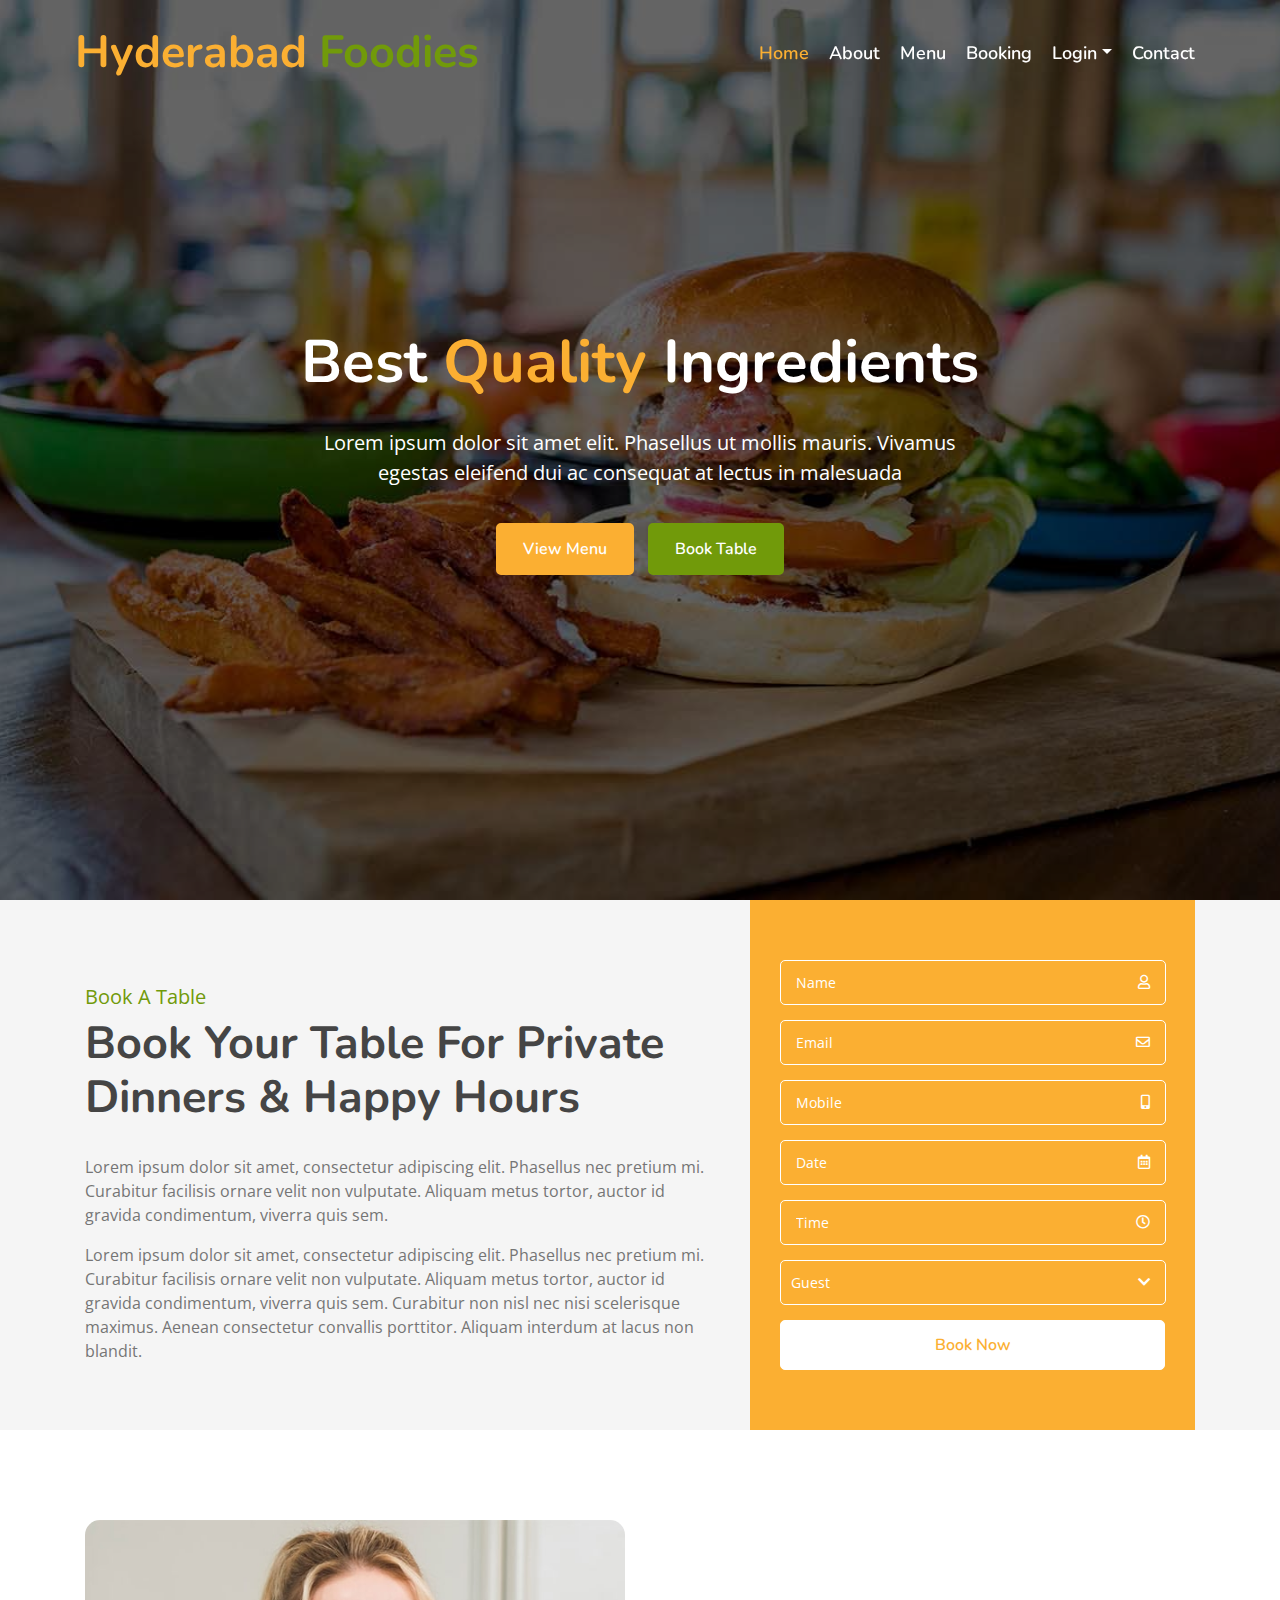
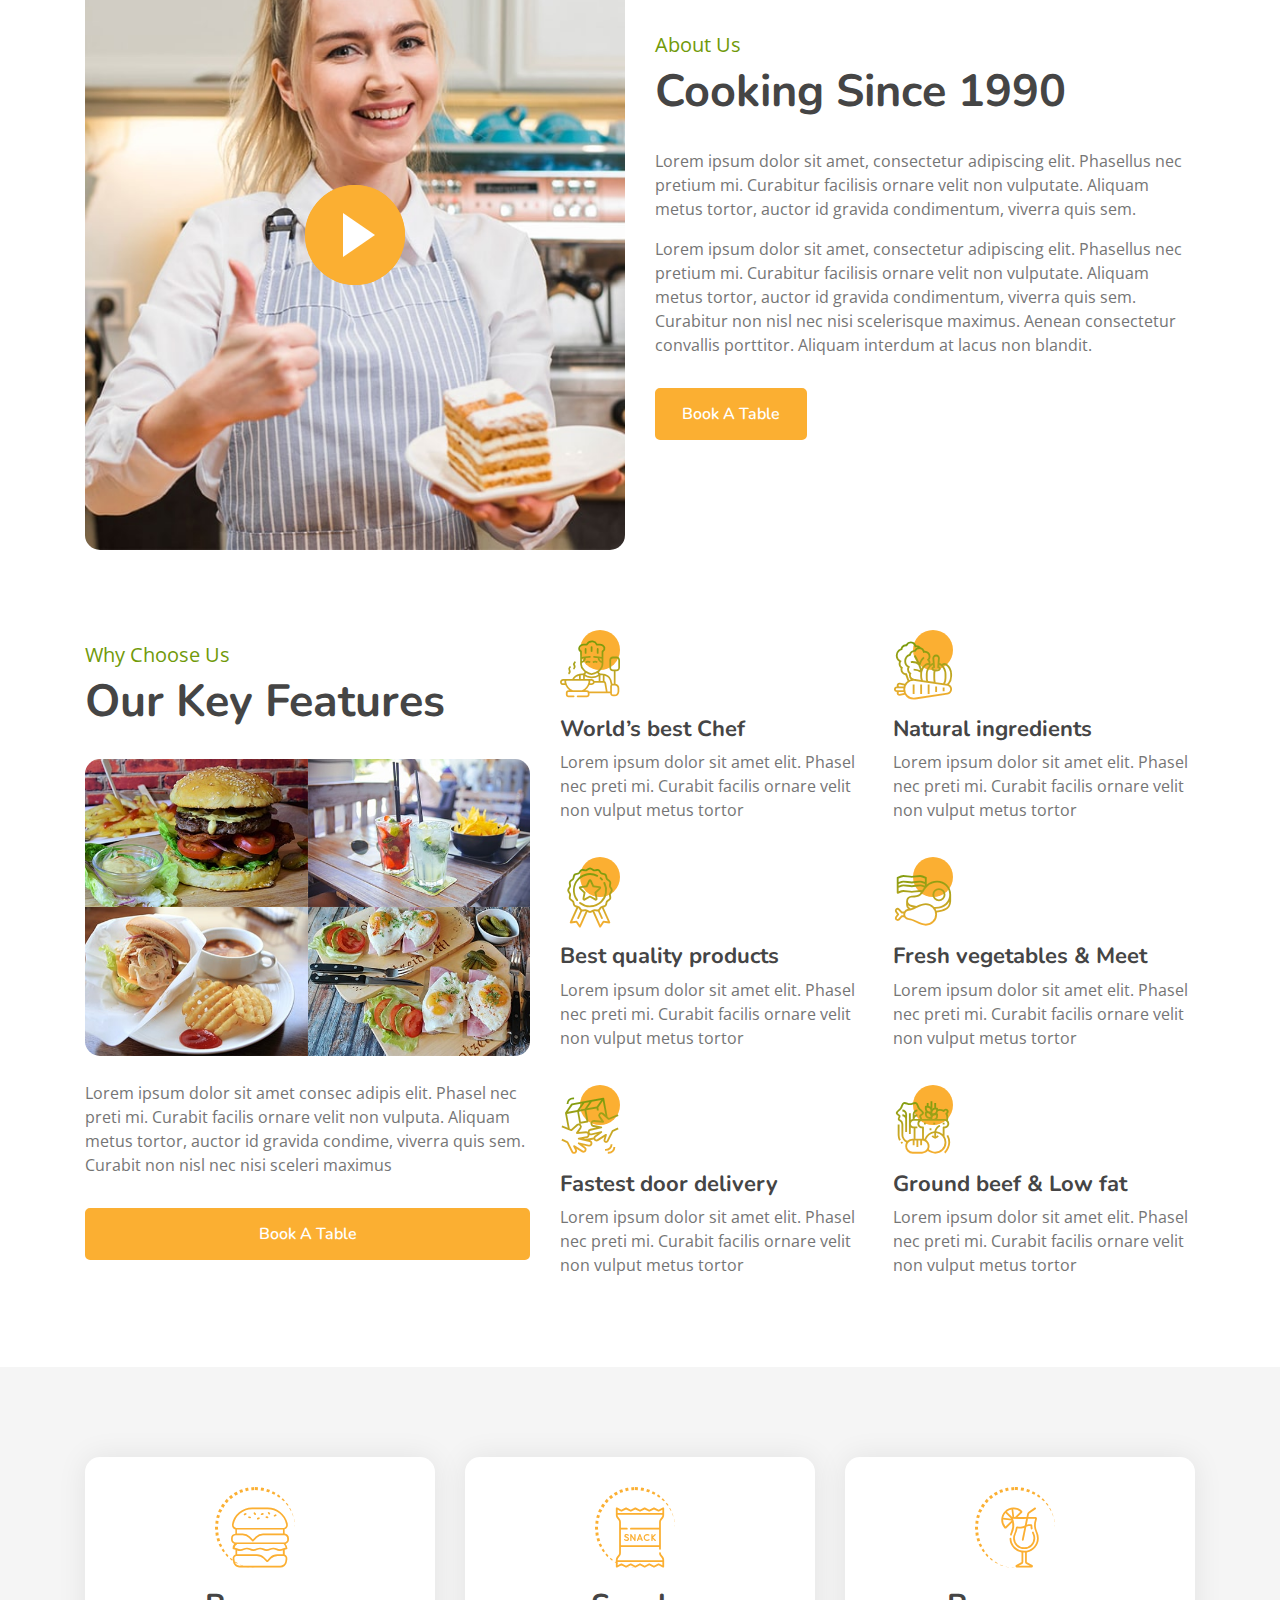
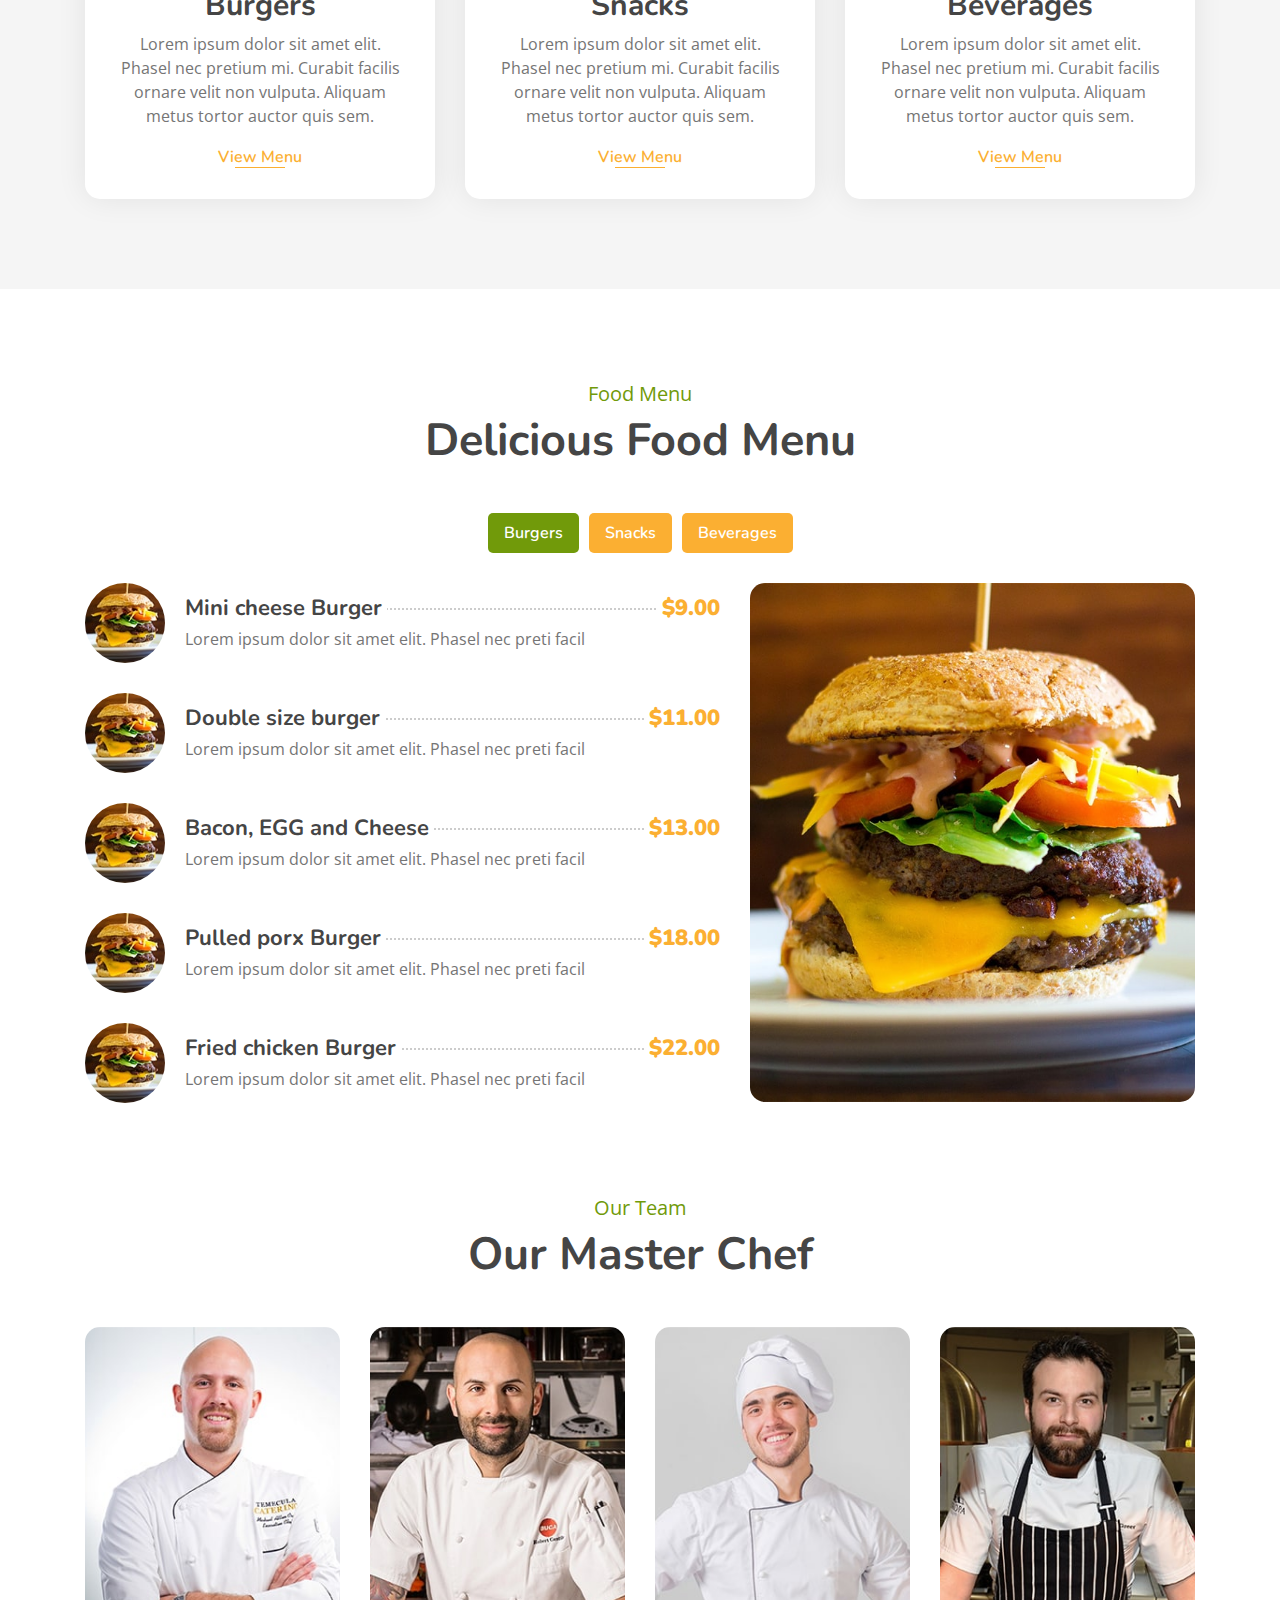
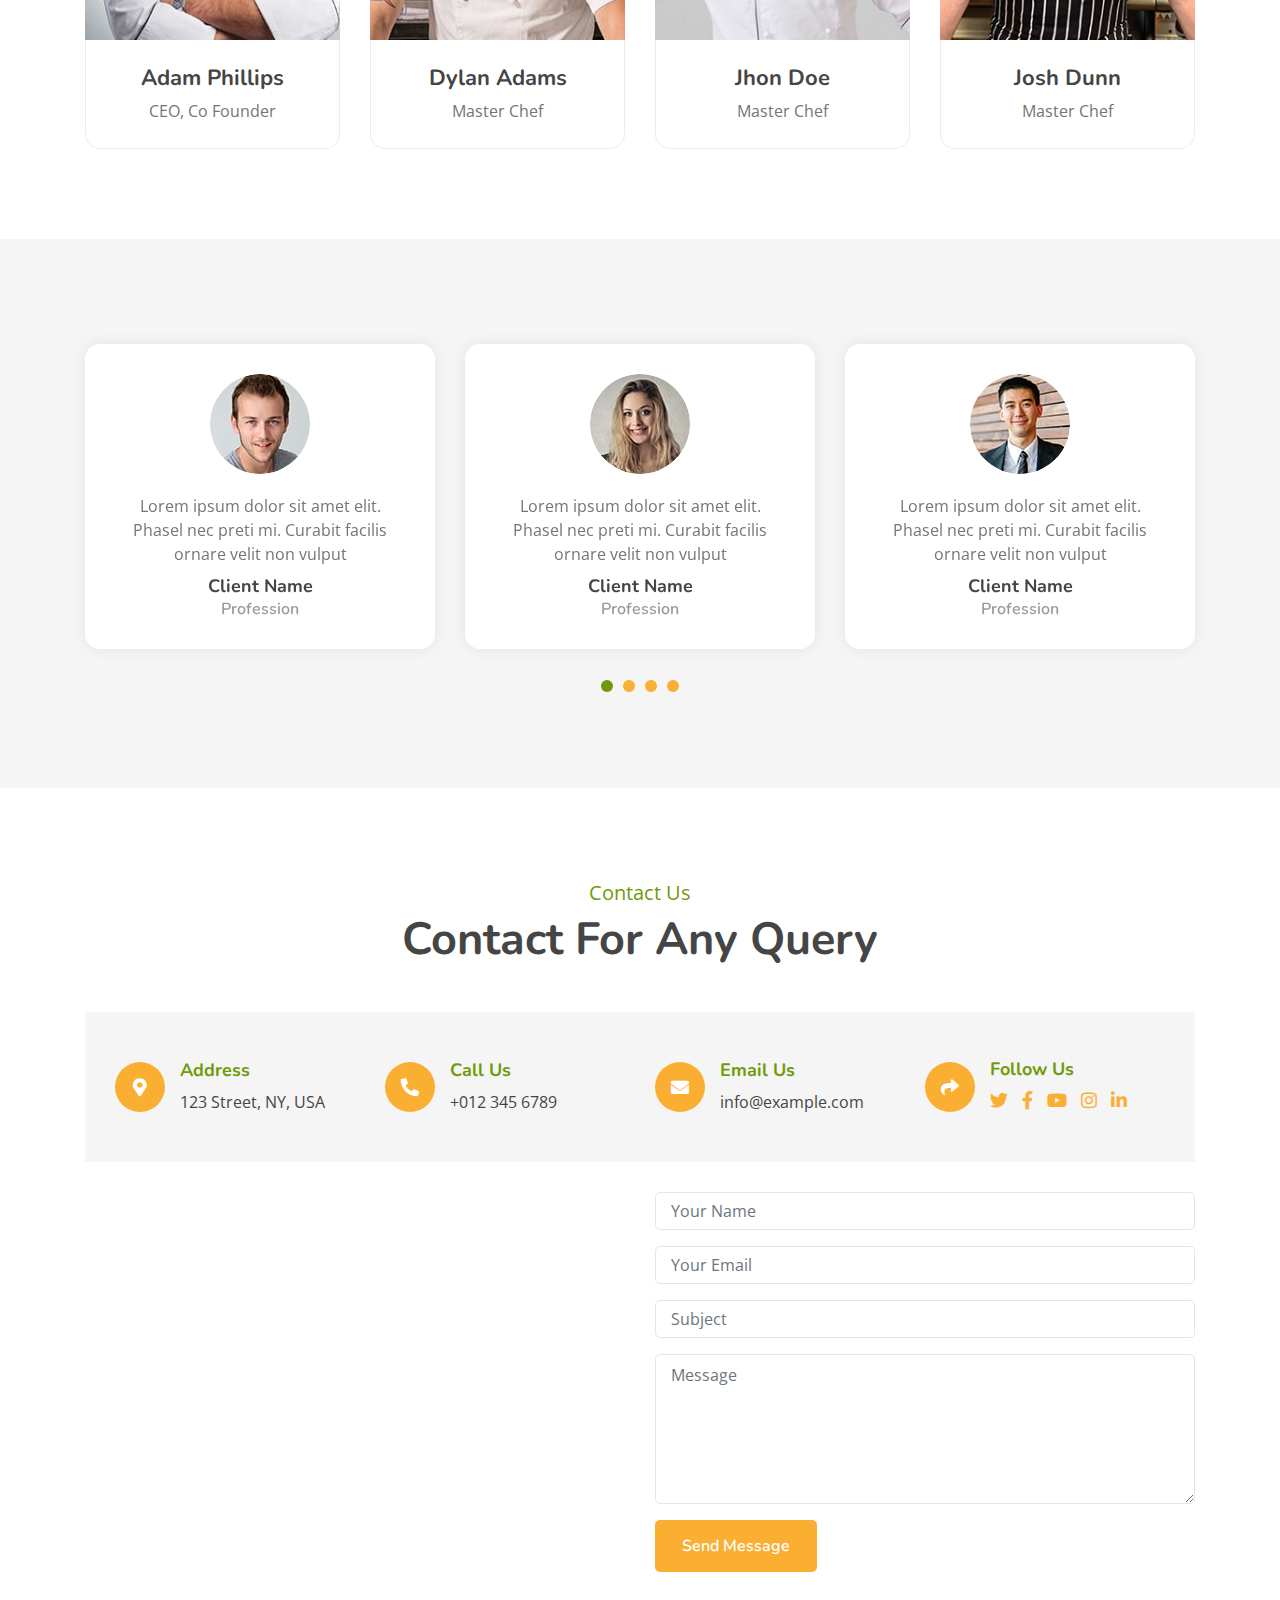
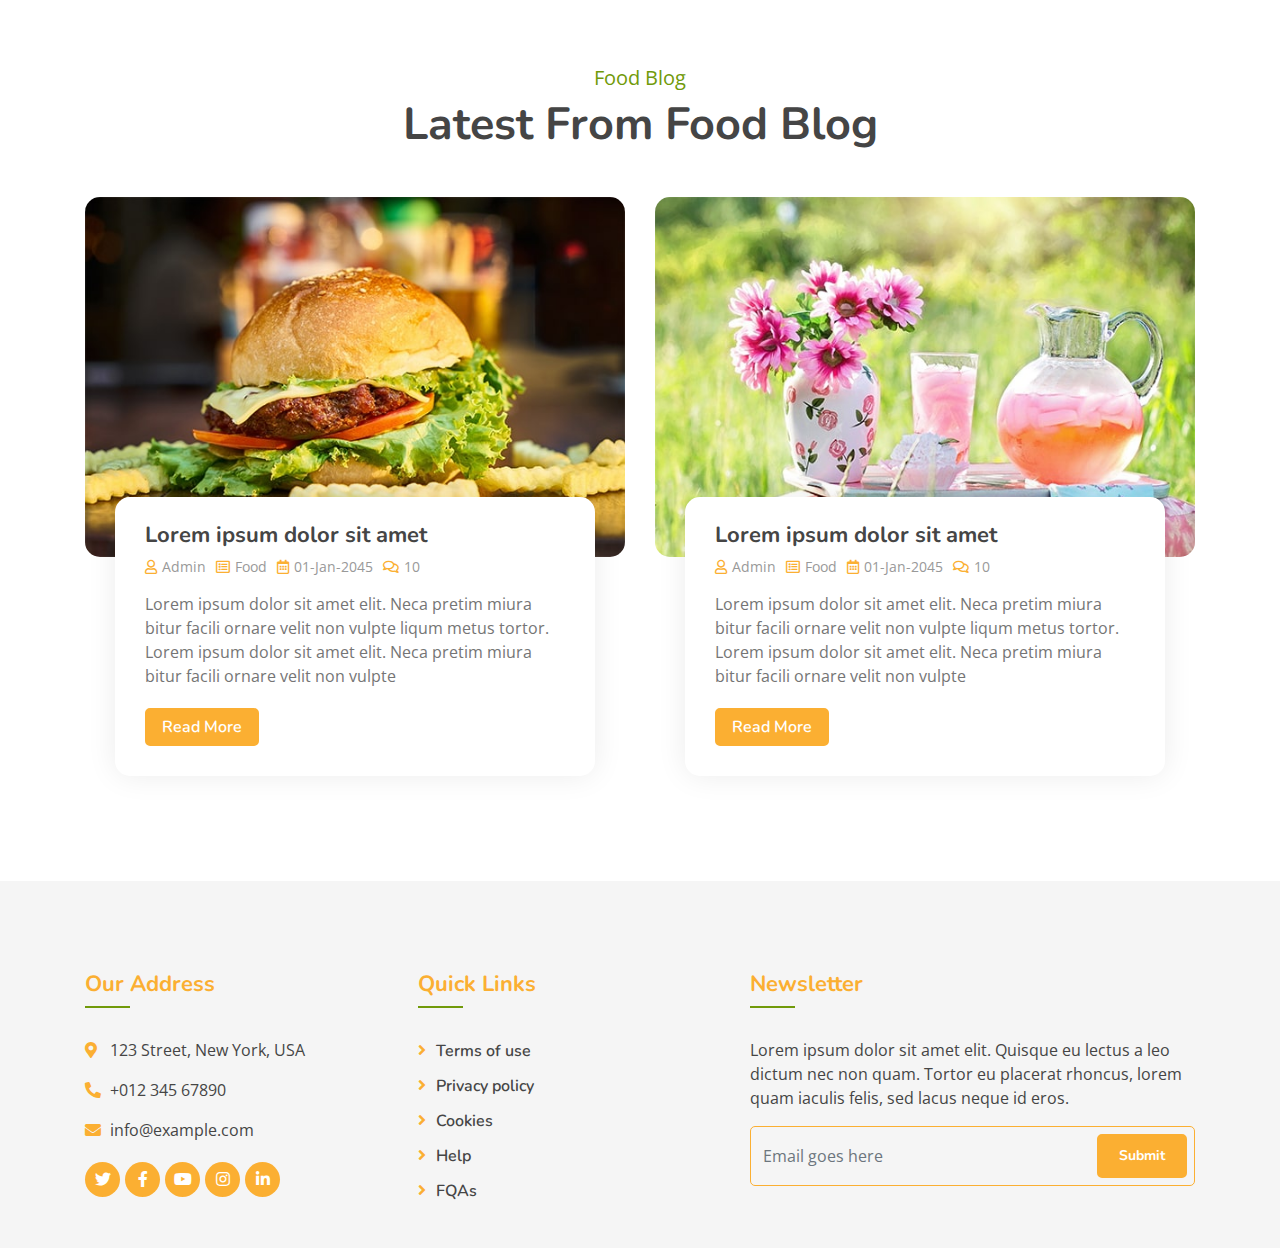
<file: index.html>
<!DOCTYPE html>
<html lang="en">
    <head>
        <meta charset="utf-8">
        <title>Hyderabad Foodies</title>
        <meta content="width=device-width, initial-scale=1.0" name="viewport">
        <link href="img/favicon.ico" rel="icon">
        <link href="https://fonts.googleapis.com/css?family=Open+Sans:300,400|Nunito:600,700" rel="stylesheet"> 
        <link href="https://stackpath.bootstrapcdn.com/bootstrap/4.4.1/css/bootstrap.min.css" rel="stylesheet">
        <link href="https://cdnjs.cloudflare.com/ajax/libs/font-awesome/5.10.0/css/all.min.css" rel="stylesheet">
        <link href="lib/animate/animate.min.css" rel="stylesheet">
        <link href="lib/owlcarousel/assets/owl.carousel.min.css" rel="stylesheet">
        <link href="lib/flaticon/font/flaticon.css" rel="stylesheet">
        <link href="lib/tempusdominus/css/tempusdominus-bootstrap-4.min.css" rel="stylesheet" />
        <link href="css/style.css" rel="stylesheet">
    </head>

    <body>

        <div class="navbar navbar-expand-lg bg-light navbar-light">
            <div class="container-fluid">
                <a href="index.html" class="navbar-brand">Hyderabad <span>Foodies</span></a>
                <button type="button" class="navbar-toggler" data-toggle="collapse" data-target="#navbarCollapse">
                    <span class="navbar-toggler-icon"></span>
                </button>

                <div class="collapse navbar-collapse justify-content-between" id="navbarCollapse">
                    <div class="navbar-nav ml-auto">
                        <a href="index.html" class="nav-item nav-link active">Home</a>
                        <a href="about.html" class="nav-item nav-link">About</a>
                        <a href="menu.html" class="nav-item nav-link">Menu</a>
                        <a href="booking.html" class="nav-item nav-link">Booking</a>
                        <div class="nav-item dropdown">
                            <a href="#" class="nav-link dropdown-toggle" data-toggle="dropdown">Login</a>
                            <div class="dropdown-menu">
                                <a href="./Customer/login.html" class="dropdown-item">Customer</a>
                                <a href="./Restaurant/login.html" class="dropdown-item">Restaurant</a>
                            </div>
                        </div>
                        <a href="contact.html" class="nav-item nav-link">Contact</a>
                    </div>
                </div>
            </div>
        </div>
       
        <div class="carousel">
            <div class="container-fluid">
                <div class="owl-carousel">
                    <div class="carousel-item">
                        <div class="carousel-img">
                            <img src="img/carousel-1.jpg" alt="Image">
                        </div>
                        <div class="carousel-text">
                            <h1>Best <span>Quality</span> Ingredients</h1>
                            <p>
                                Lorem ipsum dolor sit amet elit. Phasellus ut mollis mauris. Vivamus egestas eleifend dui ac consequat at lectus in malesuada
                            </p>
                            <div class="carousel-btn">
                                <a class="btn custom-btn" href="">View Menu</a>
                                <a class="btn custom-btn" href="">Book Table</a>
                            </div>
                        </div>
                    </div>
                    <div class="carousel-item">
                        <div class="carousel-img">
                            <img src="img/carousel-2.jpg" alt="Image">
                        </div>
                        <div class="carousel-text">
                            <h1>World’s <span>Best</span> Chef</h1>
                            <p>
                                Morbi sagittis turpis id suscipit feugiat. Suspendisse eu augue urna. Morbi sagittis, orci sodales varius fermentum, tortor
                            </p>
                            <div class="carousel-btn">
                                <a class="btn custom-btn" href="">View Menu</a>
                                <a class="btn custom-btn" href="">Book Table</a>
                            </div>
                        </div>
                    </div>
                    <div class="carousel-item">
                        <div class="carousel-img">
                            <img src="img/carousel-3.jpg" alt="Image">
                        </div>
                        <div class="carousel-text">
                            <h1>Fastest Order <span>Delivery</span></h1>
                            <p>
                                Sed ultrices, est eget feugiat accumsan, dui nibh egestas tortor, ut rhoncus nibh ligula euismod quam. Proin pellentesque odio
                            </p>
                            <div class="carousel-btn">
                                <a class="btn custom-btn" href="">View Menu</a>
                                <a class="btn custom-btn" href="">Book Table</a>
                            </div>
                        </div>
                    </div>
                </div>
            </div>
        </div>
       
        <div class="booking">
            <div class="container">
                <div class="row align-items-center">
                    <div class="col-lg-7">
                        <div class="booking-content">
                            <div class="section-header">
                                <p>Book A Table</p>
                                <h2>Book Your Table For Private Dinners & Happy Hours</h2>
                            </div>
                            <div class="about-text">
                                <p>
                                    Lorem ipsum dolor sit amet, consectetur adipiscing elit. Phasellus nec pretium mi. Curabitur facilisis ornare velit non vulputate. Aliquam metus tortor, auctor id gravida condimentum, viverra quis sem.
                                </p>
                                <p>
                                    Lorem ipsum dolor sit amet, consectetur adipiscing elit. Phasellus nec pretium mi. Curabitur facilisis ornare velit non vulputate. Aliquam metus tortor, auctor id gravida condimentum, viverra quis sem. Curabitur non nisl nec nisi scelerisque maximus. Aenean consectetur convallis porttitor. Aliquam interdum at lacus non blandit.
                                </p>
                            </div>
                        </div>
                    </div>
                    <div class="col-lg-5">
                        <div class="booking-form">
                            <form>
                                <div class="control-group">
                                    <div class="input-group">
                                        <input type="text" class="form-control" placeholder="Name" required="required" />
                                        <div class="input-group-append">
                                            <div class="input-group-text"><i class="far fa-user"></i></div>
                                        </div>
                                    </div>
                                </div>
                                <div class="control-group">
                                    <div class="input-group">
                                        <input type="email" class="form-control" placeholder="Email" required="required" />
                                        <div class="input-group-append">
                                            <div class="input-group-text"><i class="far fa-envelope"></i></div>
                                        </div>
                                    </div>
                                </div>
                                <div class="control-group">
                                    <div class="input-group">
                                        <input type="text" class="form-control" placeholder="Mobile" required="required" />
                                        <div class="input-group-append">
                                            <div class="input-group-text"><i class="fa fa-mobile-alt"></i></div>
                                        </div>
                                    </div>
                                </div>
                                <div class="control-group">
                                    <div class="input-group date" id="date" data-target-input="nearest">
                                        <input type="text" class="form-control datetimepicker-input" placeholder="Date" data-target="#date" data-toggle="datetimepicker"/>
                                        <div class="input-group-append" data-target="#date" data-toggle="datetimepicker">
                                            <div class="input-group-text"><i class="far fa-calendar-alt"></i></div>
                                        </div>
                                    </div>
                                </div>
                                <div class="control-group">
                                    <div class="input-group time" id="time" data-target-input="nearest">
                                        <input type="text" class="form-control datetimepicker-input" placeholder="Time" data-target="#time" data-toggle="datetimepicker"/>
                                        <div class="input-group-append" data-target="#time" data-toggle="datetimepicker">
                                            <div class="input-group-text"><i class="far fa-clock"></i></div>
                                        </div>
                                    </div>
                                </div>
                                <div class="control-group">
                                    <div class="input-group">
                                        <select class="custom-select form-control">
                                            <option selected>Guest</option>
                                            <option value="1">1 Guest</option>
                                            <option value="2">2 Guest</option>
                                            <option value="3">3 Guest</option>
                                            <option value="4">4 Guest</option>
                                            <option value="5">5 Guest</option>
                                            <option value="6">6 Guest</option>
                                            <option value="7">7 Guest</option>
                                            <option value="8">8 Guest</option>
                                            <option value="9">9 Guest</option>
                                            <option value="10">10 Guest</option>
                                        </select>
                                        <div class="input-group-append">
                                            <div class="input-group-text"><i class="fa fa-chevron-down"></i></div>
                                        </div>
                                    </div>
                                </div>
                                <div>
                                    <button class="btn custom-btn" type="submit">Book Now</button>
                                </div>
                            </form>
                        </div>
                    </div>
                </div>
            </div>
        </div>
     
        <div class="about">
            <div class="container">
                <div class="row align-items-center">
                    <div class="col-lg-6">
                        <div class="about-img">
                            <img src="img/about.jpg" alt="Image">
                            <button type="button" class="btn-play" data-toggle="modal" data-src="https://www.youtube.com/embed/DWRcNpR6Kdc" data-target="#videoModal">
                                <span></span>
                            </button>
                        </div>
                    </div>
                    <div class="col-lg-6">
                        <div class="about-content">
                            <div class="section-header">
                                <p>About Us</p>
                                <h2>Cooking Since 1990</h2>
                            </div>
                            <div class="about-text">
                                <p>
                                    Lorem ipsum dolor sit amet, consectetur adipiscing elit. Phasellus nec pretium mi. Curabitur facilisis ornare velit non vulputate. Aliquam metus tortor, auctor id gravida condimentum, viverra quis sem.
                                </p>
                                <p>
                                    Lorem ipsum dolor sit amet, consectetur adipiscing elit. Phasellus nec pretium mi. Curabitur facilisis ornare velit non vulputate. Aliquam metus tortor, auctor id gravida condimentum, viverra quis sem. Curabitur non nisl nec nisi scelerisque maximus. Aenean consectetur convallis porttitor. Aliquam interdum at lacus non blandit.
                                </p>
                                <a class="btn custom-btn" href="">Book A Table</a>
                            </div>
                        </div>
                    </div>
                </div>
            </div>
        </div>
         
        <div class="modal fade" id="videoModal" tabindex="-1" role="dialog" aria-labelledby="exampleModalLabel" aria-hidden="true">
            <div class="modal-dialog" role="document">
                <div class="modal-content">
                    <div class="modal-body">
                        <button type="button" class="close" data-dismiss="modal" aria-label="Close">
                            <span aria-hidden="true">&times;</span>
                        </button>        
                    
                        <div class="embed-responsive embed-responsive-16by9">
                            <iframe class="embed-responsive-item" src="" id="video"  allowscriptaccess="always" allow="autoplay"></iframe>
                        </div>
                    </div>
                </div>
            </div>
        </div> 
      
        <div class="feature">
            <div class="container">
                <div class="row">
                    <div class="col-lg-5">
                        <div class="section-header">
                            <p>Why Choose Us</p>
                            <h2>Our Key Features</h2>
                        </div>
                        <div class="feature-text">
                            <div class="feature-img">
                                <div class="row">
                                    <div class="col-6">
                                        <img src="img/feature-1.jpg" alt="Image">
                                    </div>
                                    <div class="col-6">
                                        <img src="img/feature-2.jpg" alt="Image">
                                    </div>
                                    <div class="col-6">
                                        <img src="img/feature-3.jpg" alt="Image">
                                    </div>
                                    <div class="col-6">
                                        <img src="img/feature-4.jpg" alt="Image">
                                    </div>
                                </div>
                            </div>
                            <p>
                                Lorem ipsum dolor sit amet consec adipis elit. Phasel nec preti mi. Curabit facilis ornare velit non vulputa. Aliquam metus tortor, auctor id gravida condime, viverra quis sem. Curabit non nisl nec nisi sceleri maximus 
                            </p>
                            <a class="btn custom-btn" href="">Book A Table</a>
                        </div>
                    </div>
                    <div class="col-lg-7">
                        <div class="row">
                            <div class="col-sm-6">
                                <div class="feature-item">
                                    <i class="flaticon-cooking"></i>
                                    <h3>World’s best Chef</h3>
                                    <p>
                                        Lorem ipsum dolor sit amet elit. Phasel nec preti mi. Curabit facilis ornare velit non vulput metus tortor
                                    </p>
                                </div>
                            </div>
                            <div class="col-sm-6">
                                <div class="feature-item">
                                    <i class="flaticon-vegetable"></i>
                                    <h3>Natural ingredients</h3>
                                    <p>
                                        Lorem ipsum dolor sit amet elit. Phasel nec preti mi. Curabit facilis ornare velit non vulput metus tortor
                                    </p>
                                </div>
                            </div>
                        </div>
                        <div class="row">
                            <div class="col-sm-6">
                                <div class="feature-item">
                                    <i class="flaticon-medal"></i>
                                    <h3>Best quality products</h3>
                                    <p>
                                        Lorem ipsum dolor sit amet elit. Phasel nec preti mi. Curabit facilis ornare velit non vulput metus tortor
                                    </p>
                                </div>
                            </div>
                            <div class="col-sm-6">
                                <div class="feature-item">
                                    <i class="flaticon-meat"></i>
                                    <h3>Fresh vegetables & Meet</h3>
                                    <p>
                                        Lorem ipsum dolor sit amet elit. Phasel nec preti mi. Curabit facilis ornare velit non vulput metus tortor
                                    </p>
                                </div>
                            </div>
                        </div>
                        <div class="row">
                            <div class="col-sm-6">
                                <div class="feature-item">
                                    <i class="flaticon-courier"></i>
                                    <h3>Fastest door delivery</h3>
                                    <p>
                                        Lorem ipsum dolor sit amet elit. Phasel nec preti mi. Curabit facilis ornare velit non vulput metus tortor
                                    </p>
                                </div>
                            </div>
                            <div class="col-sm-6">
                                <div class="feature-item">
                                    <i class="flaticon-fruits-and-vegetables"></i>
                                    <h3>Ground beef & Low fat</h3>
                                    <p>
                                        Lorem ipsum dolor sit amet elit. Phasel nec preti mi. Curabit facilis ornare velit non vulput metus tortor
                                    </p>
                                </div>
                            </div>
                        </div>
                    </div>
                </div>
            </div>
        </div>
       
        <div class="food">
            <div class="container">
                <div class="row align-items-center">
                    <div class="col-md-4">
                        <div class="food-item">
                            <i class="flaticon-burger"></i>
                            <h2>Burgers</h2>
                            <p>
                                Lorem ipsum dolor sit amet elit. Phasel nec pretium mi. Curabit facilis ornare velit non vulputa. Aliquam metus tortor auctor quis sem. 
                            </p>
                            <a href="">View Menu</a>
                        </div>
                    </div>
                    <div class="col-md-4">
                        <div class="food-item">
                            <i class="flaticon-snack"></i>
                            <h2>Snacks</h2>
                            <p>
                                Lorem ipsum dolor sit amet elit. Phasel nec pretium mi. Curabit facilis ornare velit non vulputa. Aliquam metus tortor auctor quis sem. 
                            </p>
                            <a href="">View Menu</a>
                        </div>
                    </div>
                    <div class="col-md-4">
                        <div class="food-item">
                            <i class="flaticon-cocktail"></i>
                            <h2>Beverages</h2>
                            <p>
                                Lorem ipsum dolor sit amet elit. Phasel nec pretium mi. Curabit facilis ornare velit non vulputa. Aliquam metus tortor auctor quis sem. 
                            </p>
                            <a href="">View Menu</a>
                        </div>
                    </div>
                </div>
            </div>
        </div>
        
        <div class="menu">
            <div class="container">
                <div class="section-header text-center">
                    <p>Food Menu</p>
                    <h2>Delicious Food Menu</h2>
                </div>
                <div class="menu-tab">
                    <ul class="nav nav-pills justify-content-center">
                        <li class="nav-item">
                            <a class="nav-link active" data-toggle="pill" href="#burgers">Burgers</a>
                        </li>
                        <li class="nav-item">
                            <a class="nav-link" data-toggle="pill" href="#snacks">Snacks</a>
                        </li>
                        <li class="nav-item">
                            <a class="nav-link" data-toggle="pill" href="#beverages">Beverages</a>
                        </li>
                    </ul>
                    <div class="tab-content">
                        <div id="burgers" class="container tab-pane active">
                            <div class="row">
                                <div class="col-lg-7 col-md-12">
                                    <div class="menu-item">
                                        <div class="menu-img">
                                            <img src="img/menu-burger.jpg" alt="Image">
                                        </div>
                                        <div class="menu-text">
                                            <h3><span>Mini cheese Burger</span> <strong>$9.00</strong></h3>
                                            <p>Lorem ipsum dolor sit amet elit. Phasel nec preti facil</p>
                                        </div>
                                    </div>
                                    <div class="menu-item">
                                        <div class="menu-img">
                                            <img src="img/menu-burger.jpg" alt="Image">
                                        </div>
                                        <div class="menu-text">
                                            <h3><span>Double size burger</span> <strong>$11.00</strong></h3>
                                            <p>Lorem ipsum dolor sit amet elit. Phasel nec preti facil</p>
                                        </div>
                                    </div>
                                    <div class="menu-item">
                                        <div class="menu-img">
                                            <img src="img/menu-burger.jpg" alt="Image">
                                        </div>
                                        <div class="menu-text">
                                            <h3><span>Bacon, EGG and Cheese</span> <strong>$13.00</strong></h3>
                                            <p>Lorem ipsum dolor sit amet elit. Phasel nec preti facil</p>
                                        </div>
                                    </div>
                                    <div class="menu-item">
                                        <div class="menu-img">
                                            <img src="img/menu-burger.jpg" alt="Image">
                                        </div>
                                        <div class="menu-text">
                                            <h3><span>Pulled porx Burger</span> <strong>$18.00</strong></h3>
                                            <p>Lorem ipsum dolor sit amet elit. Phasel nec preti facil</p>
                                        </div>
                                    </div>
                                    <div class="menu-item">
                                        <div class="menu-img">
                                            <img src="img/menu-burger.jpg" alt="Image">
                                        </div>
                                        <div class="menu-text">
                                            <h3><span>Fried chicken Burger</span> <strong>$22.00</strong></h3>
                                            <p>Lorem ipsum dolor sit amet elit. Phasel nec preti facil</p>
                                        </div>
                                    </div>
                                </div>
                                <div class="col-lg-5 d-none d-lg-block">
                                    <img src="img/menu-burger-img.jpg" alt="Image">
                                </div>
                            </div>
                        </div>
                        <div id="snacks" class="container tab-pane fade">
                            <div class="row">
                                <div class="col-lg-7 col-md-12">
                                    <div class="menu-item">
                                        <div class="menu-img">
                                            <img src="img/menu-snack.jpg" alt="Image">
                                        </div>
                                        <div class="menu-text">
                                            <h3><span>Corn Tikki - Spicy fried Aloo</span> <strong>$15.00</strong></h3>
                                            <p>Lorem ipsum dolor sit amet elit. Phasel nec preti facil</p>
                                        </div>
                                    </div>
                                    <div class="menu-item">
                                        <div class="menu-img">
                                            <img src="img/menu-snack.jpg" alt="Image">
                                        </div>
                                        <div class="menu-text">
                                            <h3><span>Bread besan Toast</span> <strong>$35.00</strong></h3>
                                            <p>Lorem ipsum dolor sit amet elit. Phasel nec preti facil</p>
                                        </div>
                                    </div>
                                    <div class="menu-item">
                                        <div class="menu-img">
                                            <img src="img/menu-snack.jpg" alt="Image">
                                        </div>
                                        <div class="menu-text">
                                            <h3><span>Healthy soya nugget snacks</span> <strong>$20.00</strong></h3>
                                            <p>Lorem ipsum dolor sit amet elit. Phasel nec preti facil</p>
                                        </div>
                                    </div>
                                    <div class="menu-item">
                                        <div class="menu-img">
                                            <img src="img/menu-snack.jpg" alt="Image">
                                        </div>
                                        <div class="menu-text">
                                            <h3><span>Tandoori Soya Chunks</span> <strong>$30.00</strong></h3>
                                            <p>Lorem ipsum dolor sit amet elit. Phasel nec preti facil</p>
                                        </div>
                                    </div>
                                </div>
                                <div class="col-lg-5 d-none d-lg-block">
                                    <img src="img/menu-snack-img.jpg" alt="Image">
                                </div>
                            </div>
                        </div>
                        <div id="beverages" class="container tab-pane fade">
                            <div class="row">
                                <div class="col-lg-7 col-md-12">
                                    <div class="menu-item">
                                        <div class="menu-img">
                                            <img src="img/menu-beverage.jpg" alt="Image">
                                        </div>
                                        <div class="menu-text">
                                            <h3><span>Single Cup Brew</span> <strong>$7.00</strong></h3>
                                            <p>Lorem ipsum dolor sit amet elit. Phasel nec preti facil</p>
                                        </div>
                                    </div>
                                    <div class="menu-item">
                                        <div class="menu-img">
                                            <img src="img/menu-beverage.jpg" alt="Image">
                                        </div>
                                        <div class="menu-text">
                                            <h3><span>Caffe Americano</span> <strong>$9.00</strong></h3>
                                            <p>Lorem ipsum dolor sit amet elit. Phasel nec preti facil</p>
                                        </div>
                                    </div>
                                    <div class="menu-item">
                                        <div class="menu-img">
                                            <img src="img/menu-beverage.jpg" alt="Image">
                                        </div>
                                        <div class="menu-text">
                                            <h3><span>Caramel Macchiato</span> <strong>$15.00</strong></h3>
                                            <p>Lorem ipsum dolor sit amet elit. Phasel nec preti facil</p>
                                        </div>
                                    </div>
                                    <div class="menu-item">
                                        <div class="menu-img">
                                            <img src="img/menu-beverage.jpg" alt="Image">
                                        </div>
                                        <div class="menu-text">
                                            <h3><span>Standard black coffee</span> <strong>$8.00</strong></h3>
                                            <p>Lorem ipsum dolor sit amet elit. Phasel nec preti facil</p>
                                        </div>
                                    </div>
                                    <div class="menu-item">
                                        <div class="menu-img">
                                            <img src="img/menu-beverage.jpg" alt="Image">
                                        </div>
                                        <div class="menu-text">
                                            <h3><span>Standard black coffee</span> <strong>$12.00</strong></h3>
                                            <p>Lorem ipsum dolor sit amet elit. Phasel nec preti facil</p>
                                        </div>
                                    </div>
                                </div>
                                <div class="col-lg-5 d-none d-lg-block">
                                    <img src="img/menu-beverage-img.jpg" alt="Image">
                                </div>
                            </div>
                        </div>
                    </div>
                </div>
            </div>
        </div>
   
        <div class="team">
            <div class="container">
                <div class="section-header text-center">
                    <p>Our Team</p>
                    <h2>Our Master Chef</h2>
                </div>
                <div class="row">
                    <div class="col-lg-3 col-md-6">
                        <div class="team-item">
                            <div class="team-img">
                                <img src="img/team-1.jpg" alt="Image">
                                <div class="team-social">
                                    <a href=""><i class="fab fa-twitter"></i></a>
                                    <a href=""><i class="fab fa-facebook-f"></i></a>
                                    <a href=""><i class="fab fa-linkedin-in"></i></a>
                                    <a href=""><i class="fab fa-instagram"></i></a>
                                </div>
                            </div>
                            <div class="team-text">
                                <h2>Adam Phillips</h2>
                                <p>CEO, Co Founder</p>
                            </div>
                        </div>
                    </div>
                    <div class="col-lg-3 col-md-6">
                        <div class="team-item">
                            <div class="team-img">
                                <img src="img/team-2.jpg" alt="Image">
                                <div class="team-social">
                                    <a href=""><i class="fab fa-twitter"></i></a>
                                    <a href=""><i class="fab fa-facebook-f"></i></a>
                                    <a href=""><i class="fab fa-linkedin-in"></i></a>
                                    <a href=""><i class="fab fa-instagram"></i></a>
                                </div>
                            </div>
                            <div class="team-text">
                                <h2>Dylan Adams</h2>
                                <p>Master Chef</p>
                            </div>
                        </div>
                    </div>
                    <div class="col-lg-3 col-md-6">
                        <div class="team-item">
                            <div class="team-img">
                                <img src="img/team-3.jpg" alt="Image">
                                <div class="team-social">
                                    <a href=""><i class="fab fa-twitter"></i></a>
                                    <a href=""><i class="fab fa-facebook-f"></i></a>
                                    <a href=""><i class="fab fa-linkedin-in"></i></a>
                                    <a href=""><i class="fab fa-instagram"></i></a>
                                </div>
                            </div>
                            <div class="team-text">
                                <h2>Jhon Doe</h2>
                                <p>Master Chef</p>
                            </div>
                        </div>
                    </div>
                    <div class="col-lg-3 col-md-6">
                        <div class="team-item">
                            <div class="team-img">
                                <img src="img/team-4.jpg" alt="Image">
                                <div class="team-social">
                                    <a href=""><i class="fab fa-twitter"></i></a>
                                    <a href=""><i class="fab fa-facebook-f"></i></a>
                                    <a href=""><i class="fab fa-linkedin-in"></i></a>
                                    <a href=""><i class="fab fa-instagram"></i></a>
                                </div>
                            </div>
                            <div class="team-text">
                                <h2>Josh Dunn</h2>
                                <p>Master Chef</p>
                            </div>
                        </div>
                    </div>
                </div>
            </div>
        </div>
     
        <div class="testimonial">
            <div class="container">
                <div class="owl-carousel testimonials-carousel">
                    <div class="testimonial-item">
                        <div class="testimonial-img">
                            <img src="img/testimonial-1.jpg" alt="Image">
                        </div>
                        <p>
                            Lorem ipsum dolor sit amet elit. Phasel nec preti mi. Curabit facilis ornare velit non vulput
                        </p>
                        <h2>Client Name</h2>
                        <h3>Profession</h3>
                    </div>
                    <div class="testimonial-item">
                        <div class="testimonial-img">
                            <img src="img/testimonial-2.jpg" alt="Image">
                        </div>
                        <p>
                            Lorem ipsum dolor sit amet elit. Phasel nec preti mi. Curabit facilis ornare velit non vulput
                        </p>
                        <h2>Client Name</h2>
                        <h3>Profession</h3>
                    </div>
                    <div class="testimonial-item">
                        <div class="testimonial-img">
                            <img src="img/testimonial-3.jpg" alt="Image">
                        </div>
                        <p>
                            Lorem ipsum dolor sit amet elit. Phasel nec preti mi. Curabit facilis ornare velit non vulput
                        </p>
                        <h2>Client Name</h2>
                        <h3>Profession</h3>
                    </div>
                    <div class="testimonial-item">
                        <div class="testimonial-img">
                            <img src="img/testimonial-4.jpg" alt="Image">
                        </div>
                        <p>
                            Lorem ipsum dolor sit amet elit. Phasel nec preti mi. Curabit facilis ornare velit non vulput
                        </p>
                        <h2>Client Name</h2>
                        <h3>Profession</h3>
                    </div>
                </div>
            </div>
        </div>
       
        <div class="contact">
            <div class="container">
                <div class="section-header text-center">
                    <p>Contact Us</p>
                    <h2>Contact For Any Query</h2>
                </div>
                <div class="row align-items-center contact-information">
                    <div class="col-md-6 col-lg-3">
                        <div class="contact-info">
                            <div class="contact-icon">
                                <i class="fa fa-map-marker-alt"></i>
                            </div>
                            <div class="contact-text">
                                <h3>Address</h3>
                                <p>123 Street, NY, USA</p>
                            </div>
                        </div>
                    </div>
                    <div class="col-md-6 col-lg-3">
                        <div class="contact-info">
                            <div class="contact-icon">
                                <i class="fa fa-phone-alt"></i>
                            </div>
                            <div class="contact-text">
                                <h3>Call Us</h3>
                                <p>+012 345 6789</p>
                            </div>
                        </div>
                    </div>
                    <div class="col-md-6 col-lg-3">
                        <div class="contact-info">
                            <div class="contact-icon">
                                <i class="fa fa-envelope"></i>
                            </div>
                            <div class="contact-text">
                                <h3>Email Us</h3>
                                <p>info@example.com</p>
                            </div>
                        </div>
                    </div>
                    <div class="col-md-6 col-lg-3">
                        <div class="contact-info">
                            <div class="contact-icon">
                                <i class="fa fa-share"></i>
                            </div>
                            <div class="contact-text">
                                <h3>Follow Us</h3>
                                <div class="contact-social">
                                    <a href=""><i class="fab fa-twitter"></i></a>
                                    <a href=""><i class="fab fa-facebook-f"></i></a>
                                    <a href=""><i class="fab fa-youtube"></i></a>
                                    <a href=""><i class="fab fa-instagram"></i></a>
                                    <a href=""><i class="fab fa-linkedin-in"></i></a>
                                </div>
                            </div>
                        </div>
                    </div>
                </div>
                <div class="row contact-form">
                    <div class="col-md-6">
                        <iframe src="https://www.google.com/maps/embed?pb=!1m18!1m12!1m3!1d3001156.4288297426!2d-78.01371936852176!3d42.72876761954724!2m3!1f0!2f0!3f0!3m2!1i1024!2i768!4f13.1!3m3!1m2!1s0x4ccc4bf0f123a5a9%3A0xddcfc6c1de189567!2sNew%20York%2C%20USA!5e0!3m2!1sen!2sbd!4v1600663868074!5m2!1sen!2sbd" frameborder="0" style="border:0;" allowfullscreen="" aria-hidden="false" tabindex="0"></iframe>
                    </div>
                    <div class="col-md-6">
                        <div id="success"></div>
                        <form name="sentMessage" id="contactForm" novalidate="novalidate">
                            <div class="control-group">
                                <input type="text" class="form-control" id="name" placeholder="Your Name" required="required" data-validation-required-message="Please enter your name" />
                                <p class="help-block text-danger"></p>
                            </div>
                            <div class="control-group">
                                <input type="email" class="form-control" id="email" placeholder="Your Email" required="required" data-validation-required-message="Please enter your email" />
                                <p class="help-block text-danger"></p>
                            </div>
                            <div class="control-group">
                                <input type="text" class="form-control" id="subject" placeholder="Subject" required="required" data-validation-required-message="Please enter a subject" />
                                <p class="help-block text-danger"></p>
                            </div>
                            <div class="control-group">
                                <textarea class="form-control" id="message" placeholder="Message" required="required" data-validation-required-message="Please enter your message"></textarea>
                                <p class="help-block text-danger"></p>
                            </div>
                            <div>
                                <button class="btn custom-btn" type="submit" id="sendMessageButton">Send Message</button>
                            </div>
                        </form>
                    </div>
                </div>
            </div>
        </div>
      
        <div class="blog">
            <div class="container">
                <div class="section-header text-center">
                    <p>Food Blog</p>
                    <h2>Latest From Food Blog</h2>
                </div>
                <div class="row">
                    <div class="col-md-6">
                        <div class="blog-item">
                            <div class="blog-img">
                                <img src="img/blog-1.jpg" alt="Blog">
                            </div>
                            <div class="blog-content">
                                <h2 class="blog-title">Lorem ipsum dolor sit amet</h2>
                                <div class="blog-meta">
                                    <p><i class="far fa-user"></i>Admin</p>
                                    <p><i class="far fa-list-alt"></i>Food</p>
                                    <p><i class="far fa-calendar-alt"></i>01-Jan-2045</p>
                                    <p><i class="far fa-comments"></i>10</p>
                                </div>
                                <div class="blog-text">
                                    <p>
                                        Lorem ipsum dolor sit amet elit. Neca pretim miura bitur facili ornare velit non vulpte liqum metus tortor. Lorem ipsum dolor sit amet elit. Neca pretim miura bitur facili ornare velit non vulpte
                                    </p>
                                    <a class="btn custom-btn" href="">Read More</a>
                                </div>
                            </div>
                        </div>
                    </div>
                    <div class="col-md-6">
                        <div class="blog-item">
                            <div class="blog-img">
                                <img src="img/blog-2.jpg" alt="Blog">
                            </div>
                            <div class="blog-content">
                                <h2 class="blog-title">Lorem ipsum dolor sit amet</h2>
                                <div class="blog-meta">
                                    <p><i class="far fa-user"></i>Admin</p>
                                    <p><i class="far fa-list-alt"></i>Food</p>
                                    <p><i class="far fa-calendar-alt"></i>01-Jan-2045</p>
                                    <p><i class="far fa-comments"></i>10</p>
                                </div>
                                <div class="blog-text">
                                    <p>
                                        Lorem ipsum dolor sit amet elit. Neca pretim miura bitur facili ornare velit non vulpte liqum metus tortor. Lorem ipsum dolor sit amet elit. Neca pretim miura bitur facili ornare velit non vulpte
                                    </p>
                                    <a class="btn custom-btn" href="">Read More</a>
                                </div>
                            </div>
                        </div>
                    </div>
                </div>
            </div>
        </div>

        <div class="footer">
            <div class="container">
                <div class="row">
                    <div class="col-lg-7">
                        <div class="row">
                            <div class="col-md-6">
                                <div class="footer-contact">
                                    <h2>Our Address</h2>
                                    <p><i class="fa fa-map-marker-alt"></i>123 Street, New York, USA</p>
                                    <p><i class="fa fa-phone-alt"></i>+012 345 67890</p>
                                    <p><i class="fa fa-envelope"></i>info@example.com</p>
                                    <div class="footer-social">
                                        <a href=""><i class="fab fa-twitter"></i></a>
                                        <a href=""><i class="fab fa-facebook-f"></i></a>
                                        <a href=""><i class="fab fa-youtube"></i></a>
                                        <a href=""><i class="fab fa-instagram"></i></a>
                                        <a href=""><i class="fab fa-linkedin-in"></i></a>
                                    </div>
                                </div>
                            </div>
                            <div class="col-md-6">
                                <div class="footer-link">
                                    <h2>Quick Links</h2>
                                    <a href="">Terms of use</a>
                                    <a href="">Privacy policy</a>
                                    <a href="">Cookies</a>
                                    <a href="">Help</a>
                                    <a href="">FQAs</a>
                                </div>
                            </div>
                        </div>
                    </div>
                    <div class="col-lg-5">
                        <div class="footer-newsletter">
                            <h2>Newsletter</h2>
                            <p>
                                Lorem ipsum dolor sit amet elit. Quisque eu lectus a leo dictum nec non quam. Tortor eu placerat rhoncus, lorem quam iaculis felis, sed lacus neque id eros.
                            </p>
                            <div class="form">
                                <input class="form-control" placeholder="Email goes here">
                                <button class="btn custom-btn">Submit</button>
                            </div>
                        </div>
                    </div>
                </div>
            </div>
             
        </div> 
        <a href="#" class="back-to-top"><i class="fa fa-chevron-up"></i></a>

        
        <script src="https://code.jquery.com/jquery-3.4.1.min.js"></script>
        <script src="https://stackpath.bootstrapcdn.com/bootstrap/4.4.1/js/bootstrap.bundle.min.js"></script>
        <script src="lib/easing/easing.min.js"></script>
        <script src="lib/owlcarousel/owl.carousel.min.js"></script>
        <script src="lib/tempusdominus/js/moment.min.js"></script>
        <script src="lib/tempusdominus/js/moment-timezone.min.js"></script>
        <script src="lib/tempusdominus/js/tempusdominus-bootstrap-4.min.js"></script>
        <script src="mail/jqBootstrapValidation.min.js"></script>
        <script src="mail/contact.js"></script>
        <script src="js/main.js"></script>
    </body>
</html>
</file>
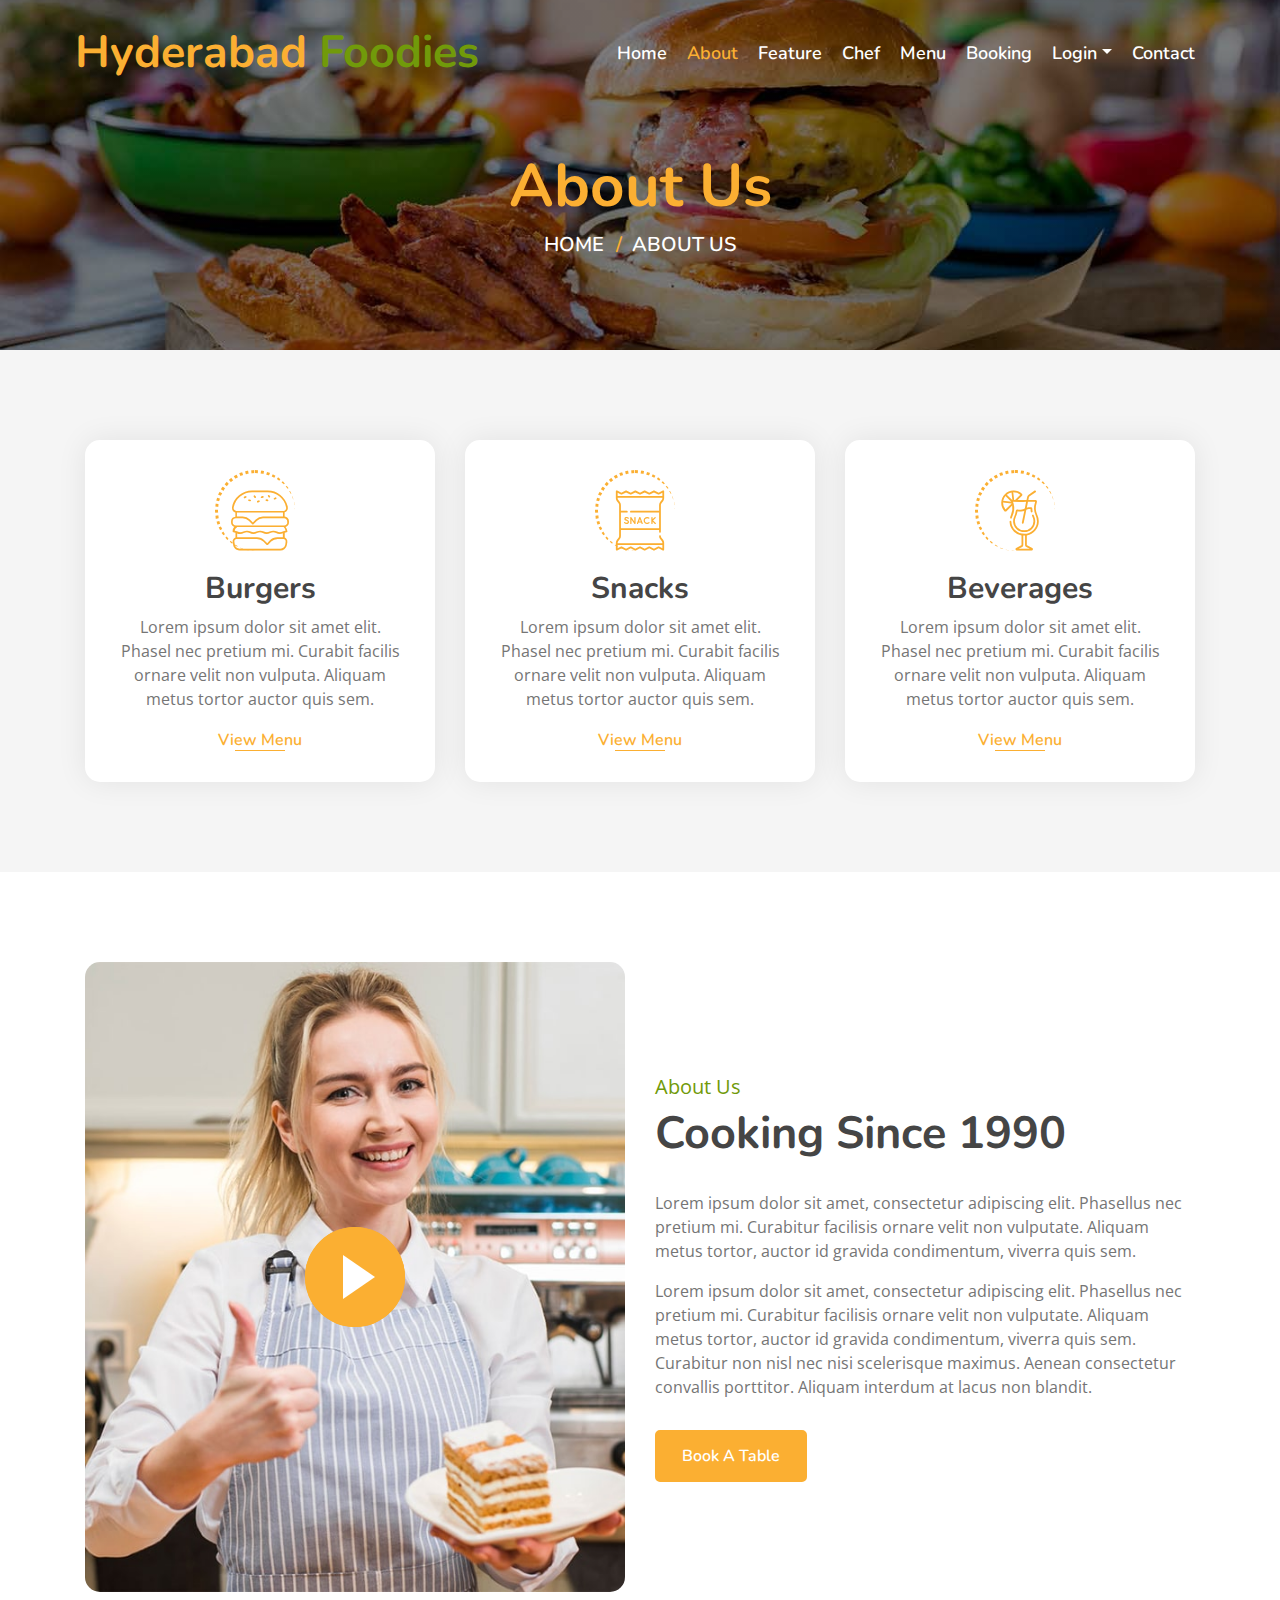
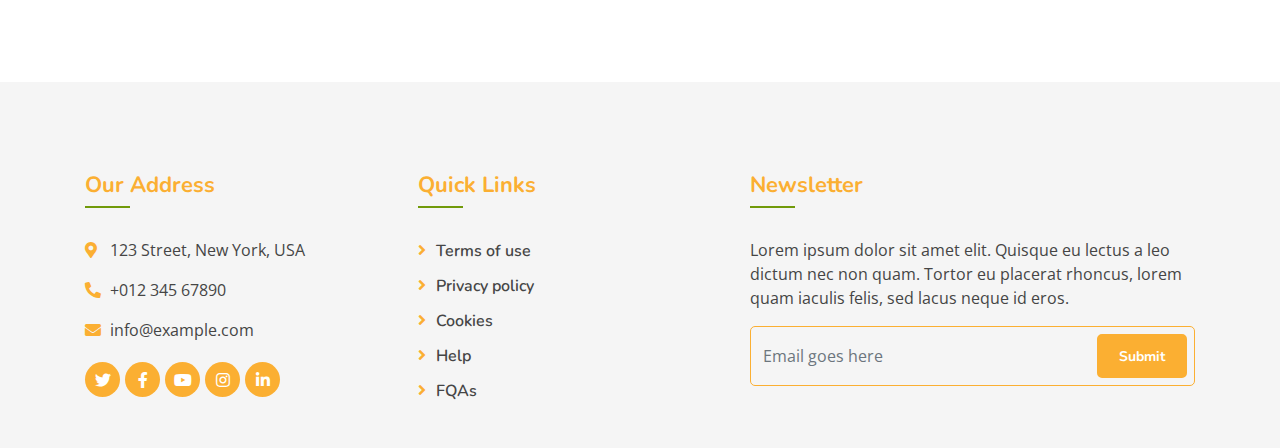
<file: about.html>
<!DOCTYPE html>
<html lang="en">
    <head>
        <meta charset="utf-8">
        <title>Burger King - Food Website Template</title>
        <meta content="width=device-width, initial-scale=1.0" name="viewport">
        <meta content="Free Website Template" name="keywords">
        <meta content="Free Website Template" name="description">
        <link href="img/favicon.ico" rel="icon">
        <link href="https://fonts.googleapis.com/css?family=Open+Sans:300,400|Nunito:600,700" rel="stylesheet"> 
        <link href="https://stackpath.bootstrapcdn.com/bootstrap/4.4.1/css/bootstrap.min.css" rel="stylesheet">
        <link href="https://cdnjs.cloudflare.com/ajax/libs/font-awesome/5.10.0/css/all.min.css" rel="stylesheet">
        <link href="lib/animate/animate.min.css" rel="stylesheet">
        <link href="lib/owlcarousel/assets/owl.carousel.min.css" rel="stylesheet">
        <link href="lib/flaticon/font/flaticon.css" rel="stylesheet">
        <link href="lib/tempusdominus/css/tempusdominus-bootstrap-4.min.css" rel="stylesheet" />
        <link href="css/style.css" rel="stylesheet">
    </head>

    <body>
    
        <div class="navbar navbar-expand-lg bg-light navbar-light">
            <div class="container-fluid">
                <a href="index.html" class="navbar-brand">Hyderabad <span>Foodies</span></a>
                <button type="button" class="navbar-toggler" data-toggle="collapse" data-target="#navbarCollapse">
                    <span class="navbar-toggler-icon"></span>
                </button>

                <div class="collapse navbar-collapse justify-content-between" id="navbarCollapse">
                    <div class="navbar-nav ml-auto">
                        <a href="index.html" class="nav-item nav-link">Home</a>
                        <a href="about.html" class="nav-item nav-link active">About</a>
                        <a href="feature.html" class="nav-item nav-link">Feature</a>
                        <a href="team.html" class="nav-item nav-link">Chef</a>
                        <a href="menu.html" class="nav-item nav-link">Menu</a>
                        <a href="booking.html" class="nav-item nav-link">Booking</a>
                        <div class="nav-item dropdown">
                            <a href="#" class="nav-link dropdown-toggle" data-toggle="dropdown">Login</a>
                            <div class="dropdown-menu">
                                <a href="./Customer/login.html" class="dropdown-item">Customer</a>
                                <a href="./Restaurant/login.html" class="dropdown-item">Restaurant</a>
                            </div>
                        </div>
                        <a href="contact.html" class="nav-item nav-link">Contact</a>
                    </div>
                </div>
            </div>
        </div>
        <div class="page-header mb-0">
            <div class="container">
                <div class="row">
                    <div class="col-12">
                        <h2>About Us</h2>
                    </div>
                    <div class="col-12">
                        <a href="">Home</a>
                        <a href="">About Us</a>
                    </div>
                </div>
            </div>
        </div>
        <div class="food mt-0">
            <div class="container">
                <div class="row align-items-center">
                    <div class="col-md-4">
                        <div class="food-item">
                            <i class="flaticon-burger"></i>
                            <h2>Burgers</h2>
                            <p>
                                Lorem ipsum dolor sit amet elit. Phasel nec pretium mi. Curabit facilis ornare velit non vulputa. Aliquam metus tortor auctor quis sem. 
                            </p>
                            <a href="">View Menu</a>
                        </div>
                    </div>
                    <div class="col-md-4">
                        <div class="food-item">
                            <i class="flaticon-snack"></i>
                            <h2>Snacks</h2>
                            <p>
                                Lorem ipsum dolor sit amet elit. Phasel nec pretium mi. Curabit facilis ornare velit non vulputa. Aliquam metus tortor auctor quis sem. 
                            </p>
                            <a href="">View Menu</a>
                        </div>
                    </div>
                    <div class="col-md-4">
                        <div class="food-item">
                            <i class="flaticon-cocktail"></i>
                            <h2>Beverages</h2>
                            <p>
                                Lorem ipsum dolor sit amet elit. Phasel nec pretium mi. Curabit facilis ornare velit non vulputa. Aliquam metus tortor auctor quis sem. 
                            </p>
                            <a href="">View Menu</a>
                        </div>
                    </div>
                </div>
            </div>
        </div>
    
        <div class="about">
            <div class="container">
                <div class="row align-items-center">
                    <div class="col-lg-6">
                        <div class="about-img">
                            <img src="img/about.jpg" alt="Image">
                            <button type="button" class="btn-play" data-toggle="modal" data-src="https://www.youtube.com/embed/DWRcNpR6Kdc" data-target="#videoModal">
                                <span></span>
                            </button>
                        </div>
                    </div>
                    <div class="col-lg-6">
                        <div class="about-content">
                            <div class="section-header">
                                <p>About Us</p>
                                <h2>Cooking Since 1990</h2>
                            </div>
                            <div class="about-text">
                                <p>
                                    Lorem ipsum dolor sit amet, consectetur adipiscing elit. Phasellus nec pretium mi. Curabitur facilisis ornare velit non vulputate. Aliquam metus tortor, auctor id gravida condimentum, viverra quis sem.
                                </p>
                                <p>
                                    Lorem ipsum dolor sit amet, consectetur adipiscing elit. Phasellus nec pretium mi. Curabitur facilisis ornare velit non vulputate. Aliquam metus tortor, auctor id gravida condimentum, viverra quis sem. Curabitur non nisl nec nisi scelerisque maximus. Aenean consectetur convallis porttitor. Aliquam interdum at lacus non blandit.
                                </p>
                                <a class="btn custom-btn" href="">Book A Table</a>
                            </div>
                        </div>
                    </div>
                </div>
            </div>
        </div>
        
        <div class="modal fade" id="videoModal" tabindex="-1" role="dialog" aria-labelledby="exampleModalLabel" aria-hidden="true">
            <div class="modal-dialog" role="document">
                <div class="modal-content">
                    <div class="modal-body">
                        <button type="button" class="close" data-dismiss="modal" aria-label="Close">
                            <span aria-hidden="true">&times;</span>
                        </button>        
                        <div class="embed-responsive embed-responsive-16by9">
                            <iframe class="embed-responsive-item" src="" id="video"  allowscriptaccess="always" allow="autoplay"></iframe>
                        </div>
                    </div>
                </div>
            </div>
        </div>
        <div class="footer">
            <div class="container">
                <div class="row">
                    <div class="col-lg-7">
                        <div class="row">
                            <div class="col-md-6">
                                <div class="footer-contact">
                                    <h2>Our Address</h2>
                                    <p><i class="fa fa-map-marker-alt"></i>123 Street, New York, USA</p>
                                    <p><i class="fa fa-phone-alt"></i>+012 345 67890</p>
                                    <p><i class="fa fa-envelope"></i>info@example.com</p>
                                    <div class="footer-social">
                                        <a href=""><i class="fab fa-twitter"></i></a>
                                        <a href=""><i class="fab fa-facebook-f"></i></a>
                                        <a href=""><i class="fab fa-youtube"></i></a>
                                        <a href=""><i class="fab fa-instagram"></i></a>
                                        <a href=""><i class="fab fa-linkedin-in"></i></a>
                                    </div>
                                </div>
                            </div>
                            <div class="col-md-6">
                                <div class="footer-link">
                                    <h2>Quick Links</h2>
                                    <a href="">Terms of use</a>
                                    <a href="">Privacy policy</a>
                                    <a href="">Cookies</a>
                                    <a href="">Help</a>
                                    <a href="">FQAs</a>
                                </div>
                            </div>
                        </div>
                    </div>
                    <div class="col-lg-5">
                        <div class="footer-newsletter">
                            <h2>Newsletter</h2>
                            <p>
                                Lorem ipsum dolor sit amet elit. Quisque eu lectus a leo dictum nec non quam. Tortor eu placerat rhoncus, lorem quam iaculis felis, sed lacus neque id eros.
                            </p>
                            <div class="form">
                                <input class="form-control" placeholder="Email goes here">
                                <button class="btn custom-btn">Submit</button>
                            </div>
                        </div>
                    </div>
                </div>
            </div>
            
        </div>
        <a href="#" class="back-to-top"><i class="fa fa-chevron-up"></i></a>
        <script src="https://code.jquery.com/jquery-3.4.1.min.js"></script>
        <script src="https://stackpath.bootstrapcdn.com/bootstrap/4.4.1/js/bootstrap.bundle.min.js"></script>
        <script src="lib/easing/easing.min.js"></script>
        <script src="lib/owlcarousel/owl.carousel.min.js"></script>
        <script src="lib/tempusdominus/js/moment.min.js"></script>
        <script src="lib/tempusdominus/js/moment-timezone.min.js"></script>
        <script src="lib/tempusdominus/js/tempusdominus-bootstrap-4.min.js"></script>
        <script src="mail/jqBootstrapValidation.min.js"></script>
        <script src="mail/contact.js"></script>
        <script src="js/main.js"></script>
    </body>
</html>
</file>
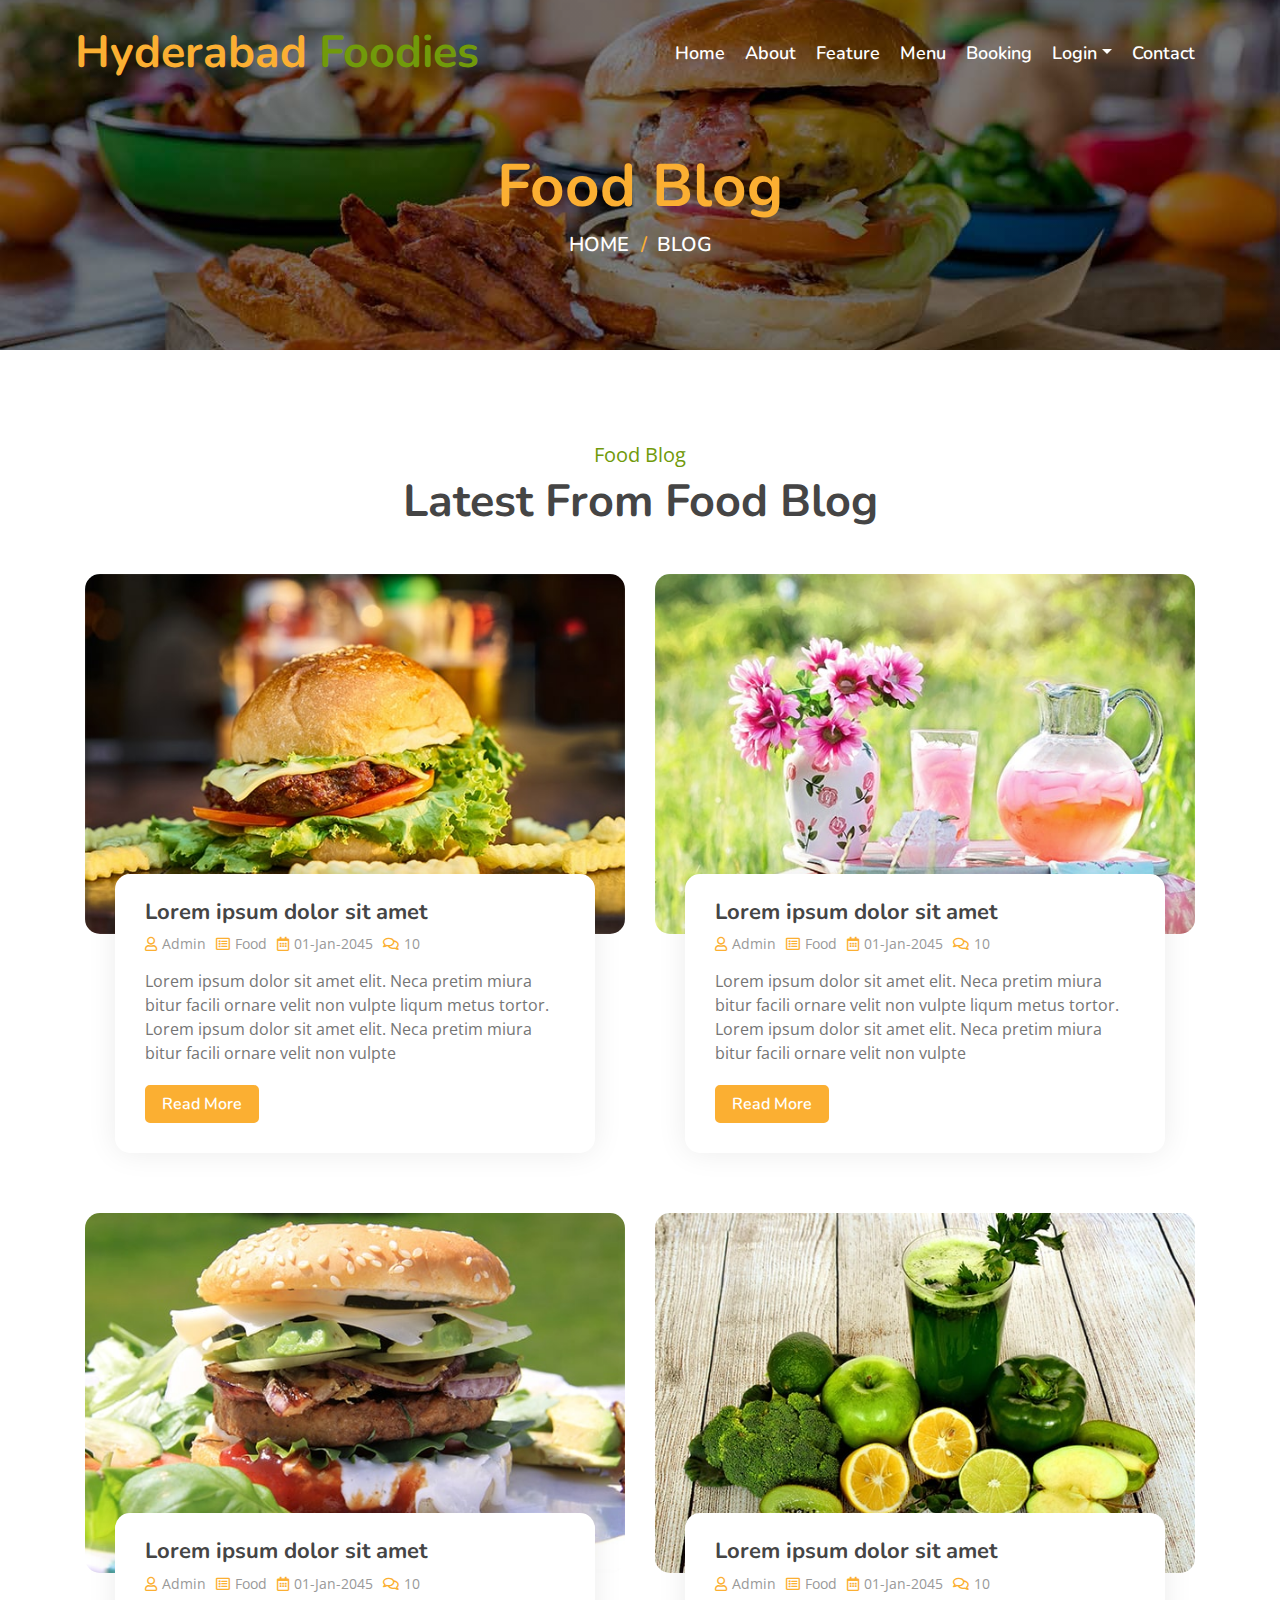
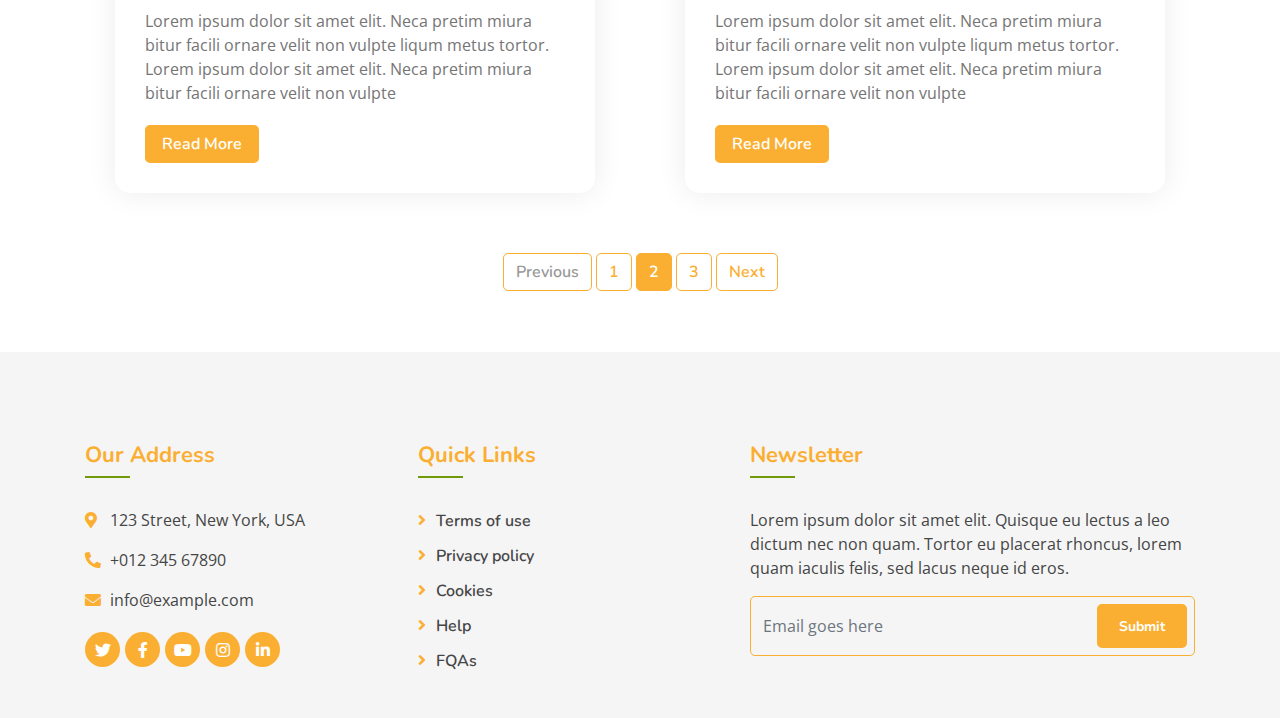
<file: blog.html>
<!DOCTYPE html>
<html lang="en">
    <head>
        <meta charset="utf-8">
        <title>Burger King - Food Website Template</title>
        <meta content="width=device-width, initial-scale=1.0" name="viewport">
        <meta content="Free Website Template" name="keywords">
        <meta content="Free Website Template" name="description">
        <link href="img/favicon.ico" rel="icon">
        <link href="https://fonts.googleapis.com/css?family=Open+Sans:300,400|Nunito:600,700" rel="stylesheet"> 
        <link href="https://stackpath.bootstrapcdn.com/bootstrap/4.4.1/css/bootstrap.min.css" rel="stylesheet">
        <link href="https://cdnjs.cloudflare.com/ajax/libs/font-awesome/5.10.0/css/all.min.css" rel="stylesheet">
        <link href="lib/animate/animate.min.css" rel="stylesheet">
        <link href="lib/owlcarousel/assets/owl.carousel.min.css" rel="stylesheet">
        <link href="lib/flaticon/font/flaticon.css" rel="stylesheet">
        <link href="lib/tempusdominus/css/tempusdominus-bootstrap-4.min.css" rel="stylesheet" />

        <link href="css/style.css" rel="stylesheet">
    </head>

    <body>
        <div class="navbar navbar-expand-lg bg-light navbar-light">
            <div class="container-fluid">
                <a href="index.html" class="navbar-brand">Hyderabad <span>Foodies</span></a>
                <button type="button" class="navbar-toggler" data-toggle="collapse" data-target="#navbarCollapse">
                    <span class="navbar-toggler-icon"></span>
                </button>

                <div class="collapse navbar-collapse justify-content-between" id="navbarCollapse">
                    <div class="navbar-nav ml-auto">
                        <a href="index.html" class="nav-item nav-link">Home</a>
                        <a href="about.html" class="nav-item nav-link">About</a>
                        <a href="feature.html" class="nav-item nav-link">Feature</a>
                      
                        <a href="menu.html" class="nav-item nav-link">Menu</a>
                        <a href="booking.html" class="nav-item nav-link">Booking</a>
                        <div class="nav-item dropdown">
                            <a href="#" class="nav-link dropdown-toggle" data-toggle="dropdown">Login</a>
                            <div class="dropdown-menu">
                                <a href="./Customer/login.html" class="dropdown-item">Customer</a>
                                <a href="./Restaurant/login.html" class="dropdown-item">Restaurant</a>
                            </div>
                        </div>
                        <a href="contact.html" class="nav-item nav-link">Contact</a>
                    </div>
                </div>
            </div>
        </div>

        <div class="page-header">
            <div class="container">
                <div class="row">
                    <div class="col-12">
                        <h2>Food Blog</h2>
                    </div>
                    <div class="col-12">
                        <a href="">Home</a>
                        <a href="">Blog</a>
                    </div>
                </div>
            </div>
        </div>

        <div class="blog">
            <div class="container">
                <div class="section-header text-center">
                    <p>Food Blog</p>
                    <h2>Latest From Food Blog</h2>
                </div>
                <div class="row">
                    <div class="col-md-6">
                        <div class="blog-item">
                            <div class="blog-img">
                                <img src="img/blog-1.jpg" alt="Blog">
                            </div>
                            <div class="blog-content">
                                <h2 class="blog-title">Lorem ipsum dolor sit amet</h2>
                                <div class="blog-meta">
                                    <p><i class="far fa-user"></i>Admin</p>
                                    <p><i class="far fa-list-alt"></i>Food</p>
                                    <p><i class="far fa-calendar-alt"></i>01-Jan-2045</p>
                                    <p><i class="far fa-comments"></i>10</p>
                                </div>
                                <div class="blog-text">
                                    <p>
                                        Lorem ipsum dolor sit amet elit. Neca pretim miura bitur facili ornare velit non vulpte liqum metus tortor. Lorem ipsum dolor sit amet elit. Neca pretim miura bitur facili ornare velit non vulpte
                                    </p>
                                    <a class="btn custom-btn" href="">Read More</a>
                                </div>
                            </div>
                        </div>
                    </div>
                    <div class="col-md-6">
                        <div class="blog-item">
                            <div class="blog-img">
                                <img src="img/blog-2.jpg" alt="Blog">
                            </div>
                            <div class="blog-content">
                                <h2 class="blog-title">Lorem ipsum dolor sit amet</h2>
                                <div class="blog-meta">
                                    <p><i class="far fa-user"></i>Admin</p>
                                    <p><i class="far fa-list-alt"></i>Food</p>
                                    <p><i class="far fa-calendar-alt"></i>01-Jan-2045</p>
                                    <p><i class="far fa-comments"></i>10</p>
                                </div>
                                <div class="blog-text">
                                    <p>
                                        Lorem ipsum dolor sit amet elit. Neca pretim miura bitur facili ornare velit non vulpte liqum metus tortor. Lorem ipsum dolor sit amet elit. Neca pretim miura bitur facili ornare velit non vulpte
                                    </p>
                                    <a class="btn custom-btn" href="">Read More</a>
                                </div>
                            </div>
                        </div>
                    </div>
                    <div class="col-md-6">
                        <div class="blog-item">
                            <div class="blog-img">
                                <img src="img/blog-3.jpg" alt="Blog">
                            </div>
                            <div class="blog-content">
                                <h2 class="blog-title">Lorem ipsum dolor sit amet</h2>
                                <div class="blog-meta">
                                    <p><i class="far fa-user"></i>Admin</p>
                                    <p><i class="far fa-list-alt"></i>Food</p>
                                    <p><i class="far fa-calendar-alt"></i>01-Jan-2045</p>
                                    <p><i class="far fa-comments"></i>10</p>
                                </div>
                                <div class="blog-text">
                                    <p>
                                        Lorem ipsum dolor sit amet elit. Neca pretim miura bitur facili ornare velit non vulpte liqum metus tortor. Lorem ipsum dolor sit amet elit. Neca pretim miura bitur facili ornare velit non vulpte
                                    </p>
                                    <a class="btn custom-btn" href="">Read More</a>
                                </div>
                            </div>
                        </div>
                    </div>
                    <div class="col-md-6">
                        <div class="blog-item">
                            <div class="blog-img">
                                <img src="img/blog-4.jpg" alt="Blog">
                            </div>
                            <div class="blog-content">
                                <h2 class="blog-title">Lorem ipsum dolor sit amet</h2>
                                <div class="blog-meta">
                                    <p><i class="far fa-user"></i>Admin</p>
                                    <p><i class="far fa-list-alt"></i>Food</p>
                                    <p><i class="far fa-calendar-alt"></i>01-Jan-2045</p>
                                    <p><i class="far fa-comments"></i>10</p>
                                </div>
                                <div class="blog-text">
                                    <p>
                                        Lorem ipsum dolor sit amet elit. Neca pretim miura bitur facili ornare velit non vulpte liqum metus tortor. Lorem ipsum dolor sit amet elit. Neca pretim miura bitur facili ornare velit non vulpte
                                    </p>
                                    <a class="btn custom-btn" href="">Read More</a>
                                </div>
                            </div>
                        </div>
                    </div>
                </div>
                <div class="row">
                    <div class="col-12">
                        <ul class="pagination justify-content-center">
                            <li class="page-item disabled"><a class="page-link" href="#">Previous</a></li>
                            <li class="page-item"><a class="page-link" href="#">1</a></li>
                            <li class="page-item active"><a class="page-link" href="#">2</a></li>
                            <li class="page-item"><a class="page-link" href="#">3</a></li>
                            <li class="page-item"><a class="page-link" href="#">Next</a></li>
                        </ul> 
                    </div>
                </div>
            </div>
        </div>


        <div class="footer">
            <div class="container">
                <div class="row">
                    <div class="col-lg-7">
                        <div class="row">
                            <div class="col-md-6">
                                <div class="footer-contact">
                                    <h2>Our Address</h2>
                                    <p><i class="fa fa-map-marker-alt"></i>123 Street, New York, USA</p>
                                    <p><i class="fa fa-phone-alt"></i>+012 345 67890</p>
                                    <p><i class="fa fa-envelope"></i>info@example.com</p>
                                    <div class="footer-social">
                                        <a href=""><i class="fab fa-twitter"></i></a>
                                        <a href=""><i class="fab fa-facebook-f"></i></a>
                                        <a href=""><i class="fab fa-youtube"></i></a>
                                        <a href=""><i class="fab fa-instagram"></i></a>
                                        <a href=""><i class="fab fa-linkedin-in"></i></a>
                                    </div>
                                </div>
                            </div>
                            <div class="col-md-6">
                                <div class="footer-link">
                                    <h2>Quick Links</h2>
                                    <a href="">Terms of use</a>
                                    <a href="">Privacy policy</a>
                                    <a href="">Cookies</a>
                                    <a href="">Help</a>
                                    <a href="">FQAs</a>
                                </div>
                            </div>
                        </div>
                    </div>
                    <div class="col-lg-5">
                        <div class="footer-newsletter">
                            <h2>Newsletter</h2>
                            <p>
                                Lorem ipsum dolor sit amet elit. Quisque eu lectus a leo dictum nec non quam. Tortor eu placerat rhoncus, lorem quam iaculis felis, sed lacus neque id eros.
                            </p>
                            <div class="form">
                                <input class="form-control" placeholder="Email goes here">
                                <button class="btn custom-btn">Submit</button>
                            </div>
                        </div>
                    </div>
                </div>
            </div>
             
        </div>
        <a href="#" class="back-to-top"><i class="fa fa-chevron-up"></i></a>
        <script src="https://code.jquery.com/jquery-3.4.1.min.js"></script>
        <script src="https://stackpath.bootstrapcdn.com/bootstrap/4.4.1/js/bootstrap.bundle.min.js"></script>
        <script src="lib/easing/easing.min.js"></script>
        <script src="lib/owlcarousel/owl.carousel.min.js"></script>
        <script src="lib/tempusdominus/js/moment.min.js"></script>
        <script src="lib/tempusdominus/js/moment-timezone.min.js"></script>
        <script src="lib/tempusdominus/js/tempusdominus-bootstrap-4.min.js"></script>
        <script src="mail/jqBootstrapValidation.min.js"></script>
        <script src="mail/contact.js"></script>
        <script src="js/main.js"></script>
    </body>
</html>
</file>
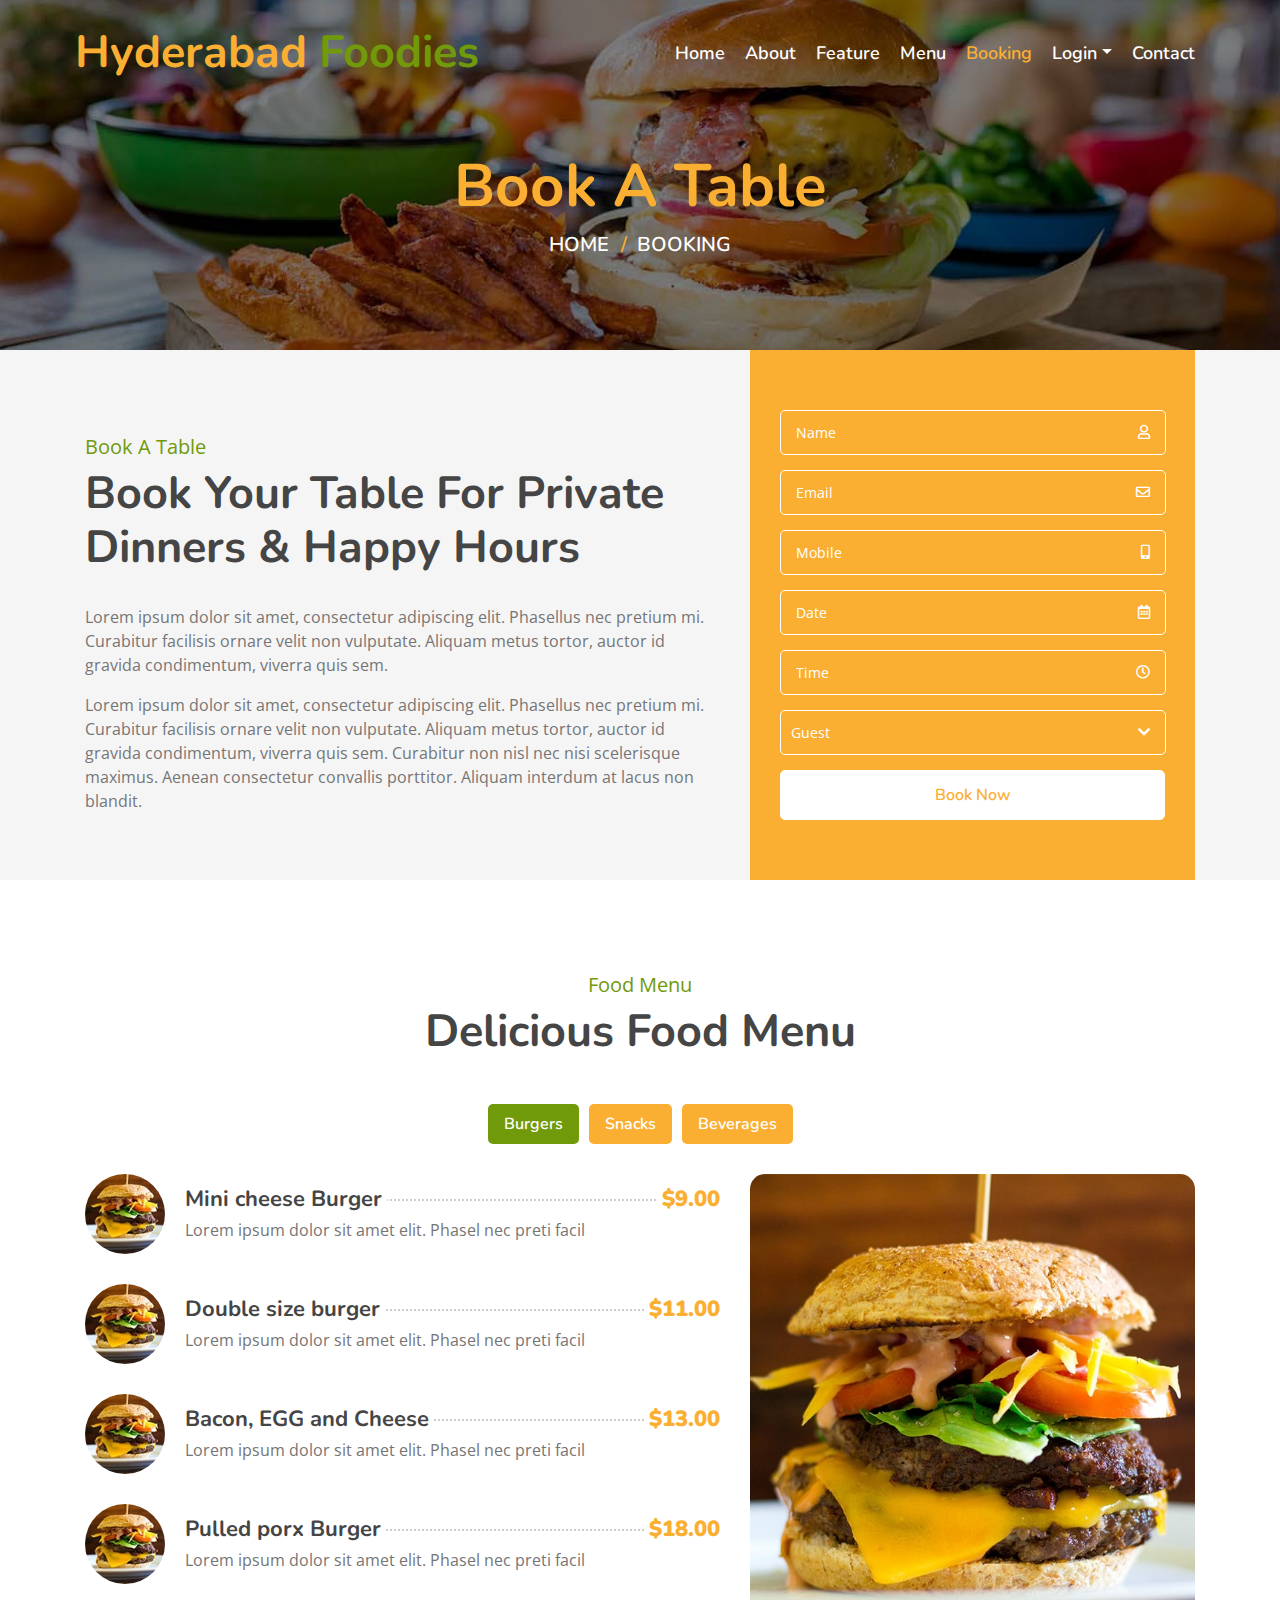
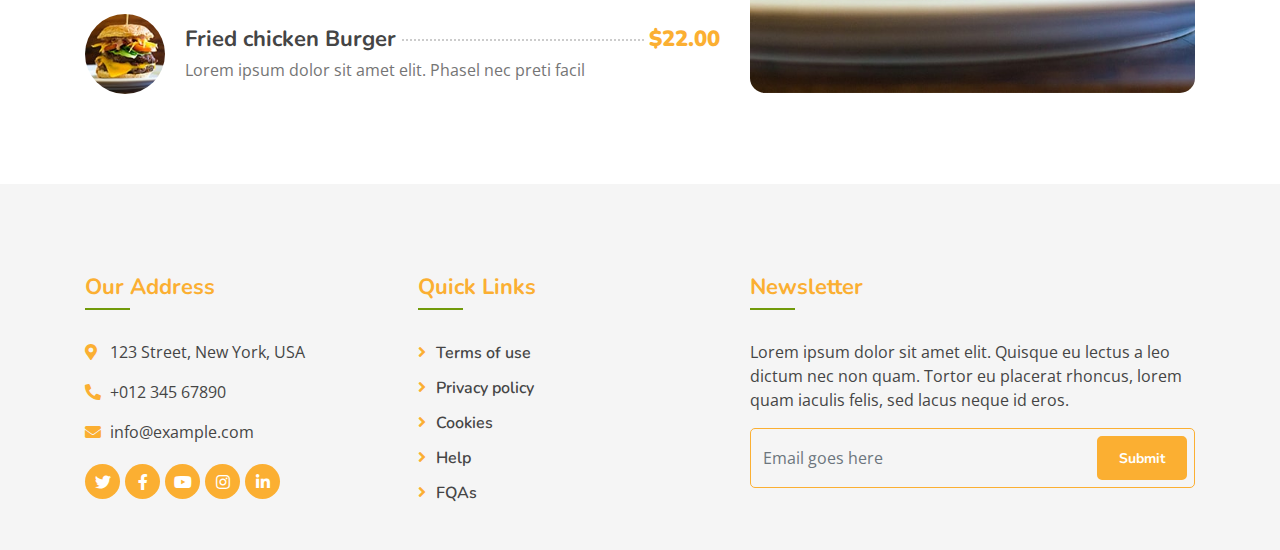
<file: booking.html>
<!DOCTYPE html>
<html lang="en">
    <head>
        <meta charset="utf-8">
        <title>Burger King - Food Website Template</title>
        <meta content="width=device-width, initial-scale=1.0" name="viewport">
        <meta content="Free Website Template" name="keywords">
        <meta content="Free Website Template" name="description">
        <link href="img/favicon.ico" rel="icon">
        <link href="https://fonts.googleapis.com/css?family=Open+Sans:300,400|Nunito:600,700" rel="stylesheet"> 
        <link href="https://stackpath.bootstrapcdn.com/bootstrap/4.4.1/css/bootstrap.min.css" rel="stylesheet">
        <link href="https://cdnjs.cloudflare.com/ajax/libs/font-awesome/5.10.0/css/all.min.css" rel="stylesheet">
        <link href="lib/animate/animate.min.css" rel="stylesheet">
        <link href="lib/owlcarousel/assets/owl.carousel.min.css" rel="stylesheet">
        <link href="lib/flaticon/font/flaticon.css" rel="stylesheet">
        <link href="lib/tempusdominus/css/tempusdominus-bootstrap-4.min.css" rel="stylesheet" />
        <link href="css/style.css" rel="stylesheet">
    </head>

    <body>
        <div class="navbar navbar-expand-lg bg-light navbar-light">
            <div class="container-fluid">
                <a href="index.html" class="navbar-brand">Hyderabad <span>Foodies</span></a>
                <button type="button" class="navbar-toggler" data-toggle="collapse" data-target="#navbarCollapse">
                    <span class="navbar-toggler-icon"></span>
                </button>

                <div class="collapse navbar-collapse justify-content-between" id="navbarCollapse">
                    <div class="navbar-nav ml-auto">
                        <a href="index.html" class="nav-item nav-link">Home</a>
                        <a href="about.html" class="nav-item nav-link">About</a>
                        <a href="feature.html" class="nav-item nav-link">Feature</a>
                        
                        <a href="menu.html" class="nav-item nav-link">Menu</a>
                        <a href="booking.html" class="nav-item nav-link active">Booking</a>
                        <div class="nav-item dropdown">
                            <a href="#" class="nav-link dropdown-toggle" data-toggle="dropdown">Login</a>
                            <div class="dropdown-menu">
                                <a href="./Customer/login.html" class="dropdown-item">Customer</a>
                                <a href="./Restaurant/login.html" class="dropdown-item">Restaurant</a>
                            </div>
                        </div>
                        <a href="contact.html" class="nav-item nav-link">Contact</a>
                    </div>
                </div>
            </div>
        </div>
        <div class="page-header mb-0">
            <div class="container">
                <div class="row">
                    <div class="col-12">
                        <h2>Book A Table</h2>
                    </div>
                    <div class="col-12">
                        <a href="">Home</a>
                        <a href="">Booking</a>
                    </div>
                </div>
            </div>
        </div>
        <div class="booking">
            <div class="container">
                <div class="row align-items-center">
                    <div class="col-lg-7">
                        <div class="booking-content">
                            <div class="section-header">
                                <p>Book A Table</p>
                                <h2>Book Your Table For Private Dinners & Happy Hours</h2>
                            </div>
                            <div class="about-text">
                                <p>
                                    Lorem ipsum dolor sit amet, consectetur adipiscing elit. Phasellus nec pretium mi. Curabitur facilisis ornare velit non vulputate. Aliquam metus tortor, auctor id gravida condimentum, viverra quis sem.
                                </p>
                                <p>
                                    Lorem ipsum dolor sit amet, consectetur adipiscing elit. Phasellus nec pretium mi. Curabitur facilisis ornare velit non vulputate. Aliquam metus tortor, auctor id gravida condimentum, viverra quis sem. Curabitur non nisl nec nisi scelerisque maximus. Aenean consectetur convallis porttitor. Aliquam interdum at lacus non blandit.
                                </p>
                            </div>
                        </div>
                    </div>
                    <div class="col-lg-5">
                        <div class="booking-form">
                            <form>
                                <div class="control-group">
                                    <div class="input-group">
                                        <input type="text" class="form-control" placeholder="Name" required="required" />
                                        <div class="input-group-append">
                                            <div class="input-group-text"><i class="far fa-user"></i></div>
                                        </div>
                                    </div>
                                </div>
                                <div class="control-group">
                                    <div class="input-group">
                                        <input type="email" class="form-control" placeholder="Email" required="required" />
                                        <div class="input-group-append">
                                            <div class="input-group-text"><i class="far fa-envelope"></i></div>
                                        </div>
                                    </div>
                                </div>
                                <div class="control-group">
                                    <div class="input-group">
                                        <input type="text" class="form-control" placeholder="Mobile" required="required" />
                                        <div class="input-group-append">
                                            <div class="input-group-text"><i class="fa fa-mobile-alt"></i></div>
                                        </div>
                                    </div>
                                </div>
                                <div class="control-group">
                                    <div class="input-group date" id="date" data-target-input="nearest">
                                        <input type="text" class="form-control datetimepicker-input" placeholder="Date" data-target="#date" data-toggle="datetimepicker"/>
                                        <div class="input-group-append" data-target="#date" data-toggle="datetimepicker">
                                            <div class="input-group-text"><i class="far fa-calendar-alt"></i></div>
                                        </div>
                                    </div>
                                </div>
                                <div class="control-group">
                                    <div class="input-group time" id="time" data-target-input="nearest">
                                        <input type="text" class="form-control datetimepicker-input" placeholder="Time" data-target="#time" data-toggle="datetimepicker"/>
                                        <div class="input-group-append" data-target="#time" data-toggle="datetimepicker">
                                            <div class="input-group-text"><i class="far fa-clock"></i></div>
                                        </div>
                                    </div>
                                </div>
                                <div class="control-group">
                                    <div class="input-group">
                                        <select class="custom-select form-control">
                                            <option selected>Guest</option>
                                            <option value="1">1 Guest</option>
                                            <option value="2">2 Guest</option>
                                            <option value="3">3 Guest</option>
                                            <option value="4">4 Guest</option>
                                            <option value="5">5 Guest</option>
                                            <option value="6">6 Guest</option>
                                            <option value="7">7 Guest</option>
                                            <option value="8">8 Guest</option>
                                            <option value="9">9 Guest</option>
                                            <option value="10">10 Guest</option>
                                        </select>
                                        <div class="input-group-append">
                                            <div class="input-group-text"><i class="fa fa-chevron-down"></i></div>
                                        </div>
                                    </div>
                                </div>
                                <div>
                                    <button class="btn custom-btn" type="submit">Book Now</button>
                                </div>
                            </form>
                        </div>
                    </div>
                </div>
            </div>
        </div>
        <div class="menu">
            <div class="container">
                <div class="section-header text-center">
                    <p>Food Menu</p>
                    <h2>Delicious Food Menu</h2>
                </div>
                <div class="menu-tab">
                    <ul class="nav nav-pills justify-content-center">
                        <li class="nav-item">
                            <a class="nav-link active" data-toggle="pill" href="#burgers">Burgers</a>
                        </li>
                        <li class="nav-item">
                            <a class="nav-link" data-toggle="pill" href="#snacks">Snacks</a>
                        </li>
                        <li class="nav-item">
                            <a class="nav-link" data-toggle="pill" href="#beverages">Beverages</a>
                        </li>
                    </ul>
                    <div class="tab-content">
                        <div id="burgers" class="container tab-pane active">
                            <div class="row">
                                <div class="col-lg-7 col-md-12">
                                    <div class="menu-item">
                                        <div class="menu-img">
                                            <img src="img/menu-burger.jpg" alt="Image">
                                        </div>
                                        <div class="menu-text">
                                            <h3><span>Mini cheese Burger</span> <strong>$9.00</strong></h3>
                                            <p>Lorem ipsum dolor sit amet elit. Phasel nec preti facil</p>
                                        </div>
                                    </div>
                                    <div class="menu-item">
                                        <div class="menu-img">
                                            <img src="img/menu-burger.jpg" alt="Image">
                                        </div>
                                        <div class="menu-text">
                                            <h3><span>Double size burger</span> <strong>$11.00</strong></h3>
                                            <p>Lorem ipsum dolor sit amet elit. Phasel nec preti facil</p>
                                        </div>
                                    </div>
                                    <div class="menu-item">
                                        <div class="menu-img">
                                            <img src="img/menu-burger.jpg" alt="Image">
                                        </div>
                                        <div class="menu-text">
                                            <h3><span>Bacon, EGG and Cheese</span> <strong>$13.00</strong></h3>
                                            <p>Lorem ipsum dolor sit amet elit. Phasel nec preti facil</p>
                                        </div>
                                    </div>
                                    <div class="menu-item">
                                        <div class="menu-img">
                                            <img src="img/menu-burger.jpg" alt="Image">
                                        </div>
                                        <div class="menu-text">
                                            <h3><span>Pulled porx Burger</span> <strong>$18.00</strong></h3>
                                            <p>Lorem ipsum dolor sit amet elit. Phasel nec preti facil</p>
                                        </div>
                                    </div>
                                    <div class="menu-item">
                                        <div class="menu-img">
                                            <img src="img/menu-burger.jpg" alt="Image">
                                        </div>
                                        <div class="menu-text">
                                            <h3><span>Fried chicken Burger</span> <strong>$22.00</strong></h3>
                                            <p>Lorem ipsum dolor sit amet elit. Phasel nec preti facil</p>
                                        </div>
                                    </div>
                                </div>
                                <div class="col-lg-5 d-none d-lg-block">
                                    <img src="img/menu-burger-img.jpg" alt="Image">
                                </div>
                            </div>
                        </div>
                        <div id="snacks" class="container tab-pane fade">
                            <div class="row">
                                <div class="col-lg-7 col-md-12">
                                    <div class="menu-item">
                                        <div class="menu-img">
                                            <img src="img/menu-snack.jpg" alt="Image">
                                        </div>
                                        <div class="menu-text">
                                            <h3><span>Corn Tikki - Spicy fried Aloo</span> <strong>$15.00</strong></h3>
                                            <p>Lorem ipsum dolor sit amet elit. Phasel nec preti facil</p>
                                        </div>
                                    </div>
                                    <div class="menu-item">
                                        <div class="menu-img">
                                            <img src="img/menu-snack.jpg" alt="Image">
                                        </div>
                                        <div class="menu-text">
                                            <h3><span>Bread besan Toast</span> <strong>$35.00</strong></h3>
                                            <p>Lorem ipsum dolor sit amet elit. Phasel nec preti facil</p>
                                        </div>
                                    </div>
                                    <div class="menu-item">
                                        <div class="menu-img">
                                            <img src="img/menu-snack.jpg" alt="Image">
                                        </div>
                                        <div class="menu-text">
                                            <h3><span>Healthy soya nugget snacks</span> <strong>$20.00</strong></h3>
                                            <p>Lorem ipsum dolor sit amet elit. Phasel nec preti facil</p>
                                        </div>
                                    </div>
                                    <div class="menu-item">
                                        <div class="menu-img">
                                            <img src="img/menu-snack.jpg" alt="Image">
                                        </div>
                                        <div class="menu-text">
                                            <h3><span>Tandoori Soya Chunks</span> <strong>$30.00</strong></h3>
                                            <p>Lorem ipsum dolor sit amet elit. Phasel nec preti facil</p>
                                        </div>
                                    </div>
                                </div>
                                <div class="col-lg-5 d-none d-lg-block">
                                    <img src="img/menu-snack-img.jpg" alt="Image">
                                </div>
                            </div>
                        </div>
                        <div id="beverages" class="container tab-pane fade">
                            <div class="row">
                                <div class="col-lg-7 col-md-12">
                                    <div class="menu-item">
                                        <div class="menu-img">
                                            <img src="img/menu-beverage.jpg" alt="Image">
                                        </div>
                                        <div class="menu-text">
                                            <h3><span>Single Cup Brew</span> <strong>$7.00</strong></h3>
                                            <p>Lorem ipsum dolor sit amet elit. Phasel nec preti facil</p>
                                        </div>
                                    </div>
                                    <div class="menu-item">
                                        <div class="menu-img">
                                            <img src="img/menu-beverage.jpg" alt="Image">
                                        </div>
                                        <div class="menu-text">
                                            <h3><span>Caffe Americano</span> <strong>$9.00</strong></h3>
                                            <p>Lorem ipsum dolor sit amet elit. Phasel nec preti facil</p>
                                        </div>
                                    </div>
                                    <div class="menu-item">
                                        <div class="menu-img">
                                            <img src="img/menu-beverage.jpg" alt="Image">
                                        </div>
                                        <div class="menu-text">
                                            <h3><span>Caramel Macchiato</span> <strong>$15.00</strong></h3>
                                            <p>Lorem ipsum dolor sit amet elit. Phasel nec preti facil</p>
                                        </div>
                                    </div>
                                    <div class="menu-item">
                                        <div class="menu-img">
                                            <img src="img/menu-beverage.jpg" alt="Image">
                                        </div>
                                        <div class="menu-text">
                                            <h3><span>Standard black coffee</span> <strong>$8.00</strong></h3>
                                            <p>Lorem ipsum dolor sit amet elit. Phasel nec preti facil</p>
                                        </div>
                                    </div>
                                    <div class="menu-item">
                                        <div class="menu-img">
                                            <img src="img/menu-beverage.jpg" alt="Image">
                                        </div>
                                        <div class="menu-text">
                                            <h3><span>Standard black coffee</span> <strong>$12.00</strong></h3>
                                            <p>Lorem ipsum dolor sit amet elit. Phasel nec preti facil</p>
                                        </div>
                                    </div>
                                </div>
                                <div class="col-lg-5 d-none d-lg-block">
                                    <img src="img/menu-beverage-img.jpg" alt="Image">
                                </div>
                            </div>
                        </div>
                    </div>
                </div>
            </div>
        </div>
        <div class="footer">
            <div class="container">
                <div class="row">
                    <div class="col-lg-7">
                        <div class="row">
                            <div class="col-md-6">
                                <div class="footer-contact">
                                    <h2>Our Address</h2>
                                    <p><i class="fa fa-map-marker-alt"></i>123 Street, New York, USA</p>
                                    <p><i class="fa fa-phone-alt"></i>+012 345 67890</p>
                                    <p><i class="fa fa-envelope"></i>info@example.com</p>
                                    <div class="footer-social">
                                        <a href=""><i class="fab fa-twitter"></i></a>
                                        <a href=""><i class="fab fa-facebook-f"></i></a>
                                        <a href=""><i class="fab fa-youtube"></i></a>
                                        <a href=""><i class="fab fa-instagram"></i></a>
                                        <a href=""><i class="fab fa-linkedin-in"></i></a>
                                    </div>
                                </div>
                            </div>
                            <div class="col-md-6">
                                <div class="footer-link">
                                    <h2>Quick Links</h2>
                                    <a href="">Terms of use</a>
                                    <a href="">Privacy policy</a>
                                    <a href="">Cookies</a>
                                    <a href="">Help</a>
                                    <a href="">FQAs</a>
                                </div>
                            </div>
                        </div>
                    </div>
                    <div class="col-lg-5">
                        <div class="footer-newsletter">
                            <h2>Newsletter</h2>
                            <p>
                                Lorem ipsum dolor sit amet elit. Quisque eu lectus a leo dictum nec non quam. Tortor eu placerat rhoncus, lorem quam iaculis felis, sed lacus neque id eros.
                            </p>
                            <div class="form">
                                <input class="form-control" placeholder="Email goes here">
                                <button class="btn custom-btn">Submit</button>
                            </div>
                        </div>
                    </div>
                </div>
            </div>
            
        </div>
    

        <a href="#" class="back-to-top"><i class="fa fa-chevron-up"></i></a>

        <script src="https://code.jquery.com/jquery-3.4.1.min.js"></script>
        <script src="https://stackpath.bootstrapcdn.com/bootstrap/4.4.1/js/bootstrap.bundle.min.js"></script>
        <script src="lib/easing/easing.min.js"></script>
        <script src="lib/owlcarousel/owl.carousel.min.js"></script>
        <script src="lib/tempusdominus/js/moment.min.js"></script>
        <script src="lib/tempusdominus/js/moment-timezone.min.js"></script>
        <script src="lib/tempusdominus/js/tempusdominus-bootstrap-4.min.js"></script>
        

        <script src="mail/jqBootstrapValidation.min.js"></script>
        <script src="mail/contact.js"></script>

        <script src="js/main.js"></script>
    </body>
</html>
</file>
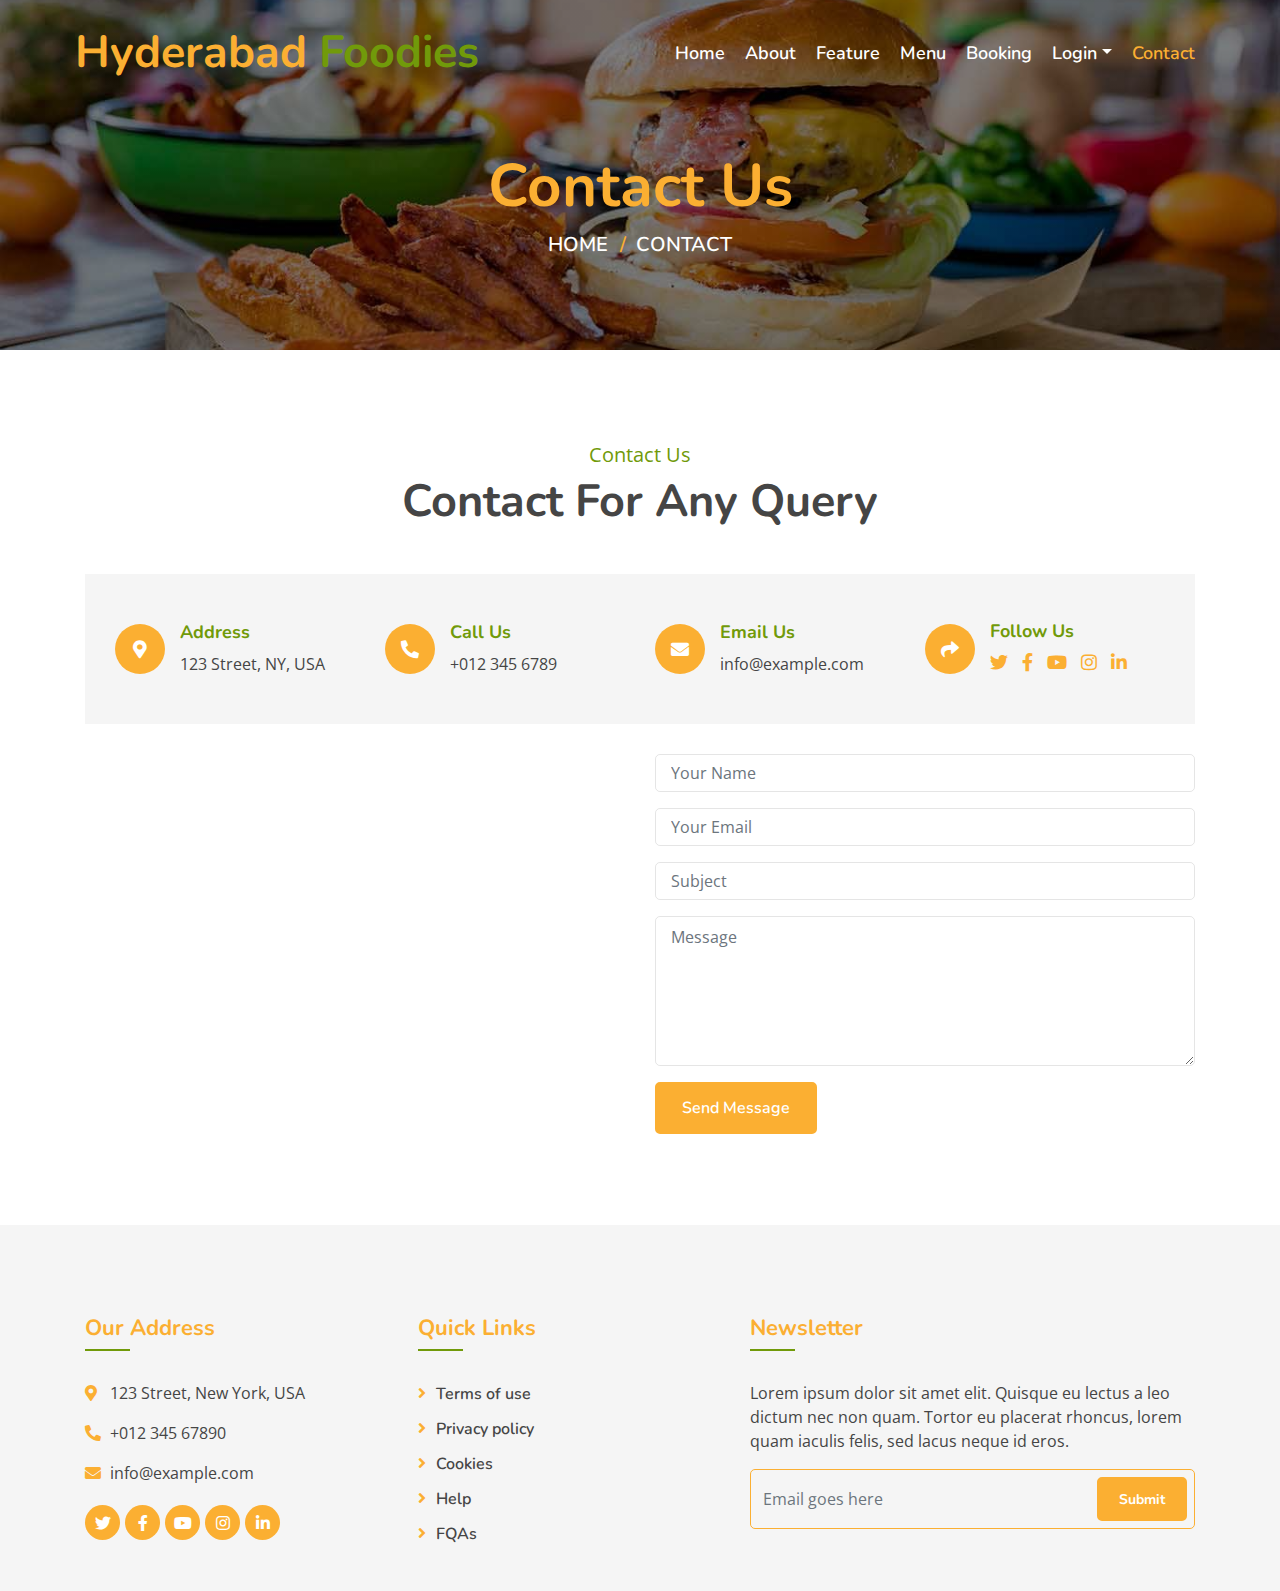
<file: contact.html>
<!DOCTYPE html>
<html lang="en">
    <head>
        <meta charset="utf-8">
        <title>Burger King - Food Website Template</title>
        <meta content="width=device-width, initial-scale=1.0" name="viewport">
        <meta content="Free Website Template" name="keywords">
        <meta content="Free Website Template" name="description">
        <link href="img/favicon.ico" rel="icon">
        <link href="https://fonts.googleapis.com/css?family=Open+Sans:300,400|Nunito:600,700" rel="stylesheet"> 
        <link href="https://stackpath.bootstrapcdn.com/bootstrap/4.4.1/css/bootstrap.min.css" rel="stylesheet">
        <link href="https://cdnjs.cloudflare.com/ajax/libs/font-awesome/5.10.0/css/all.min.css" rel="stylesheet">
        <link href="lib/animate/animate.min.css" rel="stylesheet">
        <link href="lib/owlcarousel/assets/owl.carousel.min.css" rel="stylesheet">
        <link href="lib/flaticon/font/flaticon.css" rel="stylesheet">
        <link href="lib/tempusdominus/css/tempusdominus-bootstrap-4.min.css" rel="stylesheet" />

  
        <link href="css/style.css" rel="stylesheet">
    </head>

    <body></body>
        <div class="navbar navbar-expand-lg bg-light navbar-light">
            <div class="container-fluid">
                <a href="index.html" class="navbar-brand">Hyderabad <span>Foodies</span></a>
                <button type="button" class="navbar-toggler" data-toggle="collapse" data-target="#navbarCollapse">
                    <span class="navbar-toggler-icon"></span>
                </button>

                <div class="collapse navbar-collapse justify-content-between" id="navbarCollapse">
                    <div class="navbar-nav ml-auto">
                        <a href="index.html" class="nav-item nav-link">Home</a>
                        <a href="about.html" class="nav-item nav-link">About</a>
                        <a href="feature.html" class="nav-item nav-link">Feature</a>
                      
                        <a href="menu.html" class="nav-item nav-link">Menu</a>
                        <a href="booking.html" class="nav-item nav-link">Booking</a>
                        <div class="nav-item dropdown">
                            <a href="#" class="nav-link dropdown-toggle" data-toggle="dropdown">Login</a>
                            <div class="dropdown-menu">
                                <a href="./Customer/login.html" class="dropdown-item">Customer</a>
                                <a href="./Restaurant/login.html" class="dropdown-item">Restaurant</a>
                            </div>
                        </div>
                        <a href="contact.html" class="nav-item nav-link active">Contact</a>
                    </div>
                </div>
            </div>
        </div>
         
        <div class="page-header">
            <div class="container">
                <div class="row">
                    <div class="col-12">
                        <h2>Contact Us</h2>
                    </div>
                    <div class="col-12">
                        <a href="">Home</a>
                        <a href="">Contact</a>
                    </div>
                </div>
            </div>
        </div>
         
        <div class="contact">
            <div class="container">
                <div class="section-header text-center">
                    <p>Contact Us</p>
                    <h2>Contact For Any Query</h2>
                </div>
                <div class="row align-items-center contact-information">
                    <div class="col-md-6 col-lg-3">
                        <div class="contact-info">
                            <div class="contact-icon">
                                <i class="fa fa-map-marker-alt"></i>
                            </div>
                            <div class="contact-text">
                                <h3>Address</h3>
                                <p>123 Street, NY, USA</p>
                            </div>
                        </div>
                    </div>
                    <div class="col-md-6 col-lg-3">
                        <div class="contact-info">
                            <div class="contact-icon">
                                <i class="fa fa-phone-alt"></i>
                            </div>
                            <div class="contact-text">
                                <h3>Call Us</h3>
                                <p>+012 345 6789</p>
                            </div>
                        </div>
                    </div>
                    <div class="col-md-6 col-lg-3">
                        <div class="contact-info">
                            <div class="contact-icon">
                                <i class="fa fa-envelope"></i>
                            </div>
                            <div class="contact-text">
                                <h3>Email Us</h3>
                                <p>info@example.com</p>
                            </div>
                        </div>
                    </div>
                    <div class="col-md-6 col-lg-3">
                        <div class="contact-info">
                            <div class="contact-icon">
                                <i class="fa fa-share"></i>
                            </div>
                            <div class="contact-text">
                                <h3>Follow Us</h3>
                                <div class="contact-social">
                                    <a href=""><i class="fab fa-twitter"></i></a>
                                    <a href=""><i class="fab fa-facebook-f"></i></a>
                                    <a href=""><i class="fab fa-youtube"></i></a>
                                    <a href=""><i class="fab fa-instagram"></i></a>
                                    <a href=""><i class="fab fa-linkedin-in"></i></a>
                                </div>
                            </div>
                        </div>
                    </div>
                </div>
                <div class="row contact-form">
                    <div class="col-md-6">
                        <iframe src="https://www.google.com/maps/embed?pb=!1m18!1m12!1m3!1d3001156.4288297426!2d-78.01371936852176!3d42.72876761954724!2m3!1f0!2f0!3f0!3m2!1i1024!2i768!4f13.1!3m3!1m2!1s0x4ccc4bf0f123a5a9%3A0xddcfc6c1de189567!2sNew%20York%2C%20USA!5e0!3m2!1sen!2sbd!4v1600663868074!5m2!1sen!2sbd" frameborder="0" style="border:0;" allowfullscreen="" aria-hidden="false" tabindex="0"></iframe>
                    </div>
                    <div class="col-md-6">
                        <div id="success"></div>
                        <form name="sentMessage" id="contactForm" novalidate="novalidate">
                            <div class="control-group">
                                <input type="text" class="form-control" id="name" placeholder="Your Name" required="required" data-validation-required-message="Please enter your name" />
                                <p class="help-block text-danger"></p>
                            </div>
                            <div class="control-group">
                                <input type="email" class="form-control" id="email" placeholder="Your Email" required="required" data-validation-required-message="Please enter your email" />
                                <p class="help-block text-danger"></p>
                            </div>
                            <div class="control-group">
                                <input type="text" class="form-control" id="subject" placeholder="Subject" required="required" data-validation-required-message="Please enter a subject" />
                                <p class="help-block text-danger"></p>
                            </div>
                            <div class="control-group">
                                <textarea class="form-control" id="message" placeholder="Message" required="required" data-validation-required-message="Please enter your message"></textarea>
                                <p class="help-block text-danger"></p>
                            </div>
                            <div>
                                <button class="btn custom-btn" type="submit" id="sendMessageButton">Send Message</button>
                            </div>
                        </form>
                    </div>
                </div>
            </div>
        </div>
       
        <div class="footer">
            <div class="container">
                <div class="row">
                    <div class="col-lg-7">
                        <div class="row">
                            <div class="col-md-6">
                                <div class="footer-contact">
                                    <h2>Our Address</h2>
                                    <p><i class="fa fa-map-marker-alt"></i>123 Street, New York, USA</p>
                                    <p><i class="fa fa-phone-alt"></i>+012 345 67890</p>
                                    <p><i class="fa fa-envelope"></i>info@example.com</p>
                                    <div class="footer-social">
                                        <a href=""><i class="fab fa-twitter"></i></a>
                                        <a href=""><i class="fab fa-facebook-f"></i></a>
                                        <a href=""><i class="fab fa-youtube"></i></a>
                                        <a href=""><i class="fab fa-instagram"></i></a>
                                        <a href=""><i class="fab fa-linkedin-in"></i></a>
                                    </div>
                                </div>
                            </div>
                            <div class="col-md-6">
                                <div class="footer-link">
                                    <h2>Quick Links</h2>
                                    <a href="">Terms of use</a>
                                    <a href="">Privacy policy</a>
                                    <a href="">Cookies</a>
                                    <a href="">Help</a>
                                    <a href="">FQAs</a>
                                </div>
                            </div>
                        </div>
                    </div>
                    <div class="col-lg-5">
                        <div class="footer-newsletter">
                            <h2>Newsletter</h2>
                            <p>
                                Lorem ipsum dolor sit amet elit. Quisque eu lectus a leo dictum nec non quam. Tortor eu placerat rhoncus, lorem quam iaculis felis, sed lacus neque id eros.
                            </p>
                            <div class="form">
                                <input class="form-control" placeholder="Email goes here">
                                <button class="btn custom-btn">Submit</button>
                            </div>
                        </div>
                    </div>
                </div>
            </div>
            
        </div>
      

        <a href="#" class="back-to-top"><i class="fa fa-chevron-up"></i></a>

         
        <script src="https://code.jquery.com/jquery-3.4.1.min.js"></script>
        <script src="https://stackpath.bootstrapcdn.com/bootstrap/4.4.1/js/bootstrap.bundle.min.js"></script>
        <script src="lib/easing/easing.min.js"></script>
        <script src="lib/owlcarousel/owl.carousel.min.js"></script>
        <script src="lib/tempusdominus/js/moment.min.js"></script>
        <script src="lib/tempusdominus/js/moment-timezone.min.js"></script>
        <script src="lib/tempusdominus/js/tempusdominus-bootstrap-4.min.js"></script>
        
 
        <script src="mail/jqBootstrapValidation.min.js"></script>
        <script src="mail/contact.js"></script>

 
        <script src="js/main.js"></script>
    </body>
</html>
</file>
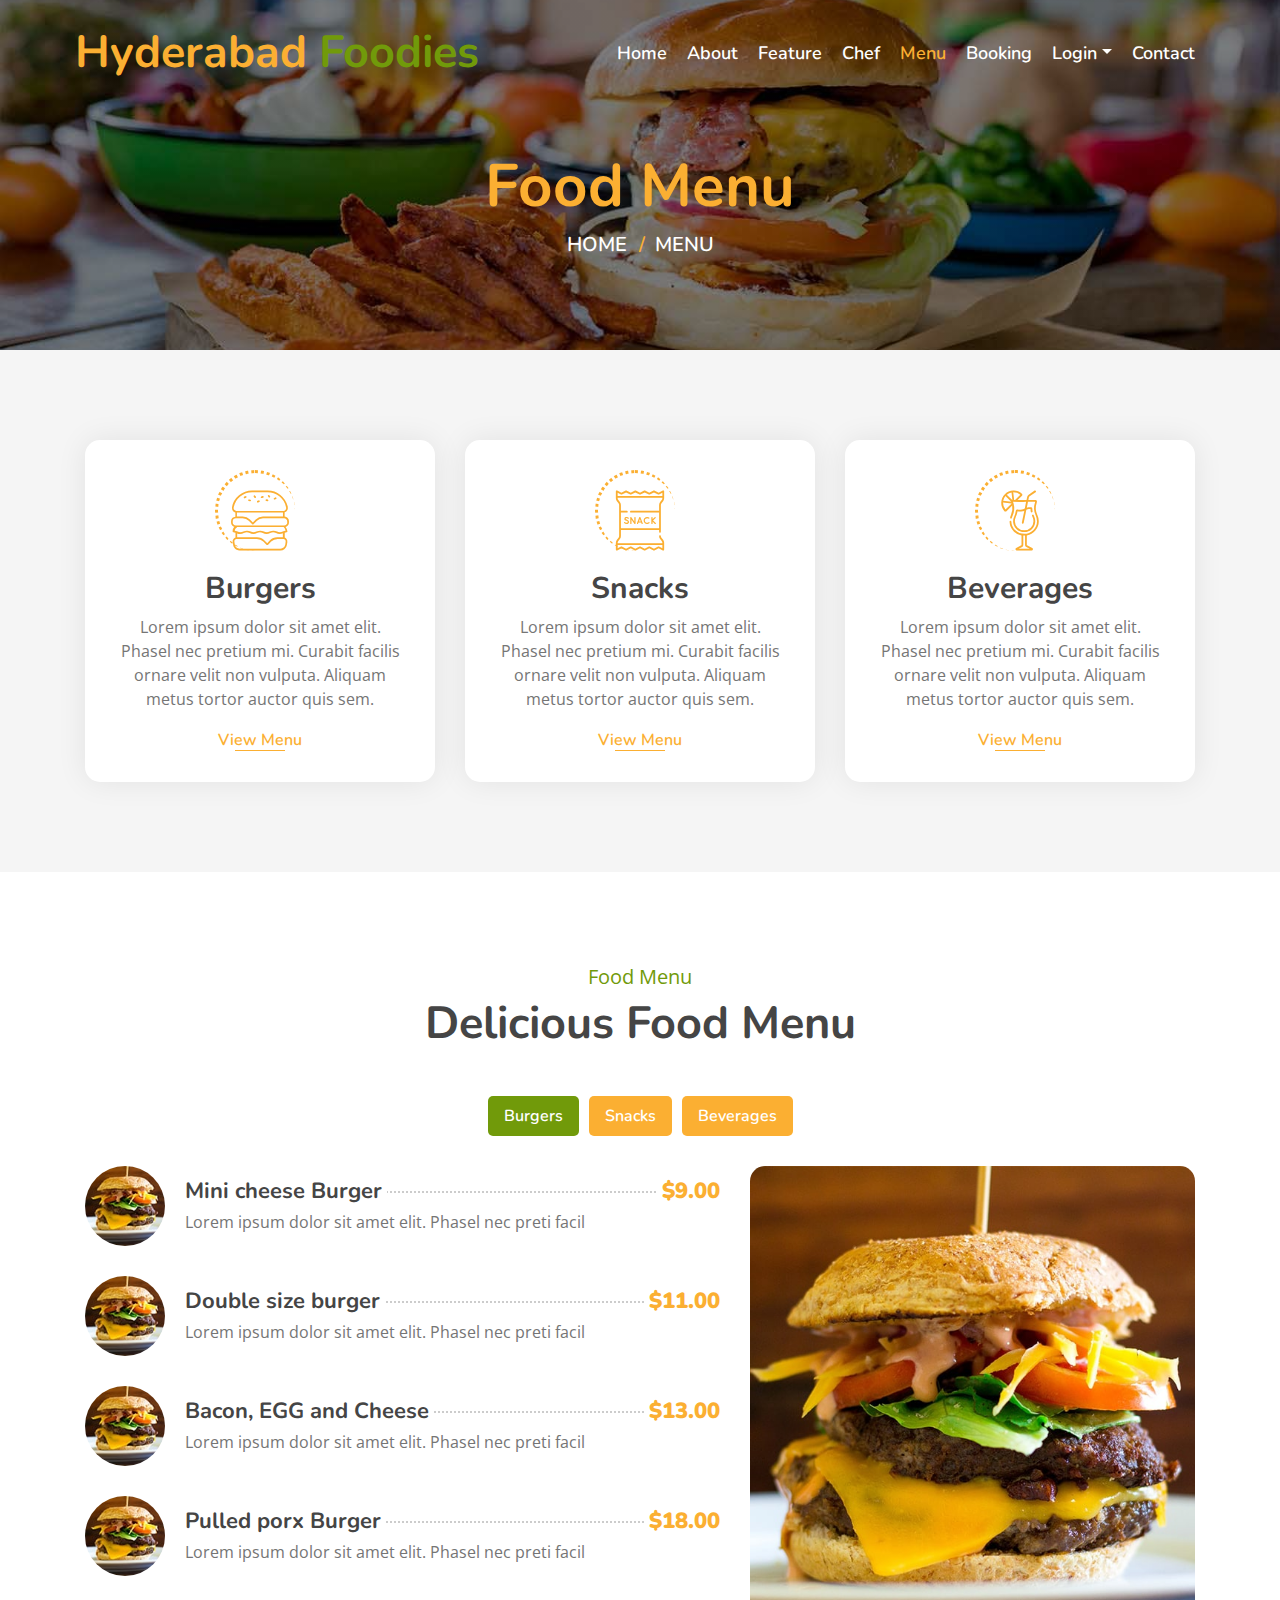
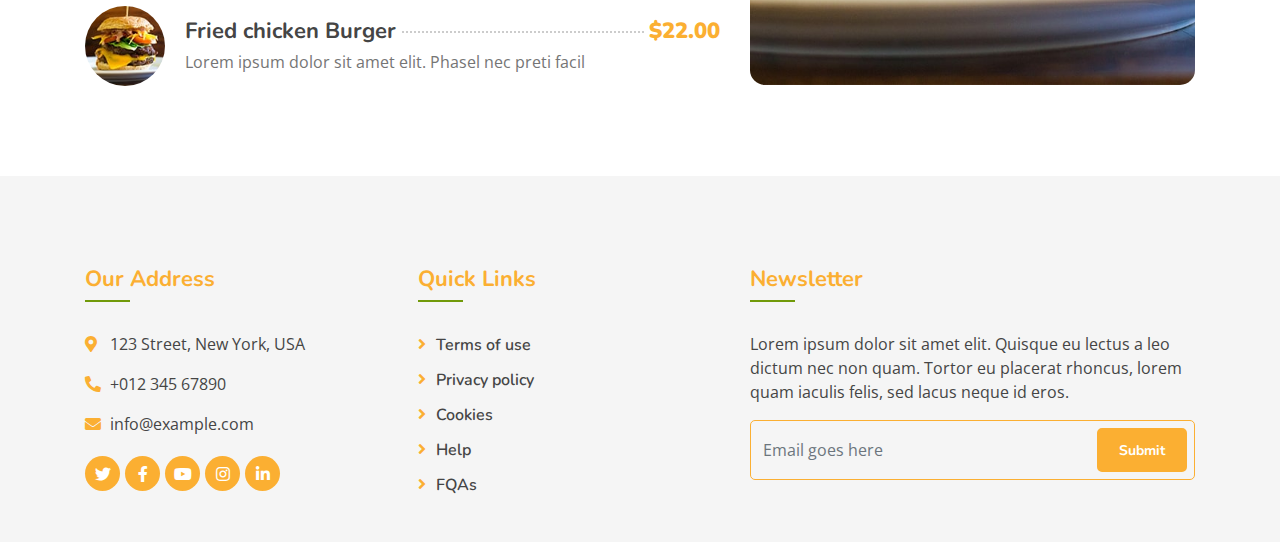
<file: menu.html>
<!DOCTYPE html>
<html lang="en">
    <head>
        <meta charset="utf-8">
        <title>Burger King - Food Website Template</title>
        <meta content="width=device-width, initial-scale=1.0" name="viewport">
        <meta content="Free Website Template" name="keywords">
        <meta content="Free Website Template" name="description">
        <link href="img/favicon.ico" rel="icon">
        <link href="https://fonts.googleapis.com/css?family=Open+Sans:300,400|Nunito:600,700" rel="stylesheet"> 
        <link href="https://stackpath.bootstrapcdn.com/bootstrap/4.4.1/css/bootstrap.min.css" rel="stylesheet">
        <link href="https://cdnjs.cloudflare.com/ajax/libs/font-awesome/5.10.0/css/all.min.css" rel="stylesheet">
        <link href="lib/animate/animate.min.css" rel="stylesheet">
        <link href="lib/owlcarousel/assets/owl.carousel.min.css" rel="stylesheet">
        <link href="lib/flaticon/font/flaticon.css" rel="stylesheet">
        <link href="lib/tempusdominus/css/tempusdominus-bootstrap-4.min.css" rel="stylesheet" />
        <link href="css/style.css" rel="stylesheet">
    </head>

    <body>
    
        <div class="navbar navbar-expand-lg bg-light navbar-light">
            <div class="container-fluid">
                <a href="index.html" class="navbar-brand">Hyderabad <span>Foodies</span></a>
                <button type="button" class="navbar-toggler" data-toggle="collapse" data-target="#navbarCollapse">
                    <span class="navbar-toggler-icon"></span>
                </button>

                <div class="collapse navbar-collapse justify-content-between" id="navbarCollapse">
                    <div class="navbar-nav ml-auto">
                        <a href="index.html" class="nav-item nav-link">Home</a>
                        <a href="about.html" class="nav-item nav-link">About</a>
                        <a href="feature.html" class="nav-item nav-link">Feature</a>
                        <a href="team.html" class="nav-item nav-link">Chef</a>
                        <a href="menu.html" class="nav-item nav-link active">Menu</a>
                        <a href="booking.html" class="nav-item nav-link">Booking</a>
                        <div class="nav-item dropdown">
                            <a href="#" class="nav-link dropdown-toggle" data-toggle="dropdown">Login</a>
                            <div class="dropdown-menu">
                                <a href="./Customer/login.html" class="dropdown-item">Customer</a>
                                <a href="./Restaurant/login.html" class="dropdown-item">Restaurant</a>
                            </div>
                        </div>
                        <a href="contact.html" class="nav-item nav-link">Contact</a>
                    </div>
                </div>
            </div>
        </div>
        <div class="page-header mb-0">
            <div class="container">
                <div class="row">
                    <div class="col-12">
                        <h2>Food Menu</h2>
                    </div>
                    <div class="col-12">
                        <a href="">Home</a>
                        <a href="">Menu</a>
                    </div>
                </div>
            </div>
        </div>
    
        <div class="food mt-0">
            <div class="container">
                <div class="row align-items-center">
                    <div class="col-md-4">
                        <div class="food-item">
                            <i class="flaticon-burger"></i>
                            <h2>Burgers</h2>
                            <p>
                                Lorem ipsum dolor sit amet elit. Phasel nec pretium mi. Curabit facilis ornare velit non vulputa. Aliquam metus tortor auctor quis sem. 
                            </p>
                            <a href="">View Menu</a>
                        </div>
                    </div>
                    <div class="col-md-4">
                        <div class="food-item">
                            <i class="flaticon-snack"></i>
                            <h2>Snacks</h2>
                            <p>
                                Lorem ipsum dolor sit amet elit. Phasel nec pretium mi. Curabit facilis ornare velit non vulputa. Aliquam metus tortor auctor quis sem. 
                            </p>
                            <a href="">View Menu</a>
                        </div>
                    </div>
                    <div class="col-md-4">
                        <div class="food-item">
                            <i class="flaticon-cocktail"></i>
                            <h2>Beverages</h2>
                            <p>
                                Lorem ipsum dolor sit amet elit. Phasel nec pretium mi. Curabit facilis ornare velit non vulputa. Aliquam metus tortor auctor quis sem. 
                            </p>
                            <a href="">View Menu</a>
                        </div>
                    </div>
                </div>
            </div>
        </div>
    
        <div class="menu">
            <div class="container">
                <div class="section-header text-center">
                    <p>Food Menu</p>
                    <h2>Delicious Food Menu</h2>
                </div>
                <div class="menu-tab">
                    <ul class="nav nav-pills justify-content-center">
                        <li class="nav-item">
                            <a class="nav-link active" data-toggle="pill" href="#burgers">Burgers</a>
                        </li>
                        <li class="nav-item">
                            <a class="nav-link" data-toggle="pill" href="#snacks">Snacks</a>
                        </li>
                        <li class="nav-item">
                            <a class="nav-link" data-toggle="pill" href="#beverages">Beverages</a>
                        </li>
                    </ul>
                    <div class="tab-content">
                        <div id="burgers" class="container tab-pane active">
                            <div class="row">
                                <div class="col-lg-7 col-md-12">
                                    <div class="menu-item">
                                        <div class="menu-img">
                                            <img src="img/menu-burger.jpg" alt="Image">
                                        </div>
                                        <div class="menu-text">
                                            <h3><span>Mini cheese Burger</span> <strong>$9.00</strong></h3>
                                            <p>Lorem ipsum dolor sit amet elit. Phasel nec preti facil</p>
                                        </div>
                                    </div>
                                    <div class="menu-item">
                                        <div class="menu-img">
                                            <img src="img/menu-burger.jpg" alt="Image">
                                        </div>
                                        <div class="menu-text">
                                            <h3><span>Double size burger</span> <strong>$11.00</strong></h3>
                                            <p>Lorem ipsum dolor sit amet elit. Phasel nec preti facil</p>
                                        </div>
                                    </div>
                                    <div class="menu-item">
                                        <div class="menu-img">
                                            <img src="img/menu-burger.jpg" alt="Image">
                                        </div>
                                        <div class="menu-text">
                                            <h3><span>Bacon, EGG and Cheese</span> <strong>$13.00</strong></h3>
                                            <p>Lorem ipsum dolor sit amet elit. Phasel nec preti facil</p>
                                        </div>
                                    </div>
                                    <div class="menu-item">
                                        <div class="menu-img">
                                            <img src="img/menu-burger.jpg" alt="Image">
                                        </div>
                                        <div class="menu-text">
                                            <h3><span>Pulled porx Burger</span> <strong>$18.00</strong></h3>
                                            <p>Lorem ipsum dolor sit amet elit. Phasel nec preti facil</p>
                                        </div>
                                    </div>
                                    <div class="menu-item">
                                        <div class="menu-img">
                                            <img src="img/menu-burger.jpg" alt="Image">
                                        </div>
                                        <div class="menu-text">
                                            <h3><span>Fried chicken Burger</span> <strong>$22.00</strong></h3>
                                            <p>Lorem ipsum dolor sit amet elit. Phasel nec preti facil</p>
                                        </div>
                                    </div>
                                </div>
                                <div class="col-lg-5 d-none d-lg-block">
                                    <img src="img/menu-burger-img.jpg" alt="Image">
                                </div>
                            </div>
                        </div>
                        <div id="snacks" class="container tab-pane fade">
                            <div class="row">
                                <div class="col-lg-7 col-md-12">
                                    <div class="menu-item">
                                        <div class="menu-img">
                                            <img src="img/menu-snack.jpg" alt="Image">
                                        </div>
                                        <div class="menu-text">
                                            <h3><span>Corn Tikki - Spicy fried Aloo</span> <strong>$15.00</strong></h3>
                                            <p>Lorem ipsum dolor sit amet elit. Phasel nec preti facil</p>
                                        </div>
                                    </div>
                                    <div class="menu-item">
                                        <div class="menu-img">
                                            <img src="img/menu-snack.jpg" alt="Image">
                                        </div>
                                        <div class="menu-text">
                                            <h3><span>Bread besan Toast</span> <strong>$35.00</strong></h3>
                                            <p>Lorem ipsum dolor sit amet elit. Phasel nec preti facil</p>
                                        </div>
                                    </div>
                                    <div class="menu-item">
                                        <div class="menu-img">
                                            <img src="img/menu-snack.jpg" alt="Image">
                                        </div>
                                        <div class="menu-text">
                                            <h3><span>Healthy soya nugget snacks</span> <strong>$20.00</strong></h3>
                                            <p>Lorem ipsum dolor sit amet elit. Phasel nec preti facil</p>
                                        </div>
                                    </div>
                                    <div class="menu-item">
                                        <div class="menu-img">
                                            <img src="img/menu-snack.jpg" alt="Image">
                                        </div>
                                        <div class="menu-text">
                                            <h3><span>Tandoori Soya Chunks</span> <strong>$30.00</strong></h3>
                                            <p>Lorem ipsum dolor sit amet elit. Phasel nec preti facil</p>
                                        </div>
                                    </div>
                                </div>
                                <div class="col-lg-5 d-none d-lg-block">
                                    <img src="img/menu-snack-img.jpg" alt="Image">
                                </div>
                            </div>
                        </div>
                        <div id="beverages" class="container tab-pane fade">
                            <div class="row">
                                <div class="col-lg-7 col-md-12">
                                    <div class="menu-item">
                                        <div class="menu-img">
                                            <img src="img/menu-beverage.jpg" alt="Image">
                                        </div>
                                        <div class="menu-text">
                                            <h3><span>Single Cup Brew</span> <strong>$7.00</strong></h3>
                                            <p>Lorem ipsum dolor sit amet elit. Phasel nec preti facil</p>
                                        </div>
                                    </div>
                                    <div class="menu-item">
                                        <div class="menu-img">
                                            <img src="img/menu-beverage.jpg" alt="Image">
                                        </div>
                                        <div class="menu-text">
                                            <h3><span>Caffe Americano</span> <strong>$9.00</strong></h3>
                                            <p>Lorem ipsum dolor sit amet elit. Phasel nec preti facil</p>
                                        </div>
                                    </div>
                                    <div class="menu-item">
                                        <div class="menu-img">
                                            <img src="img/menu-beverage.jpg" alt="Image">
                                        </div>
                                        <div class="menu-text">
                                            <h3><span>Caramel Macchiato</span> <strong>$15.00</strong></h3>
                                            <p>Lorem ipsum dolor sit amet elit. Phasel nec preti facil</p>
                                        </div>
                                    </div>
                                    <div class="menu-item">
                                        <div class="menu-img">
                                            <img src="img/menu-beverage.jpg" alt="Image">
                                        </div>
                                        <div class="menu-text">
                                            <h3><span>Standard black coffee</span> <strong>$8.00</strong></h3>
                                            <p>Lorem ipsum dolor sit amet elit. Phasel nec preti facil</p>
                                        </div>
                                    </div>
                                    <div class="menu-item">
                                        <div class="menu-img">
                                            <img src="img/menu-beverage.jpg" alt="Image">
                                        </div>
                                        <div class="menu-text">
                                            <h3><span>Standard black coffee</span> <strong>$12.00</strong></h3>
                                            <p>Lorem ipsum dolor sit amet elit. Phasel nec preti facil</p>
                                        </div>
                                    </div>
                                </div>
                                <div class="col-lg-5 d-none d-lg-block">
                                    <img src="img/menu-beverage-img.jpg" alt="Image">
                                </div>
                            </div>
                        </div>
                    </div>
                </div>
            </div>
        </div>
    
        <div class="footer">
            <div class="container">
                <div class="row">
                    <div class="col-lg-7">
                        <div class="row">
                            <div class="col-md-6">
                                <div class="footer-contact">
                                    <h2>Our Address</h2>
                                    <p><i class="fa fa-map-marker-alt"></i>123 Street, New York, USA</p>
                                    <p><i class="fa fa-phone-alt"></i>+012 345 67890</p>
                                    <p><i class="fa fa-envelope"></i>info@example.com</p>
                                    <div class="footer-social">
                                        <a href=""><i class="fab fa-twitter"></i></a>
                                        <a href=""><i class="fab fa-facebook-f"></i></a>
                                        <a href=""><i class="fab fa-youtube"></i></a>
                                        <a href=""><i class="fab fa-instagram"></i></a>
                                        <a href=""><i class="fab fa-linkedin-in"></i></a>
                                    </div>
                                </div>
                            </div>
                            <div class="col-md-6">
                                <div class="footer-link">
                                    <h2>Quick Links</h2>
                                    <a href="">Terms of use</a>
                                    <a href="">Privacy policy</a>
                                    <a href="">Cookies</a>
                                    <a href="">Help</a>
                                    <a href="">FQAs</a>
                                </div>
                            </div>
                        </div>
                    </div>
                    <div class="col-lg-5">
                        <div class="footer-newsletter">
                            <h2>Newsletter</h2>
                            <p>
                                Lorem ipsum dolor sit amet elit. Quisque eu lectus a leo dictum nec non quam. Tortor eu placerat rhoncus, lorem quam iaculis felis, sed lacus neque id eros.
                            </p>
                            <div class="form">
                                <input class="form-control" placeholder="Email goes here">
                                <button class="btn custom-btn">Submit</button>
                            </div>
                        </div>
                    </div>
                </div>
            </div>
            
        </div>


        <a href="#" class="back-to-top"><i class="fa fa-chevron-up"></i></a>

        <script src="https://code.jquery.com/jquery-3.4.1.min.js"></script>
        <script src="https://stackpath.bootstrapcdn.com/bootstrap/4.4.1/js/bootstrap.bundle.min.js"></script>
        <script src="lib/easing/easing.min.js"></script>
        <script src="lib/owlcarousel/owl.carousel.min.js"></script>
        <script src="lib/tempusdominus/js/moment.min.js"></script>
        <script src="lib/tempusdominus/js/moment-timezone.min.js"></script>
        <script src="lib/tempusdominus/js/tempusdominus-bootstrap-4.min.js"></script>
        <script src="mail/jqBootstrapValidation.min.js"></script>
        <script src="mail/contact.js"></script>
        <script src="js/main.js"></script>
    </body>
</html>
</file>
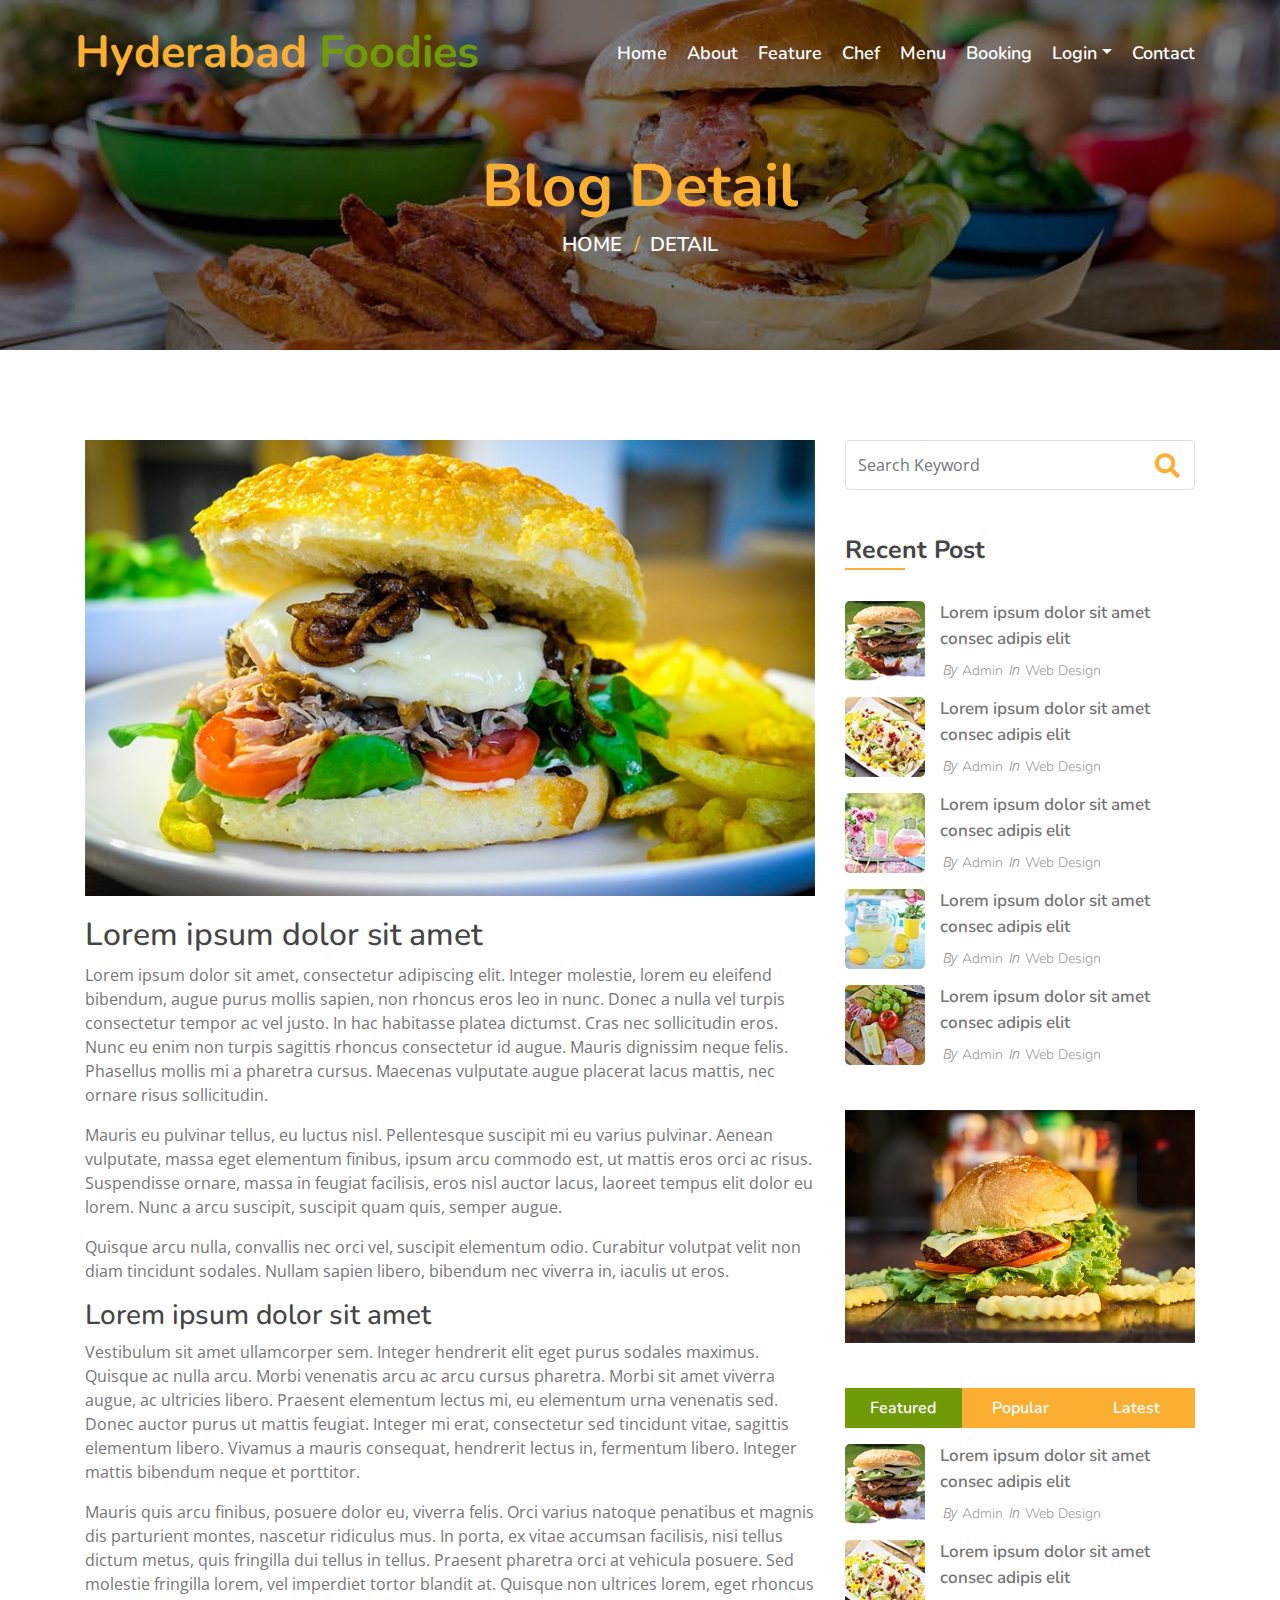
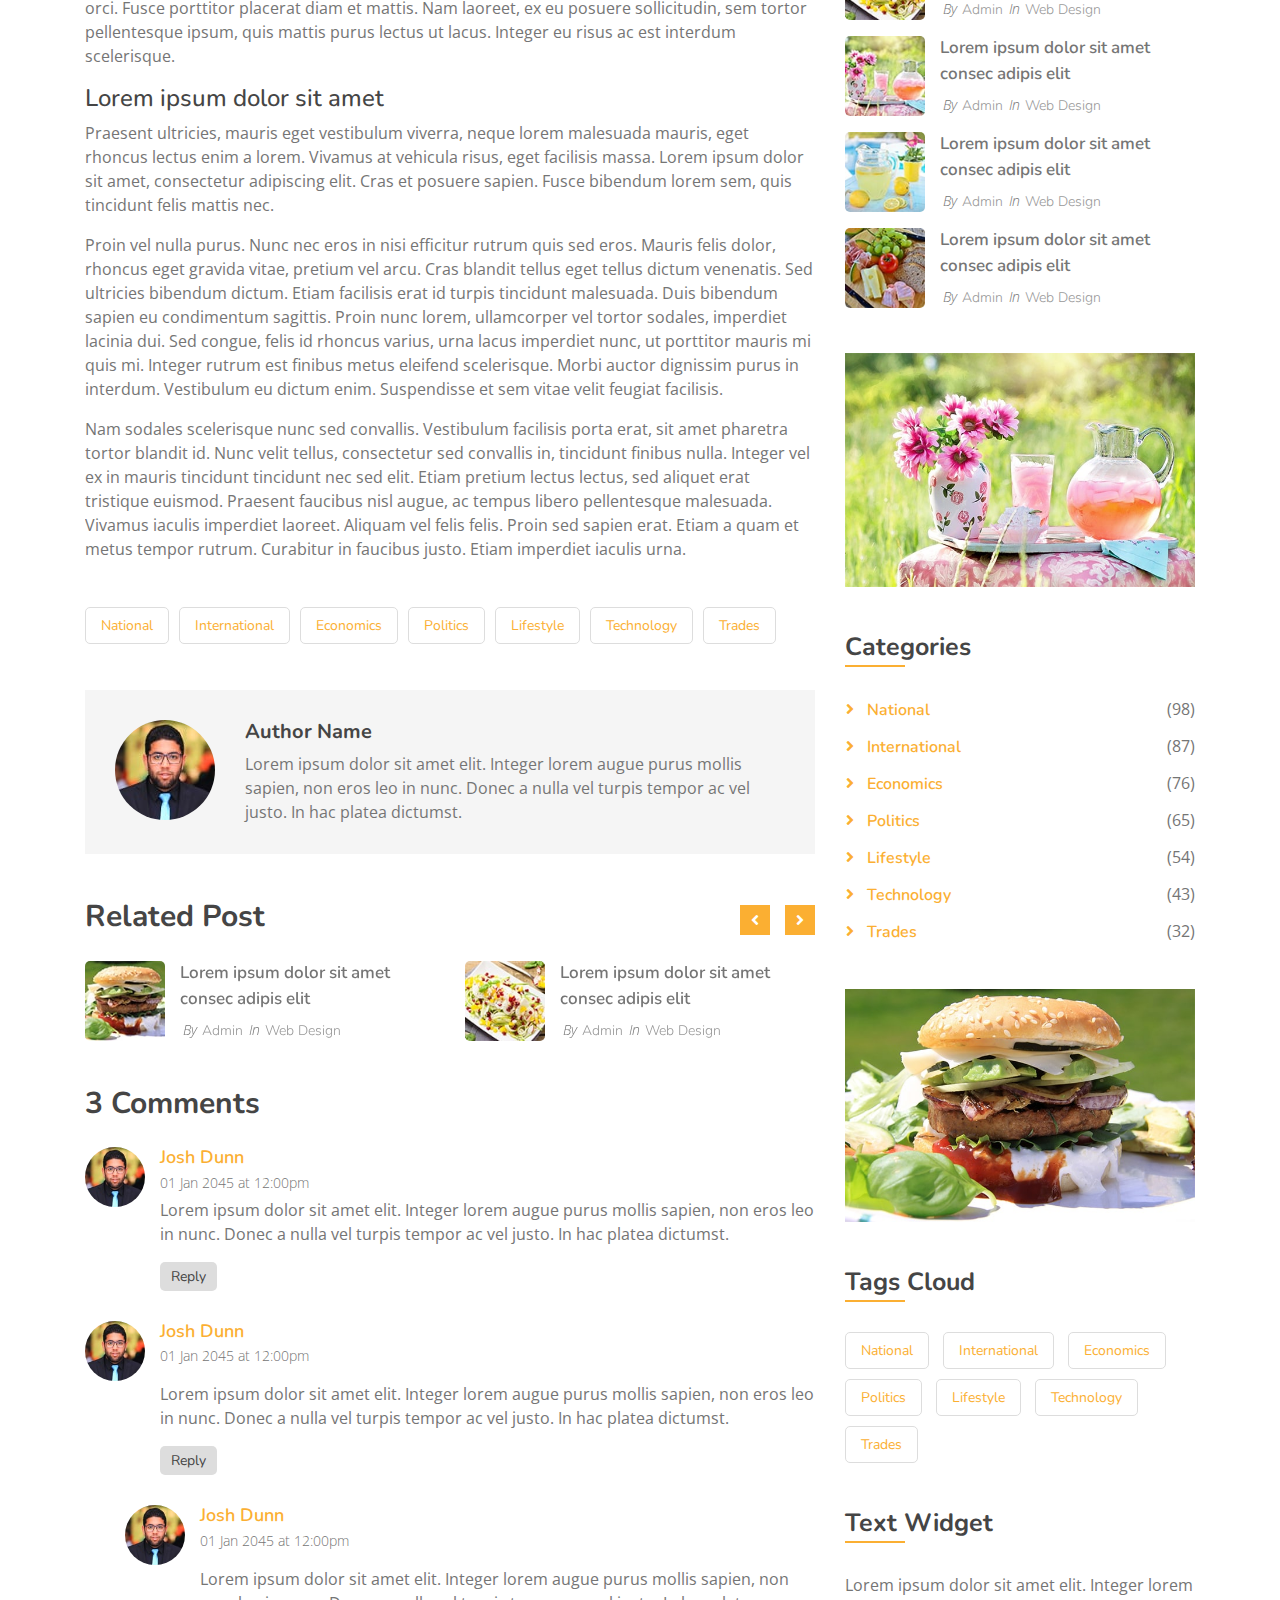
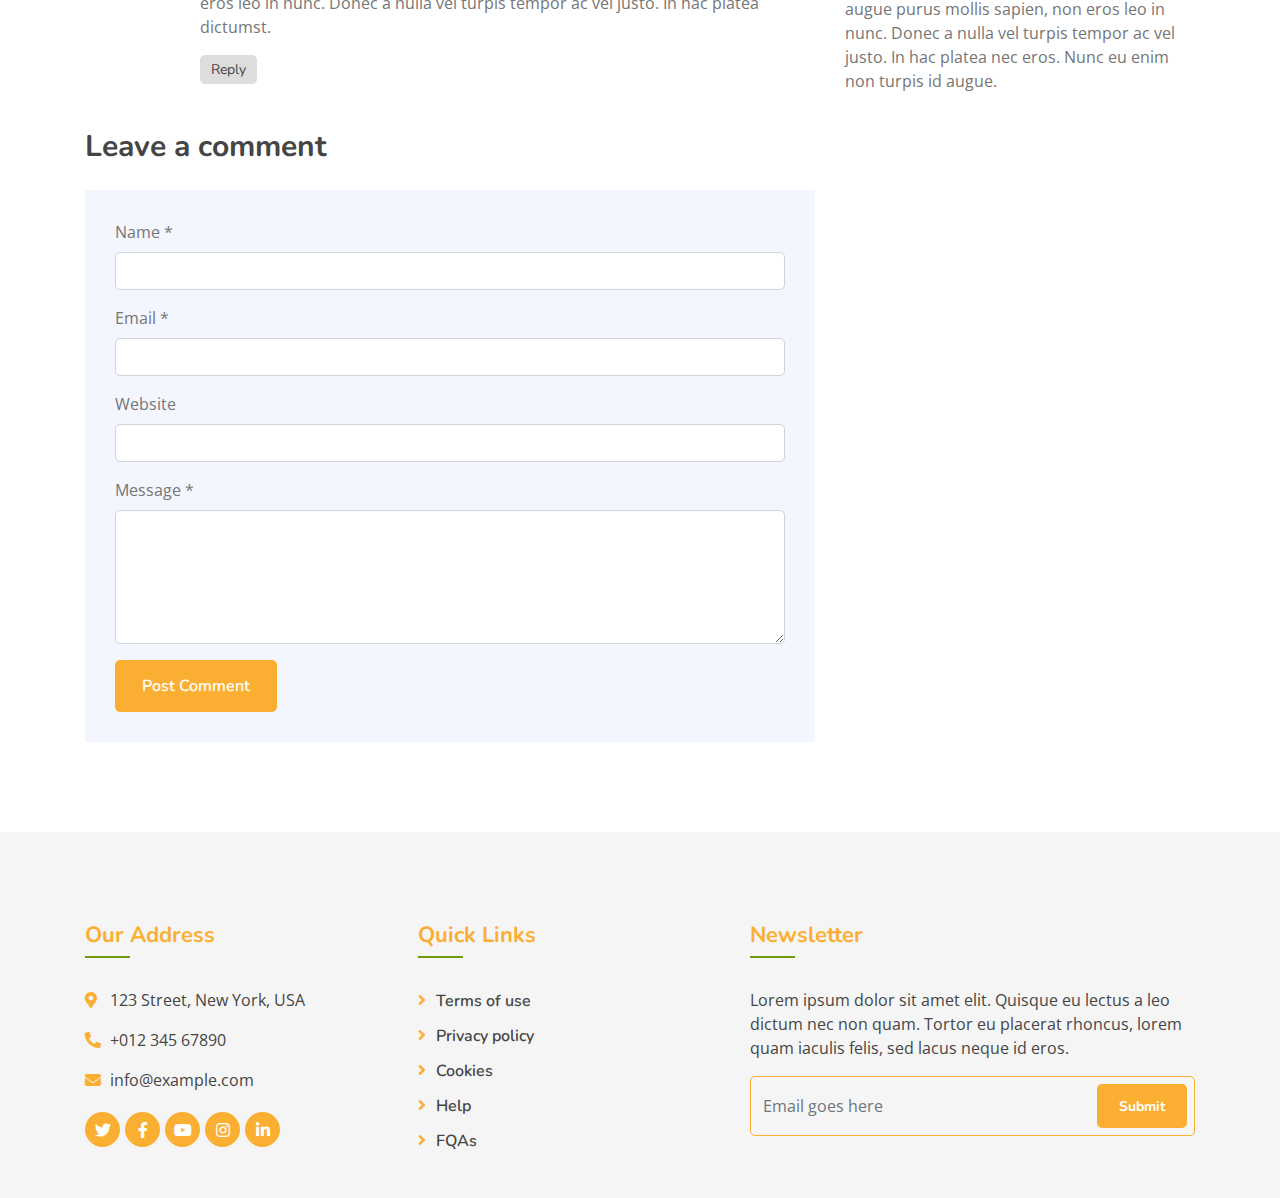
<file: single.html>
<!DOCTYPE html>
<html lang="en">
    <head>
        <meta charset="utf-8">
        <title>Burger King - Food Website Template</title>
        <meta content="width=device-width, initial-scale=1.0" name="viewport">
        <meta content="Free Website Template" name="keywords">
        <meta content="Free Website Template" name="description">
        <link href="img/favicon.ico" rel="icon">
        <link href="https://fonts.googleapis.com/css?family=Open+Sans:300,400|Nunito:600,700" rel="stylesheet"> 
        <link href="https://stackpath.bootstrapcdn.com/bootstrap/4.4.1/css/bootstrap.min.css" rel="stylesheet">
        <link href="https://cdnjs.cloudflare.com/ajax/libs/font-awesome/5.10.0/css/all.min.css" rel="stylesheet">
        <link href="lib/animate/animate.min.css" rel="stylesheet">
        <link href="lib/owlcarousel/assets/owl.carousel.min.css" rel="stylesheet">
        <link href="lib/flaticon/font/flaticon.css" rel="stylesheet">
        <link href="lib/tempusdominus/css/tempusdominus-bootstrap-4.min.css" rel="stylesheet" />
        <link href="css/style.css" rel="stylesheet">
    </head>

    <body>
      
        <div class="navbar navbar-expand-lg bg-light navbar-light">
            <div class="container-fluid">
                <a href="index.html" class="navbar-brand">Hyderabad <span>Foodies</span></a>
                <button type="button" class="navbar-toggler" data-toggle="collapse" data-target="#navbarCollapse">
                    <span class="navbar-toggler-icon"></span>
                </button>
                <div class="collapse navbar-collapse justify-content-between" id="navbarCollapse">
                    <div class="navbar-nav ml-auto">
                        <a href="index.html" class="nav-item nav-link">Home</a>
                        <a href="about.html" class="nav-item nav-link">About</a>
                        <a href="feature.html" class="nav-item nav-link">Feature</a>
                        <a href="team.html" class="nav-item nav-link">Chef</a>
                        <a href="menu.html" class="nav-item nav-link">Menu</a>
                        <a href="booking.html" class="nav-item nav-link">Booking</a>
                        <div class="nav-item dropdown">
                            <a href="#" class="nav-link dropdown-toggle" data-toggle="dropdown">Login</a>
                            <div class="dropdown-menu">
                                <a href="./Customer/login.html" class="dropdown-item">Customer</a>
                                <a href="./Restaurant/login.html" class="dropdown-item">Restaurant</a>
                            </div>
                        </div>
                        <a href="contact.html" class="nav-item nav-link">Contact</a>
                    </div>
                </div>
            </div>
        </div>

        <div class="page-header">
            <div class="container">
                <div class="row">
                    <div class="col-12">
                        <h2>Blog Detail</h2>
                    </div>
                    <div class="col-12">
                        <a href="">Home</a>
                        <a href="">Detail</a>
                    </div>
                </div>
            </div>
        </div>

        <div class="single">
            <div class="container">
                <div class="row">
                    <div class="col-lg-8">
                        <div class="single-content">
                            <img src="img/single.jpg" />
                            <h2>Lorem ipsum dolor sit amet</h2>
                            <p>
                                Lorem ipsum dolor sit amet, consectetur adipiscing elit. Integer molestie, lorem eu eleifend bibendum, augue purus mollis sapien, non rhoncus eros leo in nunc. Donec a nulla vel turpis consectetur tempor ac vel justo. In hac habitasse platea dictumst. Cras nec sollicitudin eros. Nunc eu enim non turpis sagittis rhoncus consectetur id augue. Mauris dignissim neque felis. Phasellus mollis mi a pharetra cursus. Maecenas vulputate augue placerat lacus mattis, nec ornare risus sollicitudin.
                            </p>
                            <p>
                                Mauris eu pulvinar tellus, eu luctus nisl. Pellentesque suscipit mi eu varius pulvinar. Aenean vulputate, massa eget elementum finibus, ipsum arcu commodo est, ut mattis eros orci ac risus. Suspendisse ornare, massa in feugiat facilisis, eros nisl auctor lacus, laoreet tempus elit dolor eu lorem. Nunc a arcu suscipit, suscipit quam quis, semper augue.
                            </p>
                            <p>
                                Quisque arcu nulla, convallis nec orci vel, suscipit elementum odio. Curabitur volutpat velit non diam tincidunt sodales. Nullam sapien libero, bibendum nec viverra in, iaculis ut eros.
                            </p>
                            <h3>Lorem ipsum dolor sit amet</h3>
                            <p>
                                Vestibulum sit amet ullamcorper sem. Integer hendrerit elit eget purus sodales maximus. Quisque ac nulla arcu. Morbi venenatis arcu ac arcu cursus pharetra. Morbi sit amet viverra augue, ac ultricies libero. Praesent elementum lectus mi, eu elementum urna venenatis sed. Donec auctor purus ut mattis feugiat. Integer mi erat, consectetur sed tincidunt vitae, sagittis elementum libero. Vivamus a mauris consequat, hendrerit lectus in, fermentum libero. Integer mattis bibendum neque et porttitor.
                            </p>
                            <p>
                                Mauris quis arcu finibus, posuere dolor eu, viverra felis. Orci varius natoque penatibus et magnis dis parturient montes, nascetur ridiculus mus. In porta, ex vitae accumsan facilisis, nisi tellus dictum metus, quis fringilla dui tellus in tellus. Praesent pharetra orci at vehicula posuere. Sed molestie fringilla lorem, vel imperdiet tortor blandit at. Quisque non ultrices lorem, eget rhoncus orci. Fusce porttitor placerat diam et mattis. Nam laoreet, ex eu posuere sollicitudin, sem tortor pellentesque ipsum, quis mattis purus lectus ut lacus. Integer eu risus ac est interdum scelerisque.
                            </p>
                            <h4>Lorem ipsum dolor sit amet</h4>
                            <p>
                                Praesent ultricies, mauris eget vestibulum viverra, neque lorem malesuada mauris, eget rhoncus lectus enim a lorem. Vivamus at vehicula risus, eget facilisis massa. Lorem ipsum dolor sit amet, consectetur adipiscing elit. Cras et posuere sapien. Fusce bibendum lorem sem, quis tincidunt felis mattis nec.
                            </p>
                            <p>
                                Proin vel nulla purus. Nunc nec eros in nisi efficitur rutrum quis sed eros. Mauris felis dolor, rhoncus eget gravida vitae, pretium vel arcu. Cras blandit tellus eget tellus dictum venenatis. Sed ultricies bibendum dictum. Etiam facilisis erat id turpis tincidunt malesuada. Duis bibendum sapien eu condimentum sagittis. Proin nunc lorem, ullamcorper vel tortor sodales, imperdiet lacinia dui. Sed congue, felis id rhoncus varius, urna lacus imperdiet nunc, ut porttitor mauris mi quis mi. Integer rutrum est finibus metus eleifend scelerisque. Morbi auctor dignissim purus in interdum. Vestibulum eu dictum enim. Suspendisse et sem vitae velit feugiat facilisis.
                            </p>
                            <p>
                                Nam sodales scelerisque nunc sed convallis. Vestibulum facilisis porta erat, sit amet pharetra tortor blandit id. Nunc velit tellus, consectetur sed convallis in, tincidunt finibus nulla. Integer vel ex in mauris tincidunt tincidunt nec sed elit. Etiam pretium lectus lectus, sed aliquet erat tristique euismod. Praesent faucibus nisl augue, ac tempus libero pellentesque malesuada. Vivamus iaculis imperdiet laoreet. Aliquam vel felis felis. Proin sed sapien erat. Etiam a quam et metus tempor rutrum. Curabitur in faucibus justo. Etiam imperdiet iaculis urna.
                            </p>
                        </div>
                        <div class="single-tags">
                            <a href="">National</a>
                            <a href="">International</a>
                            <a href="">Economics</a>
                            <a href="">Politics</a>
                            <a href="">Lifestyle</a>
                            <a href="">Technology</a>
                            <a href="">Trades</a>
                        </div>
                        <div class="single-bio">
                            <div class="single-bio-img">
                                <img src="img/user.jpg" />
                            </div>
                            <div class="single-bio-text">
                                <h3>Author Name</h3>
                                <p>
                                    Lorem ipsum dolor sit amet elit. Integer lorem augue purus mollis sapien, non eros leo in nunc. Donec a nulla vel turpis tempor ac vel justo. In hac platea dictumst.
                                </p>
                            </div>
                        </div>
                        <div class="single-related">
                            <h2>Related Post</h2>
                            <div class="owl-carousel related-slider">
                                <div class="post-item">
                                    <div class="post-img">
                                        <img src="img/post-1.jpg" />
                                    </div>
                                    <div class="post-text">
                                        <a href="">Lorem ipsum dolor sit amet consec adipis elit</a>
                                        <div class="post-meta">
                                            <p>By<a href="">Admin</a></p>
                                            <p>In<a href="">Web Design</a></p>
                                        </div>
                                    </div>
                                </div>
                                <div class="post-item">
                                    <div class="post-img">
                                        <img src="img/post-2.jpg" />
                                    </div>
                                    <div class="post-text">
                                        <a href="">Lorem ipsum dolor sit amet consec adipis elit</a>
                                        <div class="post-meta">
                                            <p>By<a href="">Admin</a></p>
                                            <p>In<a href="">Web Design</a></p>
                                        </div>
                                    </div>
                                </div>
                                <div class="post-item">
                                    <div class="post-img">
                                        <img src="img/post-3.jpg" />
                                    </div>
                                    <div class="post-text">
                                        <a href="">Lorem ipsum dolor sit amet consec adipis elit</a>
                                        <div class="post-meta">
                                            <p>By<a href="">Admin</a></p>
                                            <p>In<a href="">Web Design</a></p>
                                        </div>
                                    </div>
                                </div>
                                <div class="post-item">
                                    <div class="post-img">
                                        <img src="img/post-4.jpg" />
                                    </div>
                                    <div class="post-text">
                                        <a href="">Lorem ipsum dolor sit amet consec adipis elit</a>
                                        <div class="post-meta">
                                            <p>By<a href="">Admin</a></p>
                                            <p>In<a href="">Web Design</a></p>
                                        </div>
                                    </div>
                                </div>
                            </div>
                        </div>

                        <div class="single-comment">
                            <h2>3 Comments</h2>
                            <ul class="comment-list">
                                <li class="comment-item">
                                    <div class="comment-body">
                                        <div class="comment-img">
                                            <img src="img/user.jpg" />
                                        </div>
                                        <div class="comment-text">
                                            <h3><a href="">Josh Dunn</a></h3>
                                            <span>01 Jan 2045 at 12:00pm</span>
                                            <p>
                                                Lorem ipsum dolor sit amet elit. Integer lorem augue purus mollis sapien, non eros leo in nunc. Donec a nulla vel turpis tempor ac vel justo. In hac platea dictumst. 
                                            </p>
                                            <a class="btn" href="">Reply</a>
                                        </div>
                                    </div>
                                </li>
                                <li class="comment-item">
                                    <div class="comment-body">
                                        <div class="comment-img">
                                            <img src="img/user.jpg" />
                                        </div>
                                        <div class="comment-text">
                                            <h3><a href="">Josh Dunn</a></h3>
                                            <p><span>01 Jan 2045 at 12:00pm</span></p>
                                            <p>
                                                Lorem ipsum dolor sit amet elit. Integer lorem augue purus mollis sapien, non eros leo in nunc. Donec a nulla vel turpis tempor ac vel justo. In hac platea dictumst. 
                                            </p>
                                            <a class="btn" href="">Reply</a>
                                        </div>
                                    </div>
                                    <ul class="comment-child">
                                        <li class="comment-item">
                                            <div class="comment-body">
                                                <div class="comment-img">
                                                    <img src="img/user.jpg" />
                                                </div>
                                                <div class="comment-text">
                                                    <h3><a href="">Josh Dunn</a></h3>
                                                    <p><span>01 Jan 2045 at 12:00pm</span></p>
                                                    <p>
                                                        Lorem ipsum dolor sit amet elit. Integer lorem augue purus mollis sapien, non eros leo in nunc. Donec a nulla vel turpis tempor ac vel justo. In hac platea dictumst. 
                                                    </p>
                                                    <a class="btn" href="">Reply</a>
                                                </div>
                                            </div>
                                        </li>
                                    </ul>
                                </li>
                            </ul>
                        </div>
                        <div class="comment-form">
                            <h2>Leave a comment</h2>
                            <form>
                                <div class="form-group">
                                    <label for="name">Name *</label>
                                    <input type="text" class="form-control" id="name">
                                </div>
                                <div class="form-group">
                                    <label for="email">Email *</label>
                                    <input type="email" class="form-control" id="email">
                                </div>
                                <div class="form-group">
                                    <label for="website">Website</label>
                                    <input type="url" class="form-control" id="website">
                                </div>

                                <div class="form-group">
                                    <label for="message">Message *</label>
                                    <textarea id="message" cols="30" rows="5" class="form-control"></textarea>
                                </div>
                                <div class="form-group">
                                    <input type="submit" value="Post Comment" class="btn custom-btn">
                                </div>
                            </form>
                        </div>
                    </div>

                    <div class="col-lg-4">
                        <div class="sidebar">
                            <div class="sidebar-widget">
                                <div class="search-widget">
                                    <form>
                                        <input class="form-control" type="text" placeholder="Search Keyword">
                                        <button class="btn"><i class="fa fa-search"></i></button>
                                    </form>
                                </div>
                            </div>

                            <div class="sidebar-widget">
                                <h2 class="widget-title">Recent Post</h2>
                                <div class="recent-post">
                                    <div class="post-item">
                                        <div class="post-img">
                                            <img src="img/post-1.jpg" />
                                        </div>
                                        <div class="post-text">
                                            <a href="">Lorem ipsum dolor sit amet consec adipis elit</a>
                                            <div class="post-meta">
                                                <p>By<a href="">Admin</a></p>
                                                <p>In<a href="">Web Design</a></p>
                                            </div>
                                        </div>
                                    </div>
                                    <div class="post-item">
                                        <div class="post-img">
                                            <img src="img/post-2.jpg" />
                                        </div>
                                        <div class="post-text">
                                            <a href="">Lorem ipsum dolor sit amet consec adipis elit</a>
                                            <div class="post-meta">
                                                <p>By<a href="">Admin</a></p>
                                                <p>In<a href="">Web Design</a></p>
                                            </div>
                                        </div>
                                    </div>
                                    <div class="post-item">
                                        <div class="post-img">
                                            <img src="img/post-3.jpg" />
                                        </div>
                                        <div class="post-text">
                                            <a href="">Lorem ipsum dolor sit amet consec adipis elit</a>
                                            <div class="post-meta">
                                                <p>By<a href="">Admin</a></p>
                                                <p>In<a href="">Web Design</a></p>
                                            </div>
                                        </div>
                                    </div>
                                    <div class="post-item">
                                        <div class="post-img">
                                            <img src="img/post-4.jpg" />
                                        </div>
                                        <div class="post-text">
                                            <a href="">Lorem ipsum dolor sit amet consec adipis elit</a>
                                            <div class="post-meta">
                                                <p>By<a href="">Admin</a></p>
                                                <p>In<a href="">Web Design</a></p>
                                            </div>
                                        </div>
                                    </div>
                                    <div class="post-item">
                                        <div class="post-img">
                                            <img src="img/post-5.jpg" />
                                        </div>
                                        <div class="post-text">
                                            <a href="">Lorem ipsum dolor sit amet consec adipis elit</a>
                                            <div class="post-meta">
                                                <p>By<a href="">Admin</a></p>
                                                <p>In<a href="">Web Design</a></p>
                                            </div>
                                        </div>
                                    </div>
                                </div>
                            </div>

                            <div class="sidebar-widget">
                                <div class="image-widget">
                                    <a href="#"><img src="img/blog-1.jpg" alt="Image"></a>
                                </div>
                            </div>

                            <div class="sidebar-widget">
                                <div class="tab-post">
                                    <ul class="nav nav-pills nav-justified">
                                        <li class="nav-item">
                                            <a class="nav-link active" data-toggle="pill" href="#featured">Featured</a>
                                        </li>
                                        <li class="nav-item">
                                            <a class="nav-link" data-toggle="pill" href="#popular">Popular</a>
                                        </li>
                                        <li class="nav-item">
                                            <a class="nav-link" data-toggle="pill" href="#latest">Latest</a>
                                        </li>
                                    </ul>

                                    <div class="tab-content">
                                        <div id="featured" class="container tab-pane active">
                                            <div class="post-item">
                                                <div class="post-img">
                                                    <img src="img/post-1.jpg" />
                                                </div>
                                                <div class="post-text">
                                                    <a href="">Lorem ipsum dolor sit amet consec adipis elit</a>
                                                    <div class="post-meta">
                                                        <p>By<a href="">Admin</a></p>
                                                        <p>In<a href="">Web Design</a></p>
                                                    </div>
                                                </div>
                                            </div>
                                            <div class="post-item">
                                                <div class="post-img">
                                                    <img src="img/post-2.jpg" />
                                                </div>
                                                <div class="post-text">
                                                    <a href="">Lorem ipsum dolor sit amet consec adipis elit</a>
                                                    <div class="post-meta">
                                                        <p>By<a href="">Admin</a></p>
                                                        <p>In<a href="">Web Design</a></p>
                                                    </div>
                                                </div>
                                            </div>
                                            <div class="post-item">
                                                <div class="post-img">
                                                    <img src="img/post-3.jpg" />
                                                </div>
                                                <div class="post-text">
                                                    <a href="">Lorem ipsum dolor sit amet consec adipis elit</a>
                                                    <div class="post-meta">
                                                        <p>By<a href="">Admin</a></p>
                                                        <p>In<a href="">Web Design</a></p>
                                                    </div>
                                                </div>
                                            </div>
                                            <div class="post-item">
                                                <div class="post-img">
                                                    <img src="img/post-4.jpg" />
                                                </div>
                                                <div class="post-text">
                                                    <a href="">Lorem ipsum dolor sit amet consec adipis elit</a>
                                                    <div class="post-meta">
                                                        <p>By<a href="">Admin</a></p>
                                                        <p>In<a href="">Web Design</a></p>
                                                    </div>
                                                </div>
                                            </div>
                                            <div class="post-item">
                                                <div class="post-img">
                                                    <img src="img/post-5.jpg" />
                                                </div>
                                                <div class="post-text">
                                                    <a href="">Lorem ipsum dolor sit amet consec adipis elit</a>
                                                    <div class="post-meta">
                                                        <p>By<a href="">Admin</a></p>
                                                        <p>In<a href="">Web Design</a></p>
                                                    </div>
                                                </div>
                                            </div>
                                        </div>
                                        <div id="popular" class="container tab-pane fade">
                                            <div class="post-item">
                                                <div class="post-img">
                                                    <img src="img/post-1.jpg" />
                                                </div>
                                                <div class="post-text">
                                                    <a href="">Lorem ipsum dolor sit amet consec adipis elit</a>
                                                    <div class="post-meta">
                                                        <p>By<a href="">Admin</a></p>
                                                        <p>In<a href="">Web Design</a></p>
                                                    </div>
                                                </div>
                                            </div>
                                            <div class="post-item">
                                                <div class="post-img">
                                                    <img src="img/post-2.jpg" />
                                                </div>
                                                <div class="post-text">
                                                    <a href="">Lorem ipsum dolor sit amet consec adipis elit</a>
                                                    <div class="post-meta">
                                                        <p>By<a href="">Admin</a></p>
                                                        <p>In<a href="">Web Design</a></p>
                                                    </div>
                                                </div>
                                            </div>
                                            <div class="post-item">
                                                <div class="post-img">
                                                    <img src="img/post-3.jpg" />
                                                </div>
                                                <div class="post-text">
                                                    <a href="">Lorem ipsum dolor sit amet consec adipis elit</a>
                                                    <div class="post-meta">
                                                        <p>By<a href="">Admin</a></p>
                                                        <p>In<a href="">Web Design</a></p>
                                                    </div>
                                                </div>
                                            </div>
                                            <div class="post-item">
                                                <div class="post-img">
                                                    <img src="img/post-4.jpg" />
                                                </div>
                                                <div class="post-text">
                                                    <a href="">Lorem ipsum dolor sit amet consec adipis elit</a>
                                                    <div class="post-meta">
                                                        <p>By<a href="">Admin</a></p>
                                                        <p>In<a href="">Web Design</a></p>
                                                    </div>
                                                </div>
                                            </div>
                                            <div class="post-item">
                                                <div class="post-img">
                                                    <img src="img/post-5.jpg" />
                                                </div>
                                                <div class="post-text">
                                                    <a href="">Lorem ipsum dolor sit amet consec adipis elit</a>
                                                    <div class="post-meta">
                                                        <p>By<a href="">Admin</a></p>
                                                        <p>In<a href="">Web Design</a></p>
                                                    </div>
                                                </div>
                                            </div>
                                        </div>
                                        <div id="latest" class="container tab-pane fade">
                                            <div class="post-item">
                                                <div class="post-img">
                                                    <img src="img/post-1.jpg" />
                                                </div>
                                                <div class="post-text">
                                                    <a href="">Lorem ipsum dolor sit amet consec adipis elit</a>
                                                    <div class="post-meta">
                                                        <p>By<a href="">Admin</a></p>
                                                        <p>In<a href="">Web Design</a></p>
                                                    </div>
                                                </div>
                                            </div>
                                            <div class="post-item">
                                                <div class="post-img">
                                                    <img src="img/post-2.jpg" />
                                                </div>
                                                <div class="post-text">
                                                    <a href="">Lorem ipsum dolor sit amet consec adipis elit</a>
                                                    <div class="post-meta">
                                                        <p>By<a href="">Admin</a></p>
                                                        <p>In<a href="">Web Design</a></p>
                                                    </div>
                                                </div>
                                            </div>
                                            <div class="post-item">
                                                <div class="post-img">
                                                    <img src="img/post-3.jpg" />
                                                </div>
                                                <div class="post-text">
                                                    <a href="">Lorem ipsum dolor sit amet consec adipis elit</a>
                                                    <div class="post-meta">
                                                        <p>By<a href="">Admin</a></p>
                                                        <p>In<a href="">Web Design</a></p>
                                                    </div>
                                                </div>
                                            </div>
                                            <div class="post-item">
                                                <div class="post-img">
                                                    <img src="img/post-4.jpg" />
                                                </div>
                                                <div class="post-text">
                                                    <a href="">Lorem ipsum dolor sit amet consec adipis elit</a>
                                                    <div class="post-meta">
                                                        <p>By<a href="">Admin</a></p>
                                                        <p>In<a href="">Web Design</a></p>
                                                    </div>
                                                </div>
                                            </div>
                                            <div class="post-item">
                                                <div class="post-img">
                                                    <img src="img/post-5.jpg" />
                                                </div>
                                                <div class="post-text">
                                                    <a href="">Lorem ipsum dolor sit amet consec adipis elit</a>
                                                    <div class="post-meta">
                                                        <p>By<a href="">Admin</a></p>
                                                        <p>In<a href="">Web Design</a></p>
                                                    </div>
                                                </div>
                                            </div>
                                        </div>
                                    </div>
                                </div>
                            </div>

                            <div class="sidebar-widget">
                                <div class="image-widget">
                                    <a href="#"><img src="img/blog-2.jpg" alt="Image"></a>
                                </div>
                            </div>

                            <div class="sidebar-widget">
                                <h2 class="widget-title">Categories</h2>
                                <div class="category-widget">
                                    <ul>
                                        <li><a href="">National</a><span>(98)</span></li>
                                        <li><a href="">International</a><span>(87)</span></li>
                                        <li><a href="">Economics</a><span>(76)</span></li>
                                        <li><a href="">Politics</a><span>(65)</span></li>
                                        <li><a href="">Lifestyle</a><span>(54)</span></li>
                                        <li><a href="">Technology</a><span>(43)</span></li>
                                        <li><a href="">Trades</a><span>(32)</span></li>
                                    </ul>
                                </div>
                            </div>

                            <div class="sidebar-widget">
                                <div class="image-widget">
                                    <a href="#"><img src="img/blog-3.jpg" alt="Image"></a>
                                </div>
                            </div>

                            <div class="sidebar-widget">
                                <h2 class="widget-title">Tags Cloud</h2>
                                <div class="tag-widget">
                                    <a href="">National</a>
                                    <a href="">International</a>
                                    <a href="">Economics</a>
                                    <a href="">Politics</a>
                                    <a href="">Lifestyle</a>
                                    <a href="">Technology</a>
                                    <a href="">Trades</a>
                                </div>
                            </div>

                            <div class="sidebar-widget">
                                <h2 class="widget-title">Text Widget</h2>
                                <div class="text-widget">
                                    <p>
                                        Lorem ipsum dolor sit amet elit. Integer lorem augue purus mollis sapien, non eros leo in nunc. Donec a nulla vel turpis tempor ac vel justo. In hac platea nec eros. Nunc eu enim non turpis id augue.
                                    </p>
                                </div>
                            </div>
                        </div>
                    </div>
                </div>
            </div>
        </div>
        
        <div class="footer">
            <div class="container">
                <div class="row">
                    <div class="col-lg-7">
                        <div class="row">
                            <div class="col-md-6">
                                <div class="footer-contact">
                                    <h2>Our Address</h2>
                                    <p><i class="fa fa-map-marker-alt"></i>123 Street, New York, USA</p>
                                    <p><i class="fa fa-phone-alt"></i>+012 345 67890</p>
                                    <p><i class="fa fa-envelope"></i>info@example.com</p>
                                    <div class="footer-social">
                                        <a href=""><i class="fab fa-twitter"></i></a>
                                        <a href=""><i class="fab fa-facebook-f"></i></a>
                                        <a href=""><i class="fab fa-youtube"></i></a>
                                        <a href=""><i class="fab fa-instagram"></i></a>
                                        <a href=""><i class="fab fa-linkedin-in"></i></a>
                                    </div>
                                </div>
                            </div>
                            <div class="col-md-6">
                                <div class="footer-link">
                                    <h2>Quick Links</h2>
                                    <a href="">Terms of use</a>
                                    <a href="">Privacy policy</a>
                                    <a href="">Cookies</a>
                                    <a href="">Help</a>
                                    <a href="">FQAs</a>
                                </div>
                            </div>
                        </div>
                    </div>
                    <div class="col-lg-5">
                        <div class="footer-newsletter">
                            <h2>Newsletter</h2>
                            <p>
                                Lorem ipsum dolor sit amet elit. Quisque eu lectus a leo dictum nec non quam. Tortor eu placerat rhoncus, lorem quam iaculis felis, sed lacus neque id eros.
                            </p>
                            <div class="form">
                                <input class="form-control" placeholder="Email goes here">
                                <button class="btn custom-btn">Submit</button>
                            </div>
                        </div>
                    </div>
                </div>
            </div>
             
        </div>


        <a href="#" class="back-to-top"><i class="fa fa-chevron-up"></i></a>
        <script src="https://code.jquery.com/jquery-3.4.1.min.js"></script>
        <script src="https://stackpath.bootstrapcdn.com/bootstrap/4.4.1/js/bootstrap.bundle.min.js"></script>
        <script src="lib/easing/easing.min.js"></script>
        <script src="lib/owlcarousel/owl.carousel.min.js"></script>
        <script src="lib/tempusdominus/js/moment.min.js"></script>
        <script src="lib/tempusdominus/js/moment-timezone.min.js"></script>
        <script src="lib/tempusdominus/js/tempusdominus-bootstrap-4.min.js"></script>
        
 
        <script src="mail/jqBootstrapValidation.min.js"></script>
        <script src="mail/contact.js"></script>

 
        <script src="js/main.js"></script>
    </body>
</html>
</file>
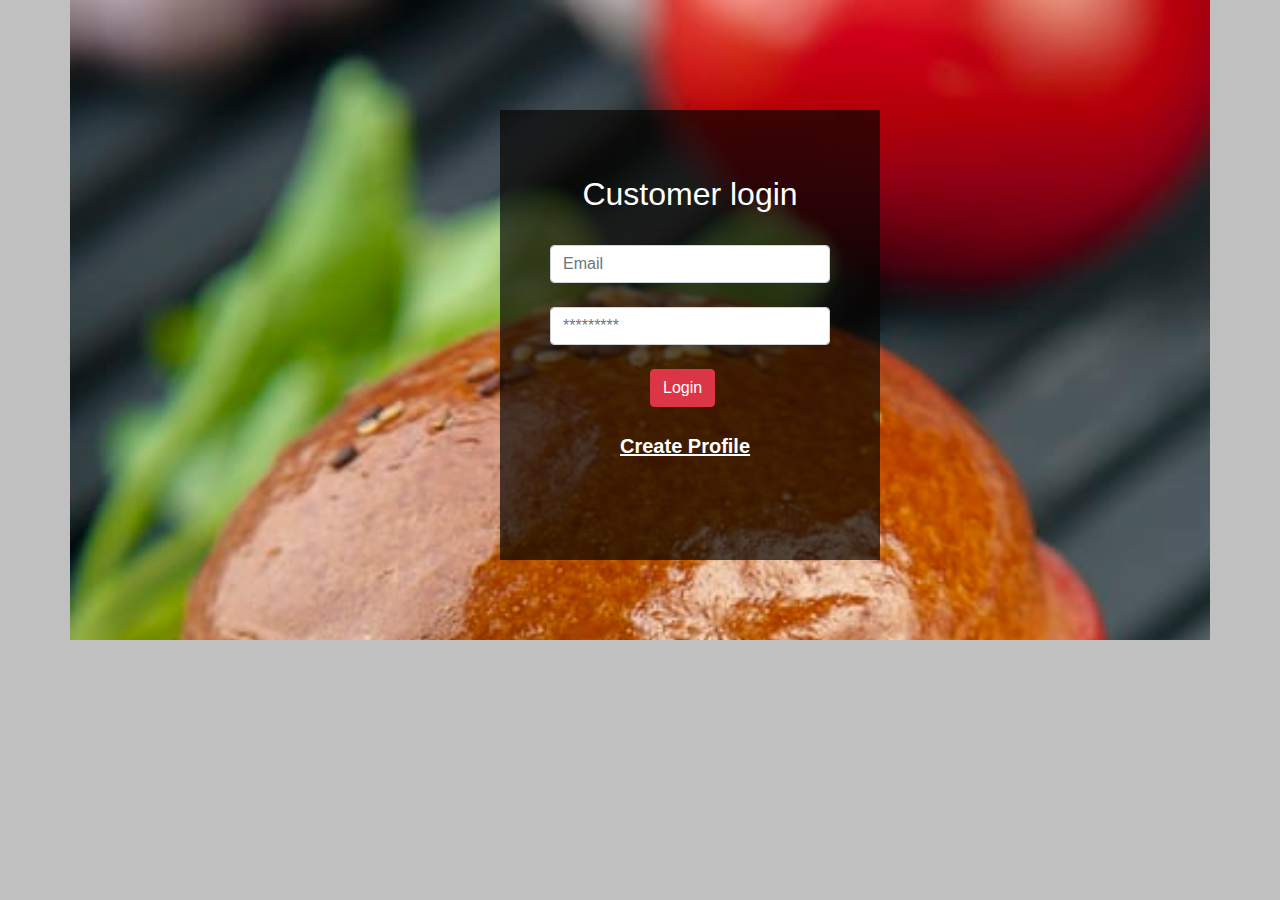
<file: Customer/login.html>
<!DOCTYPE html>
<html lang="en">
<head>
    <meta charset="UTF-8">
    <meta http-equiv="X-UA-Compatible" content="IE=edge">
    <meta name="viewport" content="width=device-width, initial-scale=1.0">
    <link rel="stylesheet" href="https://maxcdn.bootstrapcdn.com/bootstrap/4.0.0/css/bootstrap.min.css" integrity="sha384-Gn5384xqQ1aoWXA+058RXPxPg6fy4IWvTNh0E263XmFcJlSAwiGgFAW/dAiS6JXm" crossorigin="anonymous">
    <script src="https://cdn.jsdelivr.net/npm/bootstrap@5.0.2/dist/js/bootstrap.bundle.min.js" integrity="sha384-MrcW6ZMFYlzcLA8Nl+NtUVF0sA7MsXsP1UyJoMp4YLEuNSfAP+JcXn/tWtIaxVXM" crossorigin="anonymous"></script>
        <link rel="stylesheet" href="../style.css">
    <title>Document</title>
</head>
<body>
    <div class="container conrainer-main">
        <div class="row">
          <div class="col-4"></div>
            <div class="col-4 cols-4">
                <div class="form">
                    <h2 style="text-align: center; margin-top: 15px;">Customer login</h3><br>
                    <form action=""> 
                        <input type="email" 
                            id="name"placeholder="Email" 
                            class="form-control"  
                            class="input"><br>
                     
                        <input type="password" 
                            id="email" placeholder="*********" 
                            class="form-control" 
                            class="input"> <br>
                        <button type="button" 
                            class="btn btn-danger login-btn" > Login</button><br> <br> 
                      <a  style="margin-left:70px; font-size: 20px; text-decoration: underline;" href="signUp.html" class="register"><b>Create Profile</b></a>
                    </form>
                </div>
            </div>
            <div class="col-4"  ></div>
            </div>
            </div>
        </div>
       
         
    </div>


    
</body>
</html>
</file>
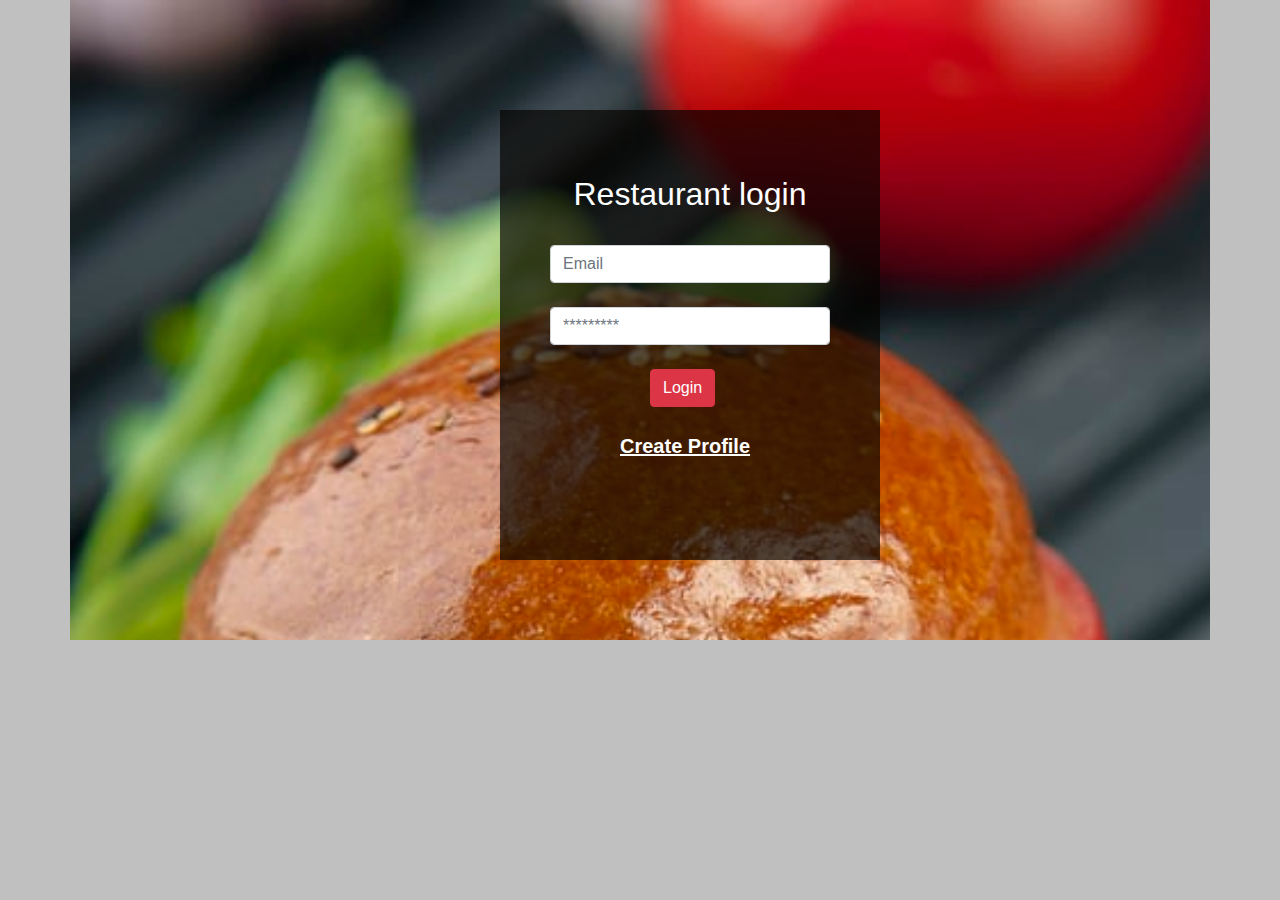
<file: Restaurant/login.html>
<!DOCTYPE html>
<html lang="en">
<head>
    <meta charset="UTF-8">
    <meta http-equiv="X-UA-Compatible" content="IE=edge">
    <meta name="viewport" content="width=device-width, initial-scale=1.0">
    <link rel="stylesheet" href="https://maxcdn.bootstrapcdn.com/bootstrap/4.0.0/css/bootstrap.min.css" integrity="sha384-Gn5384xqQ1aoWXA+058RXPxPg6fy4IWvTNh0E263XmFcJlSAwiGgFAW/dAiS6JXm" crossorigin="anonymous">
    <script src="https://cdn.jsdelivr.net/npm/bootstrap@5.0.2/dist/js/bootstrap.bundle.min.js" integrity="sha384-MrcW6ZMFYlzcLA8Nl+NtUVF0sA7MsXsP1UyJoMp4YLEuNSfAP+JcXn/tWtIaxVXM" crossorigin="anonymous"></script>
        <link rel="stylesheet" href="../style.css">
    <title>Document</title>
</head>
<body>
    <div class="container conrainer-main">
        <div class="row">
          <div class="col-4"></div>
            <div class="col-4 cols-4">
                <div class="form">
                    <h2 style="text-align: center; margin-top: 15px;">Restaurant login</h3><br>
                    <form action=""> 
                        <input type="email" 
                            id="name"placeholder="Email" 
                            class="form-control"  
                            class="input"><br>
                     
                        <input type="password" 
                            id="email" placeholder="*********" 
                            class="form-control" 
                            class="input"> <br>
                        <button type="button" 
                            class="btn btn-danger login-btn" > Login</button><br>  
                       <br> <a  style="margin-left:70px; font-size: 20px; text-decoration: underline;" href="signUp.html" class="register"><b>Create Profile</b></a>
                    </form>
                </div>
            </div>
            <div class="col-4"  ></div>
            </div>
            </div>
        </div>
       
         
    </div>


    
</body>
</html>
</file>
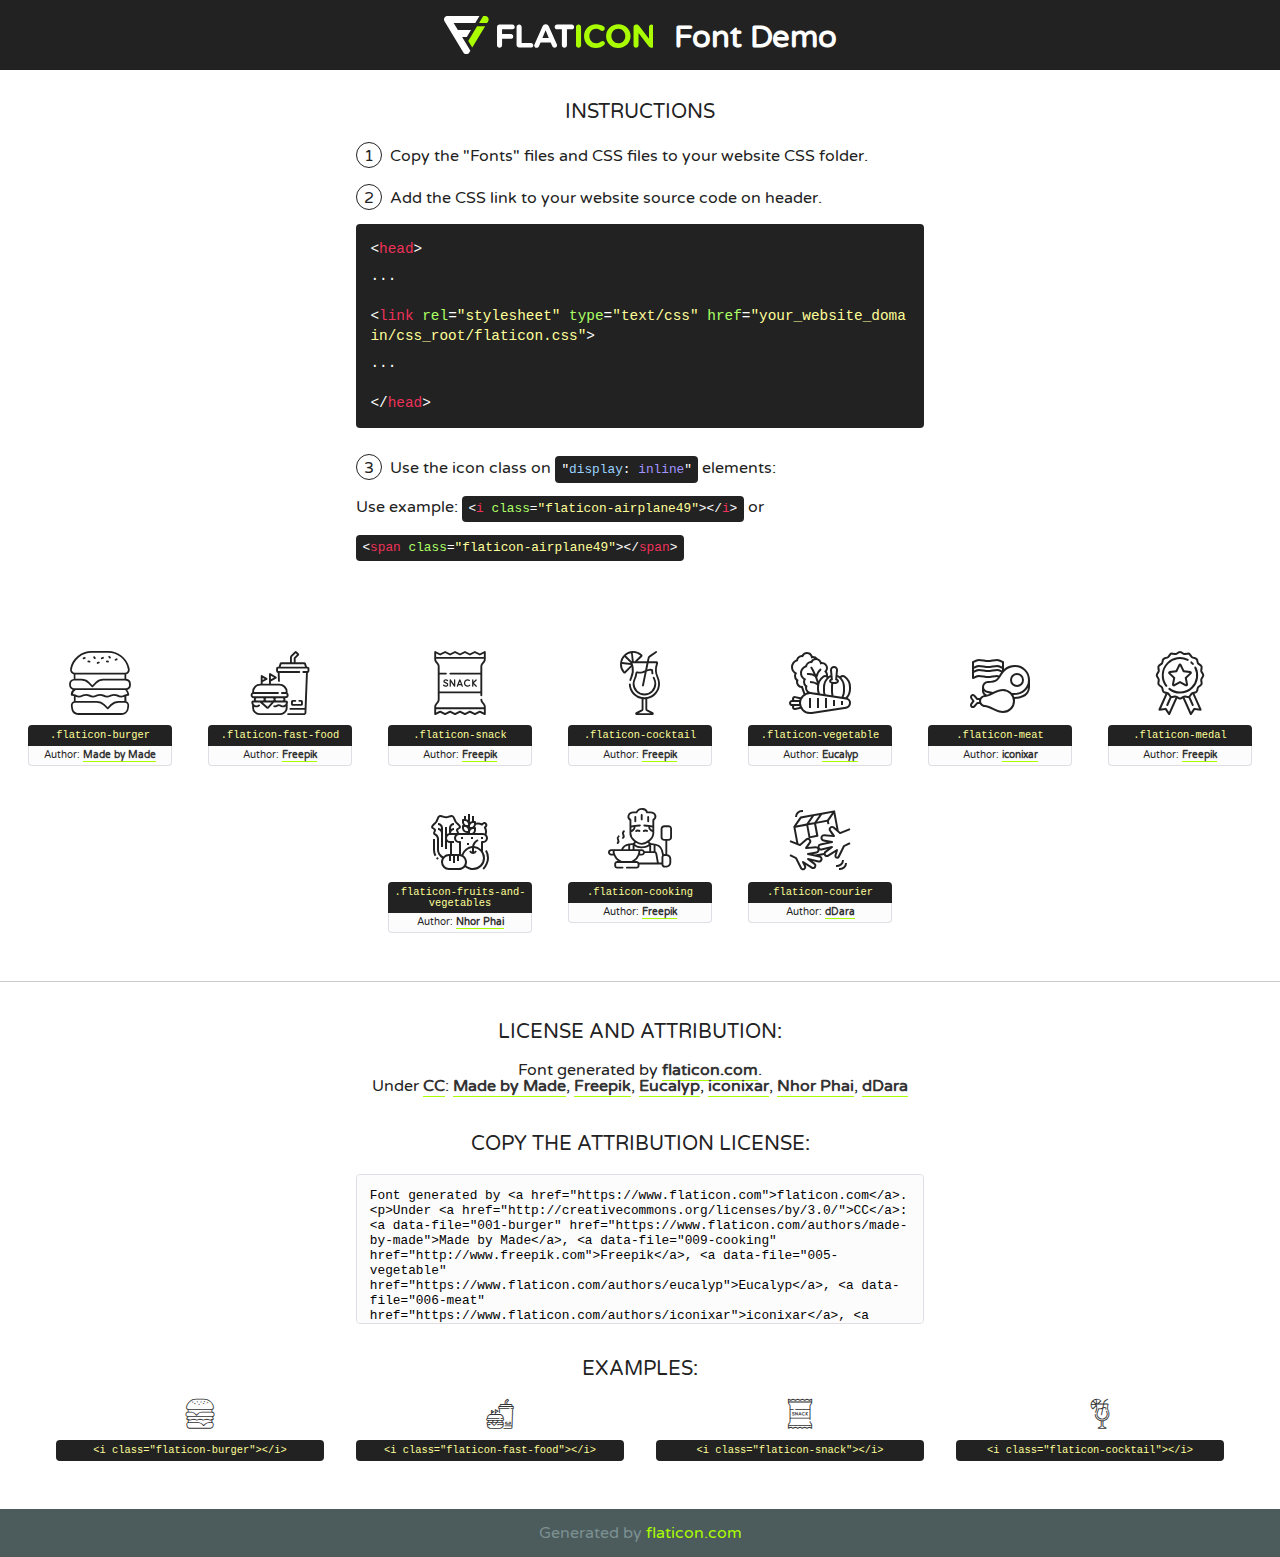
<file: lib/flaticon/font/flaticon.html>
<!DOCTYPE html>
<!--
  Flaticon icon font: Flaticon
  Creation date: 19/09/2020 16:59
-->
<html>
<!DOCTYPE html>
<html>

<head>
    <title>Flaticon WebFont</title>
    <link href="http://fonts.googleapis.com/css?family=Varela+Round" rel="stylesheet" type="text/css" />
    <link rel="stylesheet" type="text/css" href="flaticon.css">
    <meta charset="UTF-8">
    <style>
    html, body, div, span, applet, object, iframe,
    h1, h2, h3, h4, h5, h6, p, blockquote, pre,
    a, abbr, acronym, address, big, cite, code,
    del, dfn, em, img, ins, kbd, q, s, samp,
    small, strike, strong, sub, sup, tt, var,
    b, u, i, center,
    dl, dt, dd, ol, ul, li,
    fieldset, form, label, legend,
    table, caption, tbody, tfoot, thead, tr, th, td,
    article, aside, canvas, details, embed, 
    figure, figcaption, footer, header, hgroup, 
    menu, nav, output, ruby, section, summary,
    time, mark, audio, video {
        margin: 0;
        padding: 0;
        border: 0;
        font-size: 100%;
        font: inherit;
        vertical-align: baseline;
    }
    /* HTML5 display-role reset for older browsers */
    article, aside, details, figcaption, figure, 
    footer, header, hgroup, menu, nav, section {
        display: block;
    }
    body {
        line-height: 1;
    }
    ol, ul {
        list-style: none;
    }
    blockquote, q {
        quotes: none;
    }
    blockquote:before, blockquote:after,
    q:before, q:after {
        content: '';
        content: none;
    }
    table {
        border-collapse: collapse;
        border-spacing: 0;
    }
    body {
        font-family: 'Varela Round', Helvetica, Arial, sans-serif;
        font-size: 16px;
        color: #222;
    }
    a {
        color: #333;
        border-bottom: 1px solid #a9fd00;
        font-weight: bold;
        text-decoration: none;
    }
    * {
        -moz-box-sizing: border-box;
        -webkit-box-sizing: border-box;
        box-sizing: border-box;
        margin: 0;
        padding: 0;
    }
    [class^="flaticon-"]:before, [class*=" flaticon-"]:before, [class^="flaticon-"]:after, [class*=" flaticon-"]:after {
        font-family: Flaticon;
        font-size: 30px;
        font-style: normal;
        margin-left: 20px;
        color: #333;
    }
    .wrapper {
        max-width: 600px;
        margin: auto;
        padding: 0 1em;
    }
    .title {
        font-size: 1.25em;
        text-align: center;
        margin-bottom: 1em;
        text-transform: uppercase;
    }
    header {
        text-align: center;
        background-color: #222;
        color: #fff;
        padding: 1em;
    }
    header .logo {
        width: 210px;
        height: 38px;
        display: inline-block;
        vertical-align: middle;
        margin-right: 1em;
        border: none;
    }
    header strong {
        font-size: 1.95em;
        font-weight: bold;
        vertical-align: middle;
        margin-top: 5px;
        display: inline-block;
    }
    .demo {
        margin: 2em auto;
        line-height: 1.25em;
    }
    .demo ul li {
        margin-bottom: 1em;
    }
    .demo ul li .num {
        color: #222;
        border-radius: 20px;
        display: inline-block;
        width: 26px;
        padding: 3px;
        height: 26px;
        text-align: center;
        margin-right: 0.5em;
        border: 1px solid #222;
    }
    .demo ul li code {
        background-color: #222;
        border-radius: 4px;
        padding: 0.25em 0.5em;
        display: inline-block;
        color: #fff;
        font-family: Consolas,Monaco,Lucida Console,Liberation Mono,DejaVu Sans Mono,Bitstream Vera Sans Mono,Courier New, monospace;
        font-weight: lighter;
        margin-top: 1em;
        font-size: 0.8em;
        word-break: break-all;
    }
    .demo ul li code.big {
        padding: 1em;
        font-size: 0.9em;
    }
    .demo ul li code .red {
        color: #EF3159;
    }
    .demo ul li code .green {
        color: #ACFF65;
    }
    .demo ul li code .yellow {
        color: #FFFF99;
    }
    .demo ul li code .blue {
        color: #99D3FF;
    }
    .demo ul li code .purple {
        color: #A295FF;
    }
    .demo ul li code .dots {
        margin-top: 0.5em;
        display: block;
    }
    #glyphs {
        border-bottom: 1px solid #ccc;
        padding: 2em 0;
        text-align: center;
    }
    .glyph {
        display: inline-block;
        width: 9em;
        margin: 1em;
        text-align: center;
        vertical-align: top;
        background: #FFF;
    }
    .glyph .glyph-icon {
        padding: 10px;
        display: block;
        font-family:"Flaticon";
        font-size: 64px;
        line-height: 1;
    }
    .glyph .glyph-icon:before {
        font-size: 64px;
        color: #222;
        margin-left: 0;
    }
    .class-name {
        font-size: 0.65em;
        background-color: #222;
        color: #fff;
        border-radius: 4px 4px 0 0;
        padding: 0.5em;
        color: #FFFF99;
        font-family: Consolas,Monaco,Lucida Console,Liberation Mono,DejaVu Sans Mono,Bitstream Vera Sans Mono,Courier New, monospace;
    }
    .author-name {
        font-size: 0.6em;
        background-color: #fcfcfd;
        border: 1px solid #DEDEE4;
        border-top: 0;
        border-radius: 0 0 4px 4px;
        padding: 0.5em;
    }
    .class-name:last-child {
        font-size: 10px;
        color:#888;
    }
    .class-name:last-child a {
        font-size: 10px;
        color:#555;
    }
    .class-name:last-child a:hover {
        color:#a9fd00;
    }
    .glyph > input {
        display: block;
        width: 100px;
        margin: 5px auto;
        text-align: center;
        font-size: 12px;
        cursor: text;
    }
    .glyph > input.icon-input {
        font-family:"Flaticon";
        font-size: 16px;
        margin-bottom: 10px;
    }
    .attribution .title {
        margin-top: 2em;
    }
    .attribution textarea {
        background-color: #fcfcfd;
        padding: 1em;
        border: none;
        box-shadow: none;
        border: 1px solid #DEDEE4;
        border-radius: 4px;
        resize: none;
        width: 100%;
        height: 150px;
        font-size: 0.8em;
        font-family: Consolas,Monaco,Lucida Console,Liberation Mono,DejaVu Sans Mono,Bitstream Vera Sans Mono,Courier New, monospace;
        -webkit-appearance: none;
    }
    .iconsuse {
        margin: 2em auto;
        text-align: center;
        max-width: 1200px;
    }
    .iconsuse:after {
        content: '';
        display: table;
        clear: both;
    }
    .iconsuse .image {
        float: left;
        width: 25%;
        padding: 0 1em;
    }
    .iconsuse .image p {
        margin-bottom: 1em;
    }
    .iconsuse .image span {
        display: block;
        font-size: 0.65em;
        background-color: #222;
        color: #fff;
        border-radius: 4px;
        padding: 0.5em;
        color: #FFFF99;
        margin-top: 1em;
        font-family: Consolas,Monaco,Lucida Console,Liberation Mono,DejaVu Sans Mono,Bitstream Vera Sans Mono,Courier New, monospace;
    }
    #footer {
        text-align: center;
        background-color: #4C5B5C;
        color: #7c9192;
        padding: 1em;
    }
    #footer a {
        border: none;
        color: #a9fd00;
        font-weight: normal;
    }
    @media (max-width: 960px) {
        .iconsuse .image {
            width: 50%;
        }
    }
    @media (max-width: 560px) {
        .iconsuse .image {
            width: 100%;
        }
    }
    </style>
</head>

<body class="characters-off">

    <header>
        <a href="https://www.flaticon.com" target="_blank" class="logo">
            <svg version="1.1" xmlns="http://www.w3.org/2000/svg" xmlns:xlink="http://www.w3.org/1999/xlink" xmlns:a="http://ns.adobe.com/AdobeSVGViewerExtensions/3.0/" viewBox="0 0 560.875 102.036" enable-background="new 0 0 560.875 102.036" xml:space="preserve">
                <defs>
                </defs>
                <g>
                    <g class="letters">
                        <path fill="#ffffff" d="M141.596,29.675c0-3.777,2.985-6.767,6.764-6.767h34.438c3.426,0,6.15,2.728,6.15,6.15
                        c0,3.43-2.724,6.149-6.15,6.149h-27.674v13.091h23.719c3.429,0,6.151,2.724,6.151,6.15c0,3.43-2.723,6.149-6.151,6.149h-23.719
                        v17.574c0,3.773-2.986,6.761-6.764,6.761c-3.779,0-6.764-2.989-6.764-6.761V29.675z"></path>
                        <path fill="#ffffff" d="M193.844,29.149c0-3.781,2.985-6.767,6.764-6.767c3.776,0,6.763,2.985,6.763,6.767v42.957h25.039
                        c3.426,0,6.149,2.726,6.149,6.153c0,3.425-2.723,6.15-6.149,6.15h-31.802c-3.779,0-6.764-2.986-6.764-6.768V29.149z"></path>
                        <path fill="#ffffff" d="M241.891,75.71l21.438-48.407c1.492-3.341,4.215-5.357,7.906-5.357h0.792
                        c3.686,0,6.323,2.017,7.815,5.357l21.439,48.407c0.436,0.967,0.701,1.845,0.701,2.723c0,3.602-2.809,6.501-6.414,6.501
                        c-3.161,0-5.269-1.845-6.499-4.655l-4.132-9.661h-27.059l-4.301,10.102c-1.144,2.631-3.426,4.214-6.237,4.214
                        c-3.517,0-6.24-2.81-6.24-6.325C241.1,77.64,241.451,76.677,241.891,75.71z M279.932,58.666l-8.521-20.297l-8.526,20.297H279.932
                        z"></path>
                        <path fill="#ffffff" d="M314.864,35.387H301.86c-3.429,0-6.239-2.813-6.239-6.238c0-3.429,2.811-6.24,6.239-6.24h39.533
                        c3.426,0,6.237,2.811,6.237,6.24c0,3.425-2.811,6.238-6.237,6.238h-13.001v42.785c0,3.773-2.99,6.761-6.764,6.761
                        c-3.779,0-6.764-2.989-6.764-6.761V35.387z"></path>
                        <path fill="#A9FD00" d="M352.615,29.149c0-3.781,2.985-6.767,6.767-6.767c3.774,0,6.761,2.985,6.761,6.767v49.024
                        c0,3.773-2.987,6.761-6.761,6.761c-3.781,0-6.767-2.989-6.767-6.761V29.149z"></path>
                        <path fill="#A9FD00" d="M374.132,53.836v-0.179c0-17.481,13.178-31.801,32.065-31.801c9.22,0,15.459,2.458,20.557,6.238
                        c1.402,1.054,2.637,2.985,2.637,5.357c0,3.692-2.985,6.59-6.681,6.59c-1.845,0-3.071-0.702-4.044-1.319
                        c-3.776-2.813-7.729-4.393-12.562-4.393c-10.364,0-17.831,8.611-17.831,19.154v0.173c0,10.542,7.291,19.329,17.831,19.329
                        c5.715,0,9.492-1.756,13.359-4.834c1.049-0.874,2.458-1.491,4.039-1.491c3.429,0,6.325,2.813,6.325,6.236
                        c0,2.106-1.056,3.78-2.282,4.834c-5.539,4.834-12.036,7.733-21.878,7.733C387.572,85.464,374.132,71.493,374.132,53.836z"></path>
                        <path fill="#A9FD00" d="M433.009,53.836v-0.179c0-17.481,13.79-31.801,32.766-31.801c18.981,0,32.592,14.143,32.592,31.628v0.173
                        c0,17.483-13.785,31.807-32.769,31.807C446.625,85.464,433.009,71.32,433.009,53.836z M484.224,53.836v-0.179
                        c0-10.539-7.725-19.326-18.626-19.326c-10.893,0-18.449,8.611-18.449,19.154v0.173c0,10.542,7.73,19.329,18.626,19.329
                        C476.676,72.986,484.224,64.378,484.224,53.836z"></path>
                        <path fill="#A9FD00" d="M506.233,29.321c0-3.774,2.99-6.763,6.767-6.763h1.401c3.252,0,5.183,1.583,7.029,3.953l26.093,34.265
                        V29.059c0-3.692,2.99-6.677,6.681-6.677c3.683,0,6.671,2.985,6.671,6.677v48.934c0,3.78-2.987,6.765-6.764,6.765h-0.436
                        c-3.257,0-5.188-1.581-7.034-3.953l-27.056-35.492v32.944c0,3.687-2.985,6.676-6.678,6.676c-3.683,0-6.673-2.989-6.673-6.676
                        V29.321z"></path>
                    </g>
                    <g class="insignia">
                        <path fill="#ffffff" d="M48.372,56.137h12.517l11.156-18.537H37.186L25.688,18.539h57.825L94.668,0H9.271
                        C5.925,0,2.842,1.801,1.198,4.716c-1.644,2.907-1.593,6.482,0.134,9.343l50.38,83.501c1.678,2.781,4.689,4.476,7.938,4.476
                        c3.246,0,6.257-1.695,7.935-4.476l2.898-4.804L48.372,56.137z"></path>
                        <g class="i">
                            <path fill="#A9FD00" d="M93.575,18.539h0.031v0.004l21.652,0.004l2.705-4.488c1.727-2.861,1.778-6.436,0.133-9.343
                            C116.454,1.801,113.371,0,110.026,0h-5.294L93.575,18.539z"></path>
                            <polygon fill="#A9FD00" points="88.291,27.356 64.725,66.486 75.519,84.404 109.942,27.356"></polygon>
                        </g>
                    </g>
                </g>
            </svg>
        </a>
        <strong>Font Demo</strong>
    </header>


    <section class="demo wrapper">

        <p class="title">Instructions</p>

        <ul>
            <li>
                <span class="num">1</span>Copy the "Fonts" files and CSS files to your website CSS folder.
            </li>
            <li>
                <span class="num">2</span>Add the CSS link to your website source code on header.
                <code class="big">
                    &lt;<span class="red">head</span>&gt;
                    <br/><span class="dots">...</span>
                    <br/>&lt;<span class="red">link</span> <span class="green">rel</span>=<span class="yellow">"stylesheet"</span> <span class="green">type</span>=<span class="yellow">"text/css"</span> <span class="green">href</span>=<span class="yellow">"your_website_domain/css_root/flaticon.css"</span>&gt;
                    <br/><span class="dots">...</span>
                    <br/>&lt;/<span class="red">head</span>&gt;
                </code>
            </li>

            <li>
                <p>
                    <span class="num">3</span>Use the icon class on <code>"<span class="blue">display</span>:<span class="purple"> inline</span>"</code> elements:
                    <br />
                    Use example: <code>&lt;<span class="red">i</span> <span class="green">class</span>=<span class="yellow">&quot;flaticon-airplane49&quot;</span>&gt;&lt;/<span class="red">i</span>&gt;</code> or <code>&lt;<span class="red">span</span> <span class="green">class</span>=<span class="yellow">&quot;flaticon-airplane49&quot;</span>&gt;&lt;/<span class="red">span</span>&gt;</code>
            </li>
        </ul>

    </section>




   <section id="glyphs">          
    
      
        <div class="glyph"><div class="glyph-icon flaticon-burger"></div>
            <div class="class-name">.flaticon-burger</div>
            <div class="author-name">Author: <a data-file="001-burger" href="https://www.flaticon.com/authors/made-by-made">Made by Made</a> </div> 
        </div>        
        
        <div class="glyph"><div class="glyph-icon flaticon-fast-food"></div>
            <div class="class-name">.flaticon-fast-food</div>
            <div class="author-name">Author: <a data-file="002-fast-food" href="http://www.freepik.com">Freepik</a> </div> 
        </div>        
        
        <div class="glyph"><div class="glyph-icon flaticon-snack"></div>
            <div class="class-name">.flaticon-snack</div>
            <div class="author-name">Author: <a data-file="003-snack" href="http://www.freepik.com">Freepik</a> </div> 
        </div>        
        
        <div class="glyph"><div class="glyph-icon flaticon-cocktail"></div>
            <div class="class-name">.flaticon-cocktail</div>
            <div class="author-name">Author: <a data-file="004-cocktail" href="http://www.freepik.com">Freepik</a> </div> 
        </div>        
        
        <div class="glyph"><div class="glyph-icon flaticon-vegetable"></div>
            <div class="class-name">.flaticon-vegetable</div>
            <div class="author-name">Author: <a data-file="005-vegetable" href="https://www.flaticon.com/authors/eucalyp">Eucalyp</a> </div> 
        </div>        
        
        <div class="glyph"><div class="glyph-icon flaticon-meat"></div>
            <div class="class-name">.flaticon-meat</div>
            <div class="author-name">Author: <a data-file="006-meat" href="https://www.flaticon.com/authors/iconixar">iconixar</a> </div> 
        </div>        
        
        <div class="glyph"><div class="glyph-icon flaticon-medal"></div>
            <div class="class-name">.flaticon-medal</div>
            <div class="author-name">Author: <a data-file="007-medal" href="http://www.freepik.com">Freepik</a> </div> 
        </div>        
        
        <div class="glyph"><div class="glyph-icon flaticon-fruits-and-vegetables"></div>
            <div class="class-name">.flaticon-fruits-and-vegetables</div>
            <div class="author-name">Author: <a data-file="008-fruits-and-vegetables" href="https://www.flaticon.com/authors/nhor-phai">Nhor Phai</a> </div> 
        </div>        
        
        <div class="glyph"><div class="glyph-icon flaticon-cooking"></div>
            <div class="class-name">.flaticon-cooking</div>
            <div class="author-name">Author: <a data-file="009-cooking" href="http://www.freepik.com">Freepik</a> </div> 
        </div>        
        
        <div class="glyph"><div class="glyph-icon flaticon-courier"></div>
            <div class="class-name">.flaticon-courier</div>
            <div class="author-name">Author: <a data-file="010-courier" href="https://www.flaticon.com/authors/ddara">dDara</a> </div> 
        </div>        
        

    </section>



    <section class="attribution wrapper"   style="text-align:center;">

      <div class="title">License and attribution:</div><div class="attrDiv">Font generated by <a href="https://www.flaticon.com">flaticon.com</a>. <div><p>Under <a href="http://creativecommons.org/licenses/by/3.0/">CC</a>: <a data-file="001-burger" href="https://www.flaticon.com/authors/made-by-made">Made by Made</a>, <a data-file="009-cooking" href="http://www.freepik.com">Freepik</a>, <a data-file="005-vegetable" href="https://www.flaticon.com/authors/eucalyp">Eucalyp</a>, <a data-file="006-meat" href="https://www.flaticon.com/authors/iconixar">iconixar</a>, <a data-file="008-fruits-and-vegetables" href="https://www.flaticon.com/authors/nhor-phai">Nhor Phai</a>, <a data-file="010-courier" href="https://www.flaticon.com/authors/ddara">dDara</a></p>  </div>
      </div>
      <div class="title">Copy the Attribution License:</div>

    <textarea onclick="this.focus();this.select();">Font generated by &lt;a href=&quot;https://www.flaticon.com&quot;&gt;flaticon.com&lt;/a&gt;. <p>Under <a href="http://creativecommons.org/licenses/by/3.0/">CC</a>: <a data-file="001-burger" href="https://www.flaticon.com/authors/made-by-made">Made by Made</a>, <a data-file="009-cooking" href="http://www.freepik.com">Freepik</a>, <a data-file="005-vegetable" href="https://www.flaticon.com/authors/eucalyp">Eucalyp</a>, <a data-file="006-meat" href="https://www.flaticon.com/authors/iconixar">iconixar</a>, <a data-file="008-fruits-and-vegetables" href="https://www.flaticon.com/authors/nhor-phai">Nhor Phai</a>, <a data-file="010-courier" href="https://www.flaticon.com/authors/ddara">dDara</a></p>  
     </textarea>

    </section>

    <section class="iconsuse">

          <div class="title">Examples:</div>            
             
            <div class="image">
                <p>
                    <i class="glyph-icon flaticon-burger"></i> 
                    <span>&lt;i class=&quot;flaticon-burger&quot;&gt;&lt;/i&gt;</span>
                </p>
            </div>
            
            <div class="image">
                <p>
                    <i class="glyph-icon flaticon-fast-food"></i> 
                    <span>&lt;i class=&quot;flaticon-fast-food&quot;&gt;&lt;/i&gt;</span>
                </p>
            </div>
            
            <div class="image">
                <p>
                    <i class="glyph-icon flaticon-snack"></i> 
                    <span>&lt;i class=&quot;flaticon-snack&quot;&gt;&lt;/i&gt;</span>
                </p>
            </div>
            
            <div class="image">
                <p>
                    <i class="glyph-icon flaticon-cocktail"></i> 
                    <span>&lt;i class=&quot;flaticon-cocktail&quot;&gt;&lt;/i&gt;</span>
                </p>
            </div>
                       
        </div>
                            
    </section>

<div id="footer">
    <div>Generated by <a href="https://www.flaticon.com">flaticon.com</a>
    </div>
</div>



</body>
</html>
</file>
<file: lib/flaticon/font/flaticon.css>
/*
  	Flaticon icon font: Flaticon
  	Creation date: 19/09/2020 16:59
  	*/

@font-face {
  font-family: "Flaticon";
  src: url("./Flaticon.eot");
  src: url("./Flaticon.eot?#iefix") format("embedded-opentype"),
       url("./Flaticon.woff2") format("woff2"),
       url("./Flaticon.woff") format("woff"),
       url("./Flaticon.ttf") format("truetype"),
       url("./Flaticon.svg#Flaticon") format("svg");
  font-weight: normal;
  font-style: normal;
}

@media screen and (-webkit-min-device-pixel-ratio:0) {
  @font-face {
    font-family: "Flaticon";
    src: url("./Flaticon.svg#Flaticon") format("svg");
  }
}

[class^="flaticon-"]:before, [class*=" flaticon-"]:before,
[class^="flaticon-"]:after, [class*=" flaticon-"]:after {   
  font-family: Flaticon;
        font-size: 20px;
font-style: normal;
margin-left: 20px;
}

.flaticon-burger:before { content: "\f100"; }
.flaticon-fast-food:before { content: "\f101"; }
.flaticon-snack:before { content: "\f102"; }
.flaticon-cocktail:before { content: "\f103"; }
.flaticon-vegetable:before { content: "\f104"; }
.flaticon-meat:before { content: "\f105"; }
.flaticon-medal:before { content: "\f106"; }
.flaticon-fruits-and-vegetables:before { content: "\f107"; }
.flaticon-cooking:before { content: "\f108"; }
.flaticon-courier:before { content: "\f109"; }
</file>
<file: css/style.css>
/*******************************/
/********* General CSS *********/
/*******************************/
body {
    color: #757575;
    background: #ffffff;
    font-family: 'open sans', sans-serif;
}

h1,
h2, 
h3, 
h4,
h5, 
h6 {
    color: #454545;
    font-family: 'Nunito', sans-serif;
}

a {
    font-family: 'Nunito', sans-serif;
    font-weight: 600;
    color: #fbaf32;
    transition: .3s;
}

a:hover,
a:active,
a:focus {
    color: #719a0a;
    outline: none;
    text-decoration: none;
}

.btn.custom-btn {
    padding: 12px 25px;
    font-family: 'Nunito', sans-serif;
    font-size: 16px;
    font-weight: 600;
    color: #ffffff;
    background: #fbaf32;
    border: 2px solid #fbaf32;
    border-radius: 5px;
    transition: .5s;
}

.btn.custom-btn:hover {
    color: #fbaf32;
    background: transparent;
}

.btn.custom-btn:focus,
.form-control:focus,
.custom-select:focus {
    box-shadow: none;
}

.container-fluid {
    max-width: 1366px;
}

.back-to-top {
    position: fixed;
    display: none;
    background: #fbaf32;
    width: 44px;
    height: 44px;
    text-align: center;
    line-height: 1;
    font-size: 22px;
    right: 15px;
    bottom: 15px;
    border-radius: 5px;
    transition: background 0.5s;
    z-index: 9;
}

.back-to-top i {
    color: #ffffff;
    padding-top: 10px;
}

.back-to-top:hover {
    background: #719a0a;
}

[class^="flaticon-"]:before, [class*=" flaticon-"]:before,
[class^="flaticon-"]:after, [class*=" flaticon-"]:after {   
    font-size: inherit;
    margin-left: 0;
}


/**********************************/
/*********** Nav Bar CSS **********/
/**********************************/
.navbar {
    position: relative;
    transition: .5s;
    z-index: 999;
}

.navbar.nav-sticky {
    position: fixed;
    top: 0;
    width: 100%;
    box-shadow: 0 2px 5px rgba(0, 0, 0, .3);
}

.navbar .navbar-brand {
    margin: 0;
    color: #fbaf32;
    font-size: 45px;
    line-height: 0px;
    font-weight: 700;
    font-family: 'Nunito', sans-serif;
    transition: .5s;
    
}

.navbar .navbar-brand span {
    color: #719a0a;
}

.navbar .navbar-brand:hover {
    color: #fbaf32;
}

.navbar .navbar-brand:hover span {
    color: #fbaf32;
}

.navbar .navbar-brand img {
    max-width: 100%;
    max-height: 40px;
}

.navbar .dropdown-menu {
    margin-top: 0;
    border: 0;
    border-radius: 0;
    background: #f8f9fa;
}

@media (min-width: 992px) {
    .navbar {
        position: absolute;
        width: 100%;
        padding: 30px 60px;
        background: transparent !important;
        z-index: 9;
    }
    
    .navbar.nav-sticky {
        padding: 10px 60px;
        background: #ffffff !important;
    }
    
    .navbar .navbar-brand {
        color: #fbaf32;
    }
    
    .navbar.nav-sticky .navbar-brand {
        color: #fbaf32;
    }

    .navbar-light .navbar-nav .nav-link,
    .navbar-light .navbar-nav .nav-link:focus {
        padding: 10px 10px 8px 10px;
        font-family: 'Nunito', sans-serif;
        color: #ffffff;
        font-size: 18px;
        font-weight: 600;
    }
    
    .navbar-light.nav-sticky .navbar-nav .nav-link,
    .navbar-light.nav-sticky .navbar-nav .nav-link:focus {
        color: #666666;
    }

    .navbar-light .navbar-nav .nav-link:hover,
    .navbar-light .navbar-nav .nav-link.active {
        color: #fbaf32;
    }
    
    .navbar-light.nav-sticky .navbar-nav .nav-link:hover,
    .navbar-light.nav-sticky .navbar-nav .nav-link.active {
        color: #fbaf32;
    }
}

@media (max-width: 991.98px) {   
    .navbar {
        padding: 15px;
        background: #ffffff !important;
    }
    
    .navbar .navbar-brand {
        color: #fbaf32;
    }
    
    .navbar .navbar-nav {
        margin-top: 15px;
    }
    
    .navbar a.nav-link {
        padding: 5px;
    }
    
    .navbar .dropdown-menu {
        box-shadow: none;
    }
}


/*******************************/
/********** Hero CSS ***********/
/*******************************/
.carousel {
    position: relative;
    width: 100%;
    height: 100vh;
    min-height: 400px;
    background: #ffffff;
}

.carousel .container-fluid {
    padding: 0;
}

.carousel .carousel-item {
    position: relative;
    width: 100%;
    height: 100vh;
    display: flex;
    align-items: center;
    justify-content: center;
    flex-direction: column;
}

.carousel .carousel-img {
    position: relative;
    width: 100%;
    height: 100%;
    text-align: right;
    overflow: hidden;
}

.carousel .carousel-img::after {
    position: absolute;
    content: "";
    top: 0;
    right: 0;
    bottom: 0;
    left: 0;
    background: rgba(0, 0, 0, 0.6);
    z-index: 1;
}

.carousel .carousel-img img {
    width: 100%;
    height: 100%;
    object-fit: cover;
}

.carousel .carousel-text {
    position: absolute;
    max-width: 700px;
    height: calc(100vh - 35px);
    display: flex;
    align-items: center;
    justify-content: center;
    flex-direction: column;
    z-index: 2;
}

.carousel .carousel-text h1 {
    text-align: center;
    color: #ffffff;
    font-size: 60px;
    font-weight: 700;
    margin-bottom: 30px;
}

.carousel .carousel-text h1 span {
    color: #fbaf32;
}

.carousel .carousel-text p {
    color: #ffffff;
    text-align: center;
    font-size: 20px;
    margin-bottom: 35px;
}

.carousel .carousel-btn .btn:last-child {
    margin-left: 10px;
    background: #719a0a;
    border-color: #719a0a;
}

.carousel .carousel-btn .btn:last-child:hover {
    color: #719a0a;
    background: transparent;
}

.carousel .animated {
    -webkit-animation-duration: 1s;
    animation-duration: 1s;
}

@media (max-width: 991.98px) {
    .carousel,
    .carousel .carousel-item,
    .carousel .carousel-text {
        height: calc(100vh - 105px);
    }
    
    .carousel .carousel-text h1 {
        font-size: 35px;
    }
    
    .carousel .carousel-text p {
        font-size: 16px;
    }
    
    .carousel .carousel-text .btn {
        padding: 12px 30px;
        font-size: 15px;
        letter-spacing: 0;
    }
}

@media (max-width: 767.98px) {
    .carousel,
    .carousel .carousel-item,
    .carousel .carousel-text {
        height: calc(100vh - 70px);
    }
    
    .carousel .carousel-text h1 {
        font-size: 30px;
    }
    
    .carousel .carousel-text .btn {
        padding: 10px 25px;
        font-size: 15px;
        letter-spacing: 0;
    }
}

@media (max-width: 575.98px) {
    .carousel .carousel-text h1 {
        font-size: 25px;
    }
    
    .carousel .carousel-text .btn {
        padding: 8px 20px;
        font-size: 14px;
        letter-spacing: 0;
    }
}


/*******************************/
/******* Page Header CSS *******/
/*******************************/
.page-header {
    position: relative;
    margin-bottom: 45px;
    padding: 150px 0 90px 0;
    text-align: center;
    background: linear-gradient(rgba(0, 0, 0, .5), rgba(0, 0, 0, .5)), url(../img/page-header.jpg);
    background-position: center;
    background-repeat: no-repeat;
    background-size: cover;
}

.page-header h2 {
    position: relative;
    color: #fbaf32;
    font-size: 60px;
    font-weight: 700;
}

.page-header a {
    position: relative;
    padding: 0 12px;
    font-size: 20px;
    text-transform: uppercase;
    color: #ffffff;
}

.page-header a:hover {
    color: #ffffff;
}

.page-header a::after {
    position: absolute;
    content: "/";
    width: 8px;
    height: 8px;
    top: -1px;
    right: -7px;
    text-align: center;
    color: #fbaf32;
}

.page-header a:last-child::after {
    display: none;
}

@media (max-width: 767.98px) {
    .page-header h2 {
        font-size: 35px;
    }
    
    .page-header a {
        font-size: 18px;
    }
}


/*******************************/
/******* Section Header ********/
/*******************************/
.section-header {
    position: relative;
    margin-bottom: 45px;
}

.section-header p {
    color: #719a0a;
    margin-bottom: 5px;
    position: relative;
    font-size: 20px;
}

.section-header h2 {
    margin: 0;
    position: relative;
    font-size: 45px;
    font-weight: 700;
}

@media (max-width: 991.98px) {
    .section-header h2 {
        font-size: 40px;
        font-weight: 600;
    }
}

@media (max-width: 767.98px) {
    .section-header h2 {
        font-size: 35px;
        font-weight: 600;
    }
}

@media (max-width: 575.98px) {
    .section-header h2 {
        font-size: 30px;
        font-weight: 600;
    }
}


/*******************************/
/********* Booking CSS *********/
/*******************************/
.booking {
    position: relative;
    width: 100%;
    margin-bottom: 45px;
    background: rgba(0, 0, 0, .04);
}

.booking .booking-content {
    padding: 45px 0 15px 0;
}

.booking .booking-content .section-header {
    margin-bottom: 30px;
}

.booking .booking-form {
    padding: 60px 30px;
    background: #fbaf32;
}

.booking .booking-form .control-group {
    margin-bottom: 15px;
}

.booking .booking-form .input-group-text {
    position: absolute;
    padding: 0;
    border: none;
    background: none;
    top: 15px;
    right: 15px;
    color: #ffffff;
    font-size: 14px;
}

.booking .booking-form .form-control {
    height: 45px;
    font-size: 14px;
    color: #ffffff;
    padding: 0 15px;
    border-radius: 5px !important;
    border: 1px solid #ffffff;
    background: transparent;
}

.booking .booking-form select.form-control {
    padding: 0 10px;
}

.booking .booking-form .form-control::placeholder {
    color: #ffffff;
    opacity: 1;
}

.booking .booking-form .form-control:-ms-input-placeholder,
.booking .booking-form .form-control::-ms-input-placeholder {
    color: #ffffff;
}

.booking .booking-form .input-group [data-toggle="datetimepicker"] {
    cursor: default;
}

.booking .booking-form .btn.custom-btn {
    width: 100%;
    color: #fbaf32;
    background: #ffffff;
    border: 1px solid #ffffff;
}

.booking .booking-form .btn.custom-btn:hover {
    color: #ffffff;
    background: transparent;
}


/*******************************/
/********** Menu CSS ***********/
/*******************************/
.food {
    position: relative;
    width: 100%;
    padding: 90px 0 60px 0;
    margin: 45px 0;
    background: rgba(0, 0, 0, .04);
}

.food .food-item {
    position: relative;
    width: 100%;
    margin-bottom: 30px;
    padding: 50px 30px 30px;
    text-align: center;
    background: #ffffff;
    border-radius: 15px;
    box-shadow: 0 0 30px rgba(0, 0, 0, .08);
    transition: .3s;
}

.food .food-item:hover {
    box-shadow: none;
}

.food .food-item i {
    position: relative;
    display: inline-block;
    color: #fbaf32;
    font-size: 60px;
    line-height: 60px;
    margin-bottom: 20px;
    transition: .3s;
}

.food .food-item:hover i {
    color: #719a0a;
}

.food .food-item i::after {
    position: absolute;
    content: "";
    width: calc(100% + 20px);
    height: calc(100% + 20px);
    top: -20px;
    left: -15px;
    border: 3px dotted #fbaf32;
    border-right: transparent;
    border-bottom: transparent;
    border-radius: 100px;
    transition: .3s;
}

.food .food-item:hover i::after {
    border: 3px dotted #719a0a;
    border-right: transparent;
    border-bottom: transparent;
}

.food .food-item h2 {
    font-size: 30px;
    font-weight: 700;
}

.food .food-item a {
    position: relative;
    font-size: 16px;
}

.food .food-item a::after {
    position: absolute;
    content: "";
    width: 50px;
    height: 1px;
    bottom: 0;
    left: calc(50% - 25px);
    background: #fbaf32;
    transition: .3s;
}

.food .food-item a:hover::after {
    width: 100%;
    left: 0;
    background: #719a0a;
}



/*******************************/
/********** About CSS **********/
/*******************************/
.about {
    position: relative;
    width: 100%;
    padding: 45px 0;
}

.about .section-header {
    margin-bottom: 30px;
    margin-left: 0;
}

.about .about-img {
    position: relative;
}

.about .about-img img {
    position: relative;
    width: 100%;
    border-radius: 15px;
}

.about .btn-play {
    position: absolute;
    z-index: 1;
    top: 50%;
    left: 50%;
    transform: translateX(-50%) translateY(-50%);
    box-sizing: content-box;
    display: block;
    width: 32px;
    height: 44px;
    border-radius: 50%;
    border: none;
    outline: none;
    padding: 18px 20px 18px 28px;
}

.about .btn-play:before {
    content: "";
    position: absolute;
    z-index: 0;
    left: 50%;
    top: 50%;
    transform: translateX(-50%) translateY(-50%);
    display: block;
    width: 100px;
    height: 100px;
    background: #fbaf32;
    border-radius: 50%;
    animation: pulse-border 1500ms ease-out infinite;
}

.about .btn-play:after {
    content: "";
    position: absolute;
    z-index: 1;
    left: 50%;
    top: 50%;
    transform: translateX(-50%) translateY(-50%);
    display: block;
    width: 100px;
    height: 100px;
    background: #fbaf32;
    border-radius: 50%;
    transition: all 200ms;
}

.about .btn-play img {
    position: relative;
    z-index: 3;
    max-width: 100%;
    width: auto;
    height: auto;
}

.about .btn-play span {
    display: block;
    position: relative;
    z-index: 3;
    width: 0;
    height: 0;
    border-left: 32px solid #ffffff;
    border-top: 22px solid transparent;
    border-bottom: 22px solid transparent;
}

@keyframes pulse-border {
  0% {
    transform: translateX(-50%) translateY(-50%) translateZ(0) scale(1);
    opacity: 1;
  }
  100% {
    transform: translateX(-50%) translateY(-50%) translateZ(0) scale(1.5);
    opacity: 0;
  }
}

#videoModal {
    padding-left: 17px;
}

#videoModal .modal-dialog {
    position: relative;
    max-width: 800px;
    margin: 60px auto 0 auto;
}

#videoModal .modal-body {
    position: relative;
    padding: 0px;
}

#videoModal .close {
    position: absolute;
    width: 30px;
    height: 30px;
    right: 0px;
    top: -30px;
    z-index: 999;
    font-size: 30px;
    font-weight: normal;
    color: #ffffff;
    background: #000000;
    opacity: 1;
}

.about .about-content {
    position: relative;
}

.about .about-text p {
    font-size: 16px;
}

.about .about-text a.btn {
    position: relative;
    margin-top: 15px;
}

@media (max-width: 991.98px) {
    .about .about-img {
        margin-bottom: 30px;
    }
}


/*******************************/
/********* Feature CSS *********/
/*******************************/
.feature {
    position: relative;
    width: 100%;
    padding: 45px 0 0 0;
}

.feature .section-header {
    margin-bottom: 30px;
}

.feature .feature-text {
    position: relative;
    width: 100%;
}

.feature .feature-img {
    border-radius: 15px;
    margin-bottom: 25px;
    overflow: hidden;
}

.feature .feature-img .col-6,
.feature .feature-img .col-12 {
    padding: 0;
    overflow: hidden;
}

.feature .feature-img img {
    width: 100%;
    transition: .3s;
}

.feature .feature-img img:hover {
    transform: scale(1.1);
}

.feature .feature-text .btn {
    width: 100%;
    margin-top: 15px;
    margin-bottom: 45px;
}

.feature .feature-item {
    width: 100%;
    margin-bottom: 45px;
}

.feature .feature-item i {
    position: relative;
    display: block;
    color: #719a0a;
    font-size: 60px;
    line-height: 60px;
    margin-bottom: 15px;
    background-image: linear-gradient(#719a0a, #fbaf32);
    -webkit-background-clip: text;
    -webkit-text-fill-color: transparent;
}

.feature .feature-item i::after {
    position: absolute;
    content: "";
    width: 40px;
    height: 40px;
    top: -10px;
    left: 20px;
    background: #fbaf32;
    border-radius: 30px;
    z-index: -1;
}

.feature .feature-item h3 {
    font-size: 22px;
    font-weight: 700;
}


/*******************************/
/*********** Menu CSS **********/
/*******************************/
.menu {
    position: relative;
    padding: 45px 0 15px 0;
}

.menu .menu-tab {
    position: relative;
}

.menu .menu-tab img {
    max-width: 100%;
    border-radius: 15px;
}

.menu .menu-tab .nav.nav-pills .nav-link {
    color: #ffffff;
    background: #fbaf32;
    border-radius: 5px;
    margin: 0 5px;
}

.menu .menu-tab .nav.nav-pills .nav-link:hover,
.menu .menu-tab .nav.nav-pills .nav-link.active {
    color: #ffffff;
    background: #719a0a;
}

.menu .menu-tab .tab-content {
    padding: 30px 0 0 0;
    background: transparent;
}

.menu .menu-tab .tab-content .container {
    padding: 0;
}

.menu .menu-item {
    position: relative;
    margin-bottom: 30px;
    display: flex;
    align-items: center;
}

.menu .menu-img {
    width: 80px;
    margin-right: 20px;
}

.menu .menu-img img {
    width: 100%;
    border-radius: 100px;
}

.menu .menu-text {
    width: calc(100% - 100px);
}

.menu .menu-text h3 {
    position: relative;
    display: block;
    font-size: 22px;
    font-weight: 700;
}

.menu .menu-text h3::after {
    position: absolute;
    content: "";
    width: 100%;
    height: 0;
    top: 13px;
    left: 0;
    border-top: 2px dotted #cccccc;
    z-index: -1;
}

.menu .menu-text h3 span {
    display: inline-block;
    float: left;
    padding-right: 5px;
    background: #ffffff;
}

.menu .menu-text h3 strong {
    display: inline-block;
    float: right;
    padding-left: 5px;
    color: #fbaf32;
    background: #ffffff;
}

.menu .menu-text p {
    position: relative;
    margin: 5px 0 0 0;
    float: left;
    display: block;
}

@media(max-width: 575.98px) {
    .menu .menu-text p,
    .menu .menu-text h3,
    .menu .menu-text h3 span,
    .menu .menu-text h3 strong {
        display: block;
        float: none;
        padding: 0;
        margin: 0;
    }
    
    .menu .menu-text h3 {
        font-size: 18px;
        margin-bottom: 0;
    }
    
    .menu .menu-text h3 span {
        margin-bottom: 3px;
    }
    
    .menu .menu-text h3::after {
        display: none;
    }
}


/*******************************/
/*********** Team CSS **********/
/*******************************/
.team {
    position: relative;
    width: 100%;
    padding: 45px 0 15px 0;
}

.team .team-item {
    position: relative;
    margin-bottom: 30px;
    background: #ffffff;
}

.team .team-img {
    position: relative;
    border-radius: 15px 15px 0 0;
    overflow: hidden;
}

.team .team-img img {
    position: relative;
    width: 100%;
    margin-top: 15px;
    transform: scale(1.1);
    transition: .3s;
}

.team .team-item:hover img {
    margin-top: 0;
    margin-bottom: 15px;
}

.team .team-social {
    position: absolute;
    width: 100%;
    height: 100%;
    top: 0;
    left: 0;
    display: flex;
    align-items: center;
    justify-content: center;
    transition: .5s;
}

.team .team-social a {
    position: relative;
    margin: 0 3px;
    margin-top: 100px;
    width: 40px;
    height: 40px;
    display: flex;
    align-items: center;
    justify-content: center;
    border-radius: 40px;
    font-size: 16px;
    color: #ffffff;
    background: #fbaf32;
    opacity: 0;
}

.team .team-social a:hover {
    color: #ffffff;
    background: #719a0a;
}

.team .team-item:hover .team-social {
    background: rgba(256, 256, 256, .5);
}

.team .team-item:hover .team-social a:first-child {
    opacity: 1;
    margin-top: 0;
    transition: .3s 0s;
}

.team .team-item:hover .team-social a:nth-child(2) {
    opacity: 1;
    margin-top: 0;
    transition: .3s .1s;
}

.team .team-item:hover .team-social a:nth-child(3) {
    opacity: 1;
    margin-top: 0;
    transition: .3s .2s;
}

.team .team-item:hover .team-social a:nth-child(4) {
    opacity: 1;
    margin-top: 0;
    transition: .3s .3s;
}

.team .team-text {
    position: relative;
    padding: 25px 15px;
    text-align: center;
    background: #ffffff;
    border: 1px solid rgba(0, 0, 0, .07);
    border-top: none;
    border-radius: 0 0 15px 15px;
}

.team .team-text h2 {
    font-size: 22px;
    font-weight: 700;
}

.team .team-text p {
    margin: 0;
    font-size: 16px;
}


/*******************************/
/******* Testimonial CSS *******/
/*******************************/
.testimonial {
    position: relative;
    width: 100%;
    padding: 90px 0;
    margin: 45px 0;
    background: rgba(0, 0, 0, .04);
}

.testimonial .testimonials-carousel {
    position: relative;
    width: calc(100% + 30px);
    margin: 0 -15px;
}

.testimonial .testimonial-item {
    position: relative;
    margin: 15px;
    padding: 30px;
    display: flex;
    align-items: center;
    justify-content: center;
    flex-direction: column;
    background: #ffffff;
    border-radius: 15px;
    box-shadow: 0 0 15px rgba(0, 0, 0, .08);
    transition: .3s;
    overflow: hidden;
}

.testimonial .testimonial-item:hover {
    box-shadow: none;
}

.testimonial .testimonial-img {
    position: relative;
    width: 100px;
    border-radius: 100px;
    margin-bottom: 20px;
    overflow: hidden;
}

.testimonial .testimonial-img img {
    width: 100%;
    border-radius: 100px;
}

.testimonial .testimonial-item p {
    text-align: center;
    margin-bottom: 10px;
}

.testimonial .testimonial-item h2 {
    position: relative;
    font-size: 18px;
    font-weight: 700;
    margin-bottom: 2px;
}

.testimonial .testimonial-item h3 {
    color: #999999;
    font-size: 16px;
    font-weight: 600;
    margin: 0;
}

.testimonial .owl-dots {
    margin-top: 10px;
    text-align: center;
}

.testimonial .owl-dot {
    display: inline-block;
    margin: 0 5px;
    width: 12px;
    height: 12px;
    border-radius: 50%;
    background: #fbaf32;
}

.testimonial .owl-dot.active {
    background: #719a0a;
}


/*******************************/
/*********** Blog CSS **********/
/*******************************/
.blog {
    position: relative;
    width: 100%;
    padding: 45px 0 0 0;
}

.blog .blog-item {
    position: relative;
}

.blog .blog-img {
    position: relative;
    width: 100%;
    border-radius: 15px;
    overflow: hidden;
    z-index: 1;
}

.blog .blog-img img {
    width: 100%;
}

.blog .blog-content {
    position: relative;
    width: calc(100% - 60px);
    top: -60px;
    left: 30px;
    padding: 25px 30px 30px 30px;
    background: #ffffff;
    box-shadow: 0 0 30px rgba(0, 0, 0, .08);
    border-radius: 15px;
    z-index: 2;
}

.blog .blog-content h2.blog-title {
    font-size: 22px;
    font-weight: 700;
}

.blog .blog-meta {
    position: relative;
    display: flex;
    flex-wrap: wrap;
    margin-bottom: 15px;
}

.blog .blog-meta p {
    margin: 0 10px 0 0;
    font-size: 14px;
    color: #999999;
}

.blog .blog-meta i {
    color: #fbaf32;
    margin-right: 5px;
}

.blog .blog-meta p:last-child {
    margin: 0;
}

.blog .blog-text {
    position: relative;
}

.blog .blog-text p {
    margin-bottom: 10px;
}

.blog .blog-item a.btn {
    margin-top: 10px;
    padding: 5px 15px;
}

.blog .pagination .page-link {
    color: #fbaf32;
    border-radius: 5px;
    border-color: #fbaf32;
    margin: 0 2px;
}

.blog .pagination .page-link:hover,
.blog .pagination .page-item.active .page-link {
    color: #ffffff;
    background: #fbaf32;
}

.blog .pagination .disabled .page-link {
    color: #999999;
}

@media(max-width: 575.98px){
    .blog .blog-meta p {
        flex: 50%;
        font-size: 13px;
        margin: 0 0 5px 0;
    }
}


/*******************************/
/******* Single Post CSS *******/
/*******************************/
.single {
    position: relative;
    padding: 45px 0;
}

.single .single-content {
    position: relative;
    margin-bottom: 30px;
    overflow: hidden;
}

.single .single-content img {
    margin-bottom: 20px;
    width: 100%;
}

.single .single-tags {
    margin: -5px -5px 41px -5px;
    font-size: 0;
}

.single .single-tags a {
    margin: 5px;
    display: inline-block;
    padding: 7px 15px;
    font-size: 14px;
    font-weight: 400;
    color: #fbaf32;
    border: 1px solid #dddddd;
    border-radius: 5px;
}

.single .single-tags a:hover {
    color: #ffffff;
    background: #fbaf32;
    border-color: #fbaf32;
}

.single .single-bio {
    margin-bottom: 45px;
    padding: 30px;
    background: rgba(0, 0, 0, .04);
    display: flex;
}

.single .single-bio-img {
    width: 100%;
    max-width: 100px;
}

.single .single-bio-img img {
    width: 100%;
    border-radius: 100px;
}

.single .single-bio-text {
    padding-left: 30px;
}

.single .single-bio-text h3 {
    font-size: 20px;
    font-weight: 700;
}

.single .single-bio-text p {
    margin: 0;
}

.single .single-related {
    margin-bottom: 45px;
}

.single .single-related h2 {
    font-size: 30px;
    font-weight: 700;
    margin-bottom: 25px;
}

.single .related-slider {
    position: relative;
    margin: 0 -15px;
    width: calc(100% + 30px);
}

.single .related-slider .post-item {
    margin: 0 15px;
}

.single .post-item {
    display: flex;
    align-items: center;
    margin-bottom: 15px;
}

.single .post-item .post-img {
    width: 100%;
    max-width: 80px;
}

.single .post-item .post-img img {
    width: 100%;
    border-radius: 5px;
}

.single .post-item .post-text {
    padding-left: 15px;
}

.single .post-item .post-text a {
    color: #757575;
    font-size: 17px;
}

.single .post-item .post-text a:hover {
    color: #fbaf32;
}

.single .post-item .post-meta {
    display: flex;
    margin-top: 8px;
}

.single .post-item .post-meta p {
    display: inline-block;
    margin: 0;
    padding: 0 3px;
    font-size: 14px;
    font-weight: 300;
    font-style: italic;
}

.single .post-item .post-meta p a {
    margin-left: 5px;
    color: #999999;
    font-size: 14px;
    font-weight: 300;
    font-style: normal;
}

.single .related-slider .owl-nav {
    position: absolute;
    width: 90px;
    top: -55px;
    right: 15px;
    display: flex;
}

.single .related-slider .owl-nav .owl-prev,
.single .related-slider .owl-nav .owl-next {
    margin-left: 15px;
    width: 30px;
    height: 30px;
    display: flex;
    align-items: center;
    justify-content: center;
    color: #ffffff;
    background: #fbaf32;
    font-size: 16px;
    transition: .3s;
}

.single .related-slider .owl-nav .owl-prev:hover,
.single .related-slider .owl-nav .owl-next:hover {
    color: #ffffff;
    background: #719a0a;
}

.single .single-comment {
    position: relative;
    margin-bottom: 45px;
}

.single .single-comment h2 {
    font-size: 30px;
    font-weight: 700;
    margin-bottom: 25px;
}

.single .comment-list {
    list-style: none;
    padding: 0;
}

.single .comment-child {
    list-style: none;
}

.single .comment-body {
    display: flex;
    margin-bottom: 30px;
}

.single .comment-img {
    width: 60px;
}

.single .comment-img img {
    width: 100%;
    border-radius: 100px;
}

.single .comment-text {
    padding-left: 15px;
    width: calc(100% - 60px);
}

.single .comment-text h3 {
    font-size: 18px;
    font-weight: 600;
    margin-bottom: 3px;
}

.single .comment-text span {
    display: block;
    font-size: 14px;
    font-weight: 300;
    margin-bottom: 5px;
}

.single .comment-text .btn {
    padding: 3px 10px;
    font-size: 14px;
    color: #454545;
    background: #dddddd;
    border-radius: 5px;
}

.single .comment-text .btn:hover {
    background: #fbaf32;
}

.single .comment-form {
    position: relative;
}

.single .comment-form h2 {
    font-size: 30px;
    font-weight: 700;
    margin-bottom: 25px;
}

.single .comment-form form {
    padding: 30px;
    background: #f3f6ff;
}

.single .comment-form form .form-group:last-child {
    margin: 0;
}

.single .comment-form input,
.single .comment-form textarea {
    border-radius: 5px;
}


/**********************************/
/*********** Sidebar CSS **********/
/**********************************/
.sidebar {
    position: relative;
    width: 100%;
}

@media(max-width: 991.98px) {
    .sidebar {
        margin-top: 45px;
    }
}

.sidebar .sidebar-widget {
    position: relative;
    margin-bottom: 45px;
}

.sidebar .sidebar-widget .widget-title {
    position: relative;
    margin-bottom: 30px;
    padding-bottom: 5px;
    font-size: 25px;
    font-weight: 700;
}

.sidebar .sidebar-widget .widget-title::after {
    position: absolute;
    content: "";
    width: 60px;
    height: 2px;
    bottom: 0;
    left: 0;
    background: #fbaf32;
}

.sidebar .sidebar-widget .search-widget {
    position: relative;
}

.sidebar .search-widget input {
    height: 50px;
    border: 1px solid #dddddd;
    border-radius: 5px;
}

.sidebar .search-widget input:focus {
    box-shadow: none;
}

.sidebar .search-widget .btn {
    position: absolute;
    top: 6px;
    right: 15px;
    height: 40px;
    padding: 0;
    font-size: 25px;
    color: #fbaf32;
    background: none;
    border-radius: 0;
    border: none;
    transition: .3s;
}

.sidebar .search-widget .btn:hover {
    color: #719a0a;
}

.sidebar .sidebar-widget .recent-post {
    position: relative;
}

.sidebar .sidebar-widget .tab-post {
    position: relative;
}

.sidebar .tab-post .nav.nav-pills .nav-link {
    color: #ffffff;
    background: #fbaf32;
    border-radius: 0;
}

.sidebar .tab-post .nav.nav-pills .nav-link:hover,
.sidebar .tab-post .nav.nav-pills .nav-link.active {
    color: #ffffff;
    background: #719a0a;
}

.sidebar .tab-post .tab-content {
    padding: 15px 0 0 0;
    background: transparent;
}

.sidebar .tab-post .tab-content .container {
    padding: 0;
}

.sidebar .sidebar-widget .category-widget {
    position: relative;
}

.sidebar .category-widget ul {
    margin: 0;
    padding: 0;
    list-style: none;
}

.sidebar .category-widget ul li {
    margin: 0 0 12px 22px; 
}

.sidebar .category-widget ul li:last-child {
    margin-bottom: 0; 
}

.sidebar .category-widget ul li a {
    display: inline-block;
    line-height: 23px;
}

.sidebar .category-widget ul li::before {
    position: absolute;
    content: '\f105';
    font-family: 'Font Awesome 5 Free';
    font-weight: 900;
    color: #fbaf32;
    left: 1px;
}

.sidebar .category-widget ul li span {
    display: inline-block;
    float: right;
}

.sidebar .sidebar-widget .tag-widget {
    position: relative;
    margin: -5px -5px;
}

.single .tag-widget a {
    margin: 5px;
    display: inline-block;
    padding: 7px 15px;
    font-size: 14px;
    font-weight: 400;
    color: #fbaf32;
    border: 1px solid #dddddd;
    border-radius: 5px;
}

.single .tag-widget a:hover {
    color: #ffffff;
    background: #fbaf32;
    border-color: #fbaf32;
}

.sidebar .image-widget {
    display: block;
    width: 100%;
    overflow: hidden;
}

.sidebar .image-widget img {
    max-width: 100%;
    transition: .3s;
}

.sidebar .image-widget img:hover {
    transform: scale(1.1);
}


/*******************************/
/********* Contact CSS *********/
/*******************************/
.contact {
    position: relative;
    width: 100%;
    padding: 45px 0 15px 0;
}

.contact .contact-information {
    min-height: 150px;
    margin: 0 0 30px 0;
    padding: 30px 15px 0 15px;
    background: rgba(0, 0, 0, .04);
}

.contact .contact-info {
    position: relative;
    display: flex;
    align-items: center;
    margin-bottom: 30px;
}

.contact .contact-icon {
    position: relative;
    width: 50px;
    height: 50px;
    display: flex;
    align-items: center;
    justify-content: center;
    background: #fbaf32;
    border-radius: 50px;
}

.contact .contact-icon i {
    font-size: 18px;
    color: #ffffff;
}

.contact .contact-text {
    position: relative;
    width: calc(100% - 50px);
    display: flex;
    flex-direction: column;
    padding-left: 15px;
}

.contact .contact-text h3 {
    font-size: 18px;
    font-weight: 700;
    color: #719a0a;
}

.contact .contact-text p {
    margin: 0;
    font-size: 16px;
    color: #454545;
}

.contact .contact-social a {
    margin-right: 10px;
    font-size: 18px;
    color: #fbaf32;
}

.contact .contact-social a:hover {
    color: #719a0a;
}

.contact .contact-form iframe {
    width: 100%;
    height: 380px;
    border-radius: 15px;
    margin-bottom: 25px;
}

.contact .contact-form input {
    padding: 15px;
    background: none;
    border-radius: 5px;
    border: 1px solid rgba(0, 0, 0, .1);
}

.contact .contact-form textarea {
    height: 150px;
    padding: 8px 15px;
    background: none;
    border-radius: 5px;
    border: 1px solid rgba(0, 0, 0, .1);
}

.contact .help-block ul {
    margin: 0;
    padding: 0;
    list-style-type: none;
}


/*******************************/
/********* Footer CSS **********/
/*******************************/
.footer {
    position: relative;
    margin-top: 45px;
    padding-top: 90px;
    background: rgba(0, 0, 0, .04);
}

.footer .footer-contact,
.footer .footer-link,
.footer .footer-newsletter {
    position: relative;
    margin-bottom: 45px;
    color: #454545;
}

.footer .footer-contact h2,
.footer .footer-link h2,
.footer .footer-newsletter h2 {
    position: relative;
    margin-bottom: 30px;
    padding-bottom: 10px;
    font-size: 22px;
    font-weight: 700;
    color: #fbaf32;
}

.footer .footer-contact h2::after,
.footer .footer-link h2::after,
.footer .footer-newsletter h2::after {
    position: absolute;
    content: "";
    width: 45px;
    height: 2px;
    bottom: 0;
    left: 0;
    background: #719a0a;
}

.footer .footer-link a {
    display: block;
    margin-bottom: 10px;
    color: #454545;
    transition: .3s;
}

.footer .footer-link a::before {
    position: relative;
    content: "\f105";
    font-family: "Font Awesome 5 Free";
    font-weight: 900;
    margin-right: 10px;
    color: #fbaf32;
}

.footer .footer-link a:hover {
    color: #fbaf32;
    letter-spacing: 1px;
}

.footer .footer-contact p i {
    width: 25px;
    color: #fbaf32;
}

.footer .footer-social {
    position: relative;
    margin-top: 20px;
    display: flex;
}

.footer .footer-social a {
    display: inline-block;
    margin-right: 5px;
    width: 35px;
    height: 35px;
    display: flex;
    align-items: center;
    justify-content: center;
    background: #fbaf32;
    border-radius: 35px;
    font-size: 16px;
    color: #ffffff;
}

.footer .footer-social a:hover {
    background: #719a0a;
}

.footer .footer-social a:last-child {
    margin: 0;
}

.footer .footer-newsletter .form {
    position: relative;
    width: 100%;
}

.footer .footer-newsletter input {
    height: 60px;
    background: transparent;
    border: 1px solid #fbaf32;
    border-radius: 5px;
}

.footer .footer-newsletter .btn {
    position: absolute;
    top: 8px;
    right: 8px;
    height: 44px;
    padding: 8px 20px;
    font-size: 14px;
    font-weight: 700;
}

.footer .copyright {
    position: relative;
    width: 100%;
    padding: 30px 0;
    text-align: center;
    background: #ffffff;
}

.footer .copyright p {
    margin: 0;
    display: inline-block;
    color: #454545;
}

.footer .copyright p a {
    color: #fbaf32;
}

.footer .copyright p a:hover {
    color: #719a0a;
}
</file>
<file: style.css>
*{
    padding:0px;
    margin: 0px;
    box-sizing: border-box;
}
body{
    background-color: silver;
}
.conrainer-main{
height: 640px; 
background-image: url(./img/BUR.jpg);
background-repeat: no-repeat; 
background-size: cover;
}

.row{
display: flex;
}

.cols-4{
    height:450px; 
    background-color: #060501b0;
    color: white; 
    margin: 110px 50px 50px 50px; 
    padding: 50px;
} 

.input{
    background-color: #cacaca";
}
.login-btn{
  margin-left: 100px;
    
    
}

.register{
    font-size: 15px;
    margin-left:50px; 
    color: rgb(255, 255, 255);
}
.reg{
    height: 520px;
}
</file>
